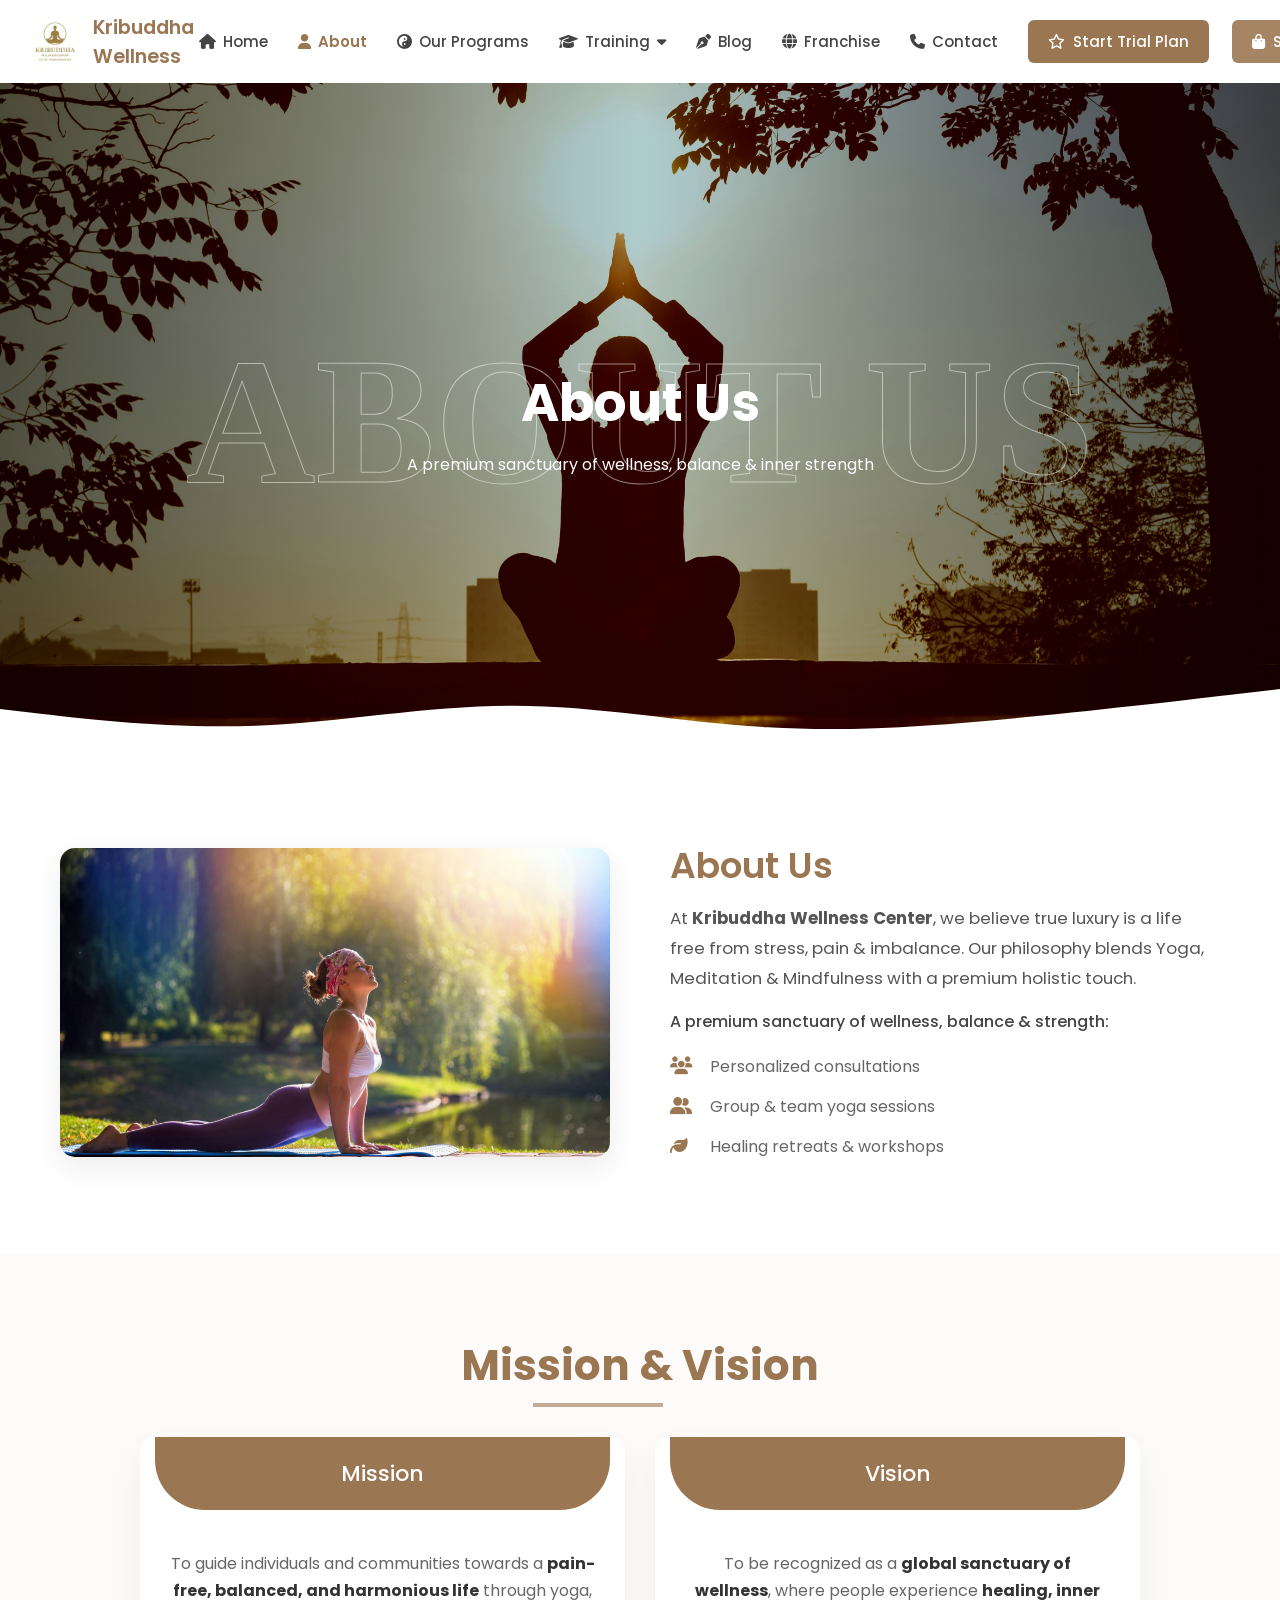
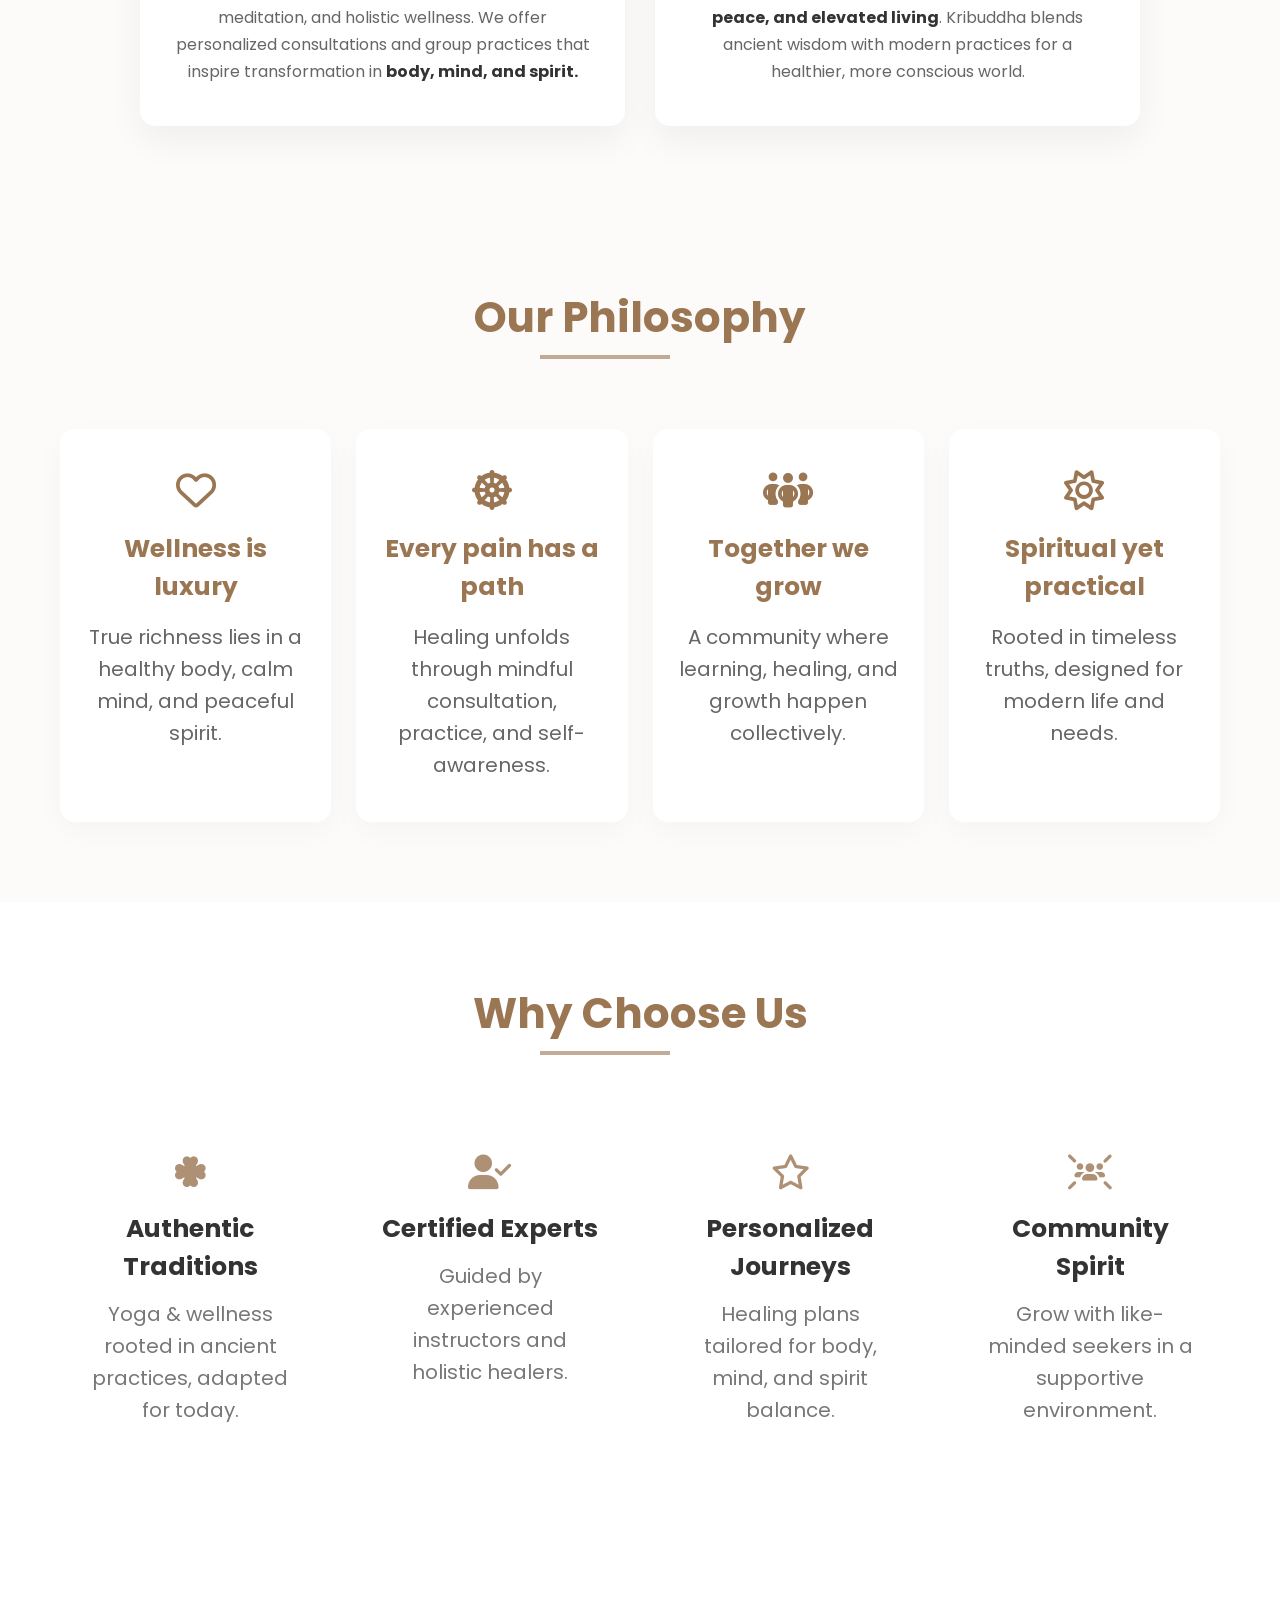
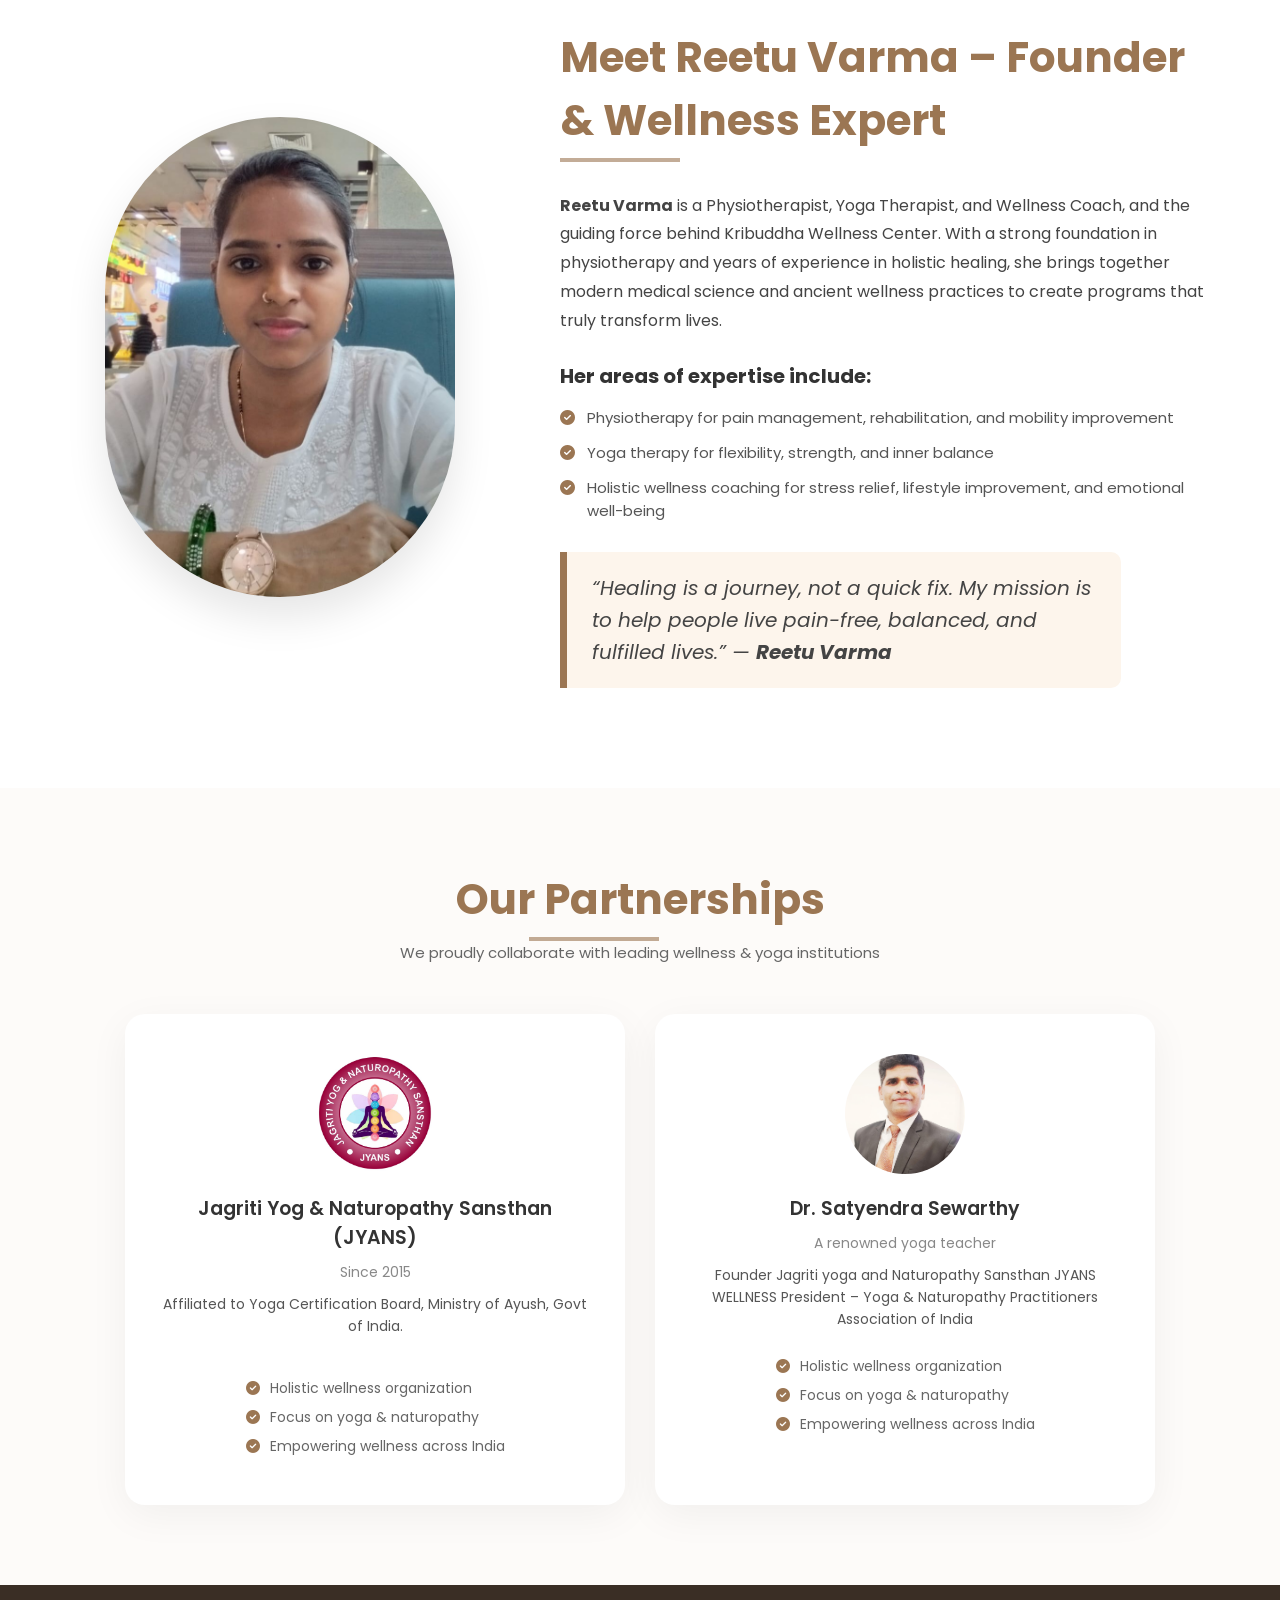
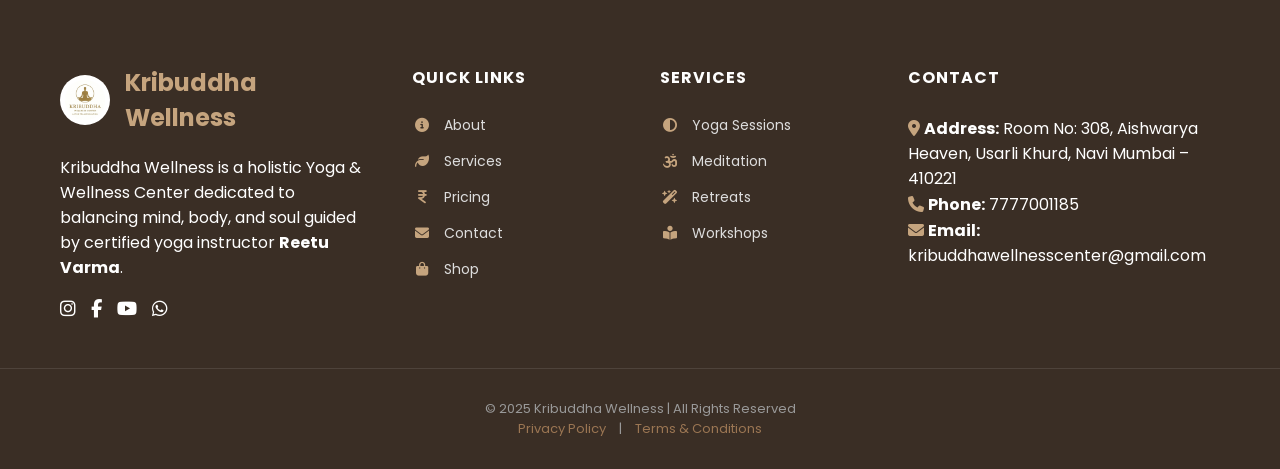
<file: about.html>
<!DOCTYPE html>
<html lang="en">
<head>
    <meta charset="UTF-8">
    <meta name="viewport" content="width=device-width, initial-scale=1.0">
    <title>Kribuddha Wellness | About Us</title>
    <link rel="stylesheet" href="about.css">
    <link rel="stylesheet" href="https://cdnjs.cloudflare.com/ajax/libs/font-awesome/6.5.0/css/all.min.css">
</head>
<body>

   <header class="navbar">
    <div class="nav-container">
        <div class="logo-side">
            <img src="hero.jpg" alt="Logo">
            <span class="brand-name">Kribuddha Wellness</span>
        </div>
        
        <input type="checkbox" id="menu-toggle" class="menu-toggle">
        <label for="menu-toggle" class="hamburger">
            <i class="fa-solid fa-bars"></i>
        </label>

        <nav class="nav-links">
            <a href="index.html" ><i class="fa-solid fa-house"></i> Home</a>
            <a href="about.html" class="active" ><i class="fa-solid fa-user"></i> About</a>
            <a href="program.html"><i class="fa-solid fa-yin-yang"></i> Our Programs</a>
            <div class="dropdown">
    <a href="#" class="dropbtn">
        <i class="fa-solid fa-graduation-cap"></i> Training <i class="fa-solid fa-caret-down"></i>
    </a>
    <div class="dropdown-content">
        <a href="yoga.html">Yoga Instructor Course</a>
        <a href="teacher.html">Teacher Details</a>
    </div>
</div>
            <!-- <a href="#"><i class="fa-solid fa-calendar-days"></i> Plans & Pricing</a> -->
            <a href="blog.html" ><i class="fa-solid fa-pen-nib"></i> Blog</a>
             <a href="franchise.html" ><i class="fa-solid fa-globe"></i> Franchise</a>
            <a href="contact.html"><i class="fa-solid fa-phone"></i> Contact</a>
            
            <div class="nav-btns">
                <a href="trial.html" >
                <button class="btn-trial"><i class="fa-regular fa-star"></i>   Start Trial Plan</button>
                </a>
                <a href="shop.html"  >
                    
                <button class="btn-shop"><i class="fa-solid fa-bag-shopping"></i>   Shop  </button>
                </a>
            </div>
        </nav>
    </div>
</header>

    <section class="program-hero">
        <div class="program-bg-image"></div>
        <div class="floating-bg-text">ABOUT US</div>
        <div class="program-hero-content">
            <h1>About Us</h1>
            <p>A premium sanctuary of wellness, balance & inner strength</p>
        </div>
        <div class="hero-wave">
            <svg viewBox="0 0 1440 320" preserveAspectRatio="none"><path fill="#ffffff" d="M0,160L48,176C96,192,192,224,288,213.3C384,203,480,149,576,149.3C672,149,768,203,864,218.7C960,235,1056,213,1152,186.7C1248,160,1344,128,1392,112L1440,96L1440,320L1392,320C1344,320,1248,320,1152,320C1056,320,960,320,864,320C768,320,672,320,576,320C480,320,384,320,288,320C192,320,96,320,48,320L0,320Z"></path></svg>
        </div>
    </section>

  <section class="about">
    <div class="container about-flex">
        <div class="about-img">
            <img src="service.jpg" alt="Yoga Practitioner">
        </div>
        <div class="about-text">
            <h2>About Us</h2>
            <div class="divider"></div> <p class="description">
                At <strong>Kribuddha Wellness Center</strong>, we believe true luxury is a life free from stress, pain & imbalance. Our philosophy blends Yoga, Meditation & Mindfulness with a premium holistic touch.
            </p>
            <p class="tagline">A premium sanctuary of wellness, balance & strength:</p>
            
            <ul class="about-list">
                <li><i class="fa-solid fa-users"></i> Personalized consultations</li>
                <li><i class="fa-solid fa-user-group"></i> Group & team yoga sessions</li>
                <li><i class="fa-solid fa-leaf"></i> Healing retreats & workshops</li>
            </ul>
        </div>
    </div>
</section>

<section class="mission-vision">
    <div class="container">
        <h2 class="section-title">Mission & Vision</h2>
        <div class="mv-grid">
            <div class="mv-card mission">
                <div class="mv-header">
                    <h3>Mission</h3>
                </div>
                <div class="mv-body">
                    <p>To guide individuals and communities towards a <strong>pain-free, balanced, and harmonious life</strong> through yoga, meditation, and holistic wellness. We offer personalized consultations and group practices that inspire transformation in <strong>body, mind, and spirit.</strong></p>
                </div>
            </div>

            <div class="mv-card vision">
                <div class="mv-header">
                    <h3>Vision</h3>
                </div>
                <div class="mv-body">
                    <p>To be recognized as a <strong>global sanctuary of wellness</strong>, where people experience <strong>healing, inner peace, and elevated living</strong>. Kribuddha blends ancient wisdom with modern practices for a healthier, more conscious world.</p>
                </div>
            </div>
        </div>
    </div>
</section>

<section class="philosophy">
    <div class="container">
        <h2 class="section-title">Our Philosophy</h2>
        <div class="philosophy-grid">
            <div class="phil-card">
                <i class="fa-regular fa-heart"></i>
                <h3>Wellness is luxury</h3>
                <p>True richness lies in a healthy body, calm mind, and peaceful spirit.</p>
            </div>
            <div class="phil-card">
                <i class="fa-solid fa-dharmachakra"></i>
                <h3>Every pain has a path</h3>
                <p>Healing unfolds through mindful consultation, practice, and self-awareness.</p>
            </div>
            <div class="phil-card">
                <i class="fa-solid fa-people-group"></i>
                <h3>Together we grow</h3>
                <p>A community where learning, healing, and growth happen collectively.</p>
            </div>
            <div class="phil-card">
                <i class="fa-regular fa-sun"></i>
                <h3>Spiritual yet practical</h3>
                <p>Rooted in timeless truths, designed for modern life and needs.</p>
            </div>
        </div>
    </div>
</section>

<section class="why-choose">
    <div class="container">
        <h2 class="section-title">Why Choose Us</h2>
        <div class="choose-grid">
            <div class="choose-item">
                <i class="fa-solid fa-clover"></i>
                <h3>Authentic Traditions</h3>
                <p>Yoga & wellness rooted in ancient practices, adapted for today.</p>
            </div>
            <div class="choose-item">
                <i class="fa-solid fa-user-check"></i>
                <h3>Certified Experts</h3>
                <p>Guided by experienced instructors and holistic healers.</p>
            </div>
            <div class="choose-item">
                <i class="fa-regular fa-star"></i>
                <h3>Personalized Journeys</h3>
                <p>Healing plans tailored for body, mind, and spirit balance.</p>
            </div>
            <div class="choose-item">
                <i class="fa-solid fa-users-rays"></i>
                <h3>Community Spirit</h3>
                <p>Grow with like-minded seekers in a supportive environment.</p>
            </div>
        </div>
    </div>
</section>

<section class="founder-section">
    <div class="container founder-flex">
        <div class="founder-image">
            <div class="image-frame">
                <img src="Reetu.jpg" alt="Reetu Varma - Founder">
            </div>
        </div>

        <div class="founder-content">
            <h2 class="section-title left-align">Meet Reetu Varma – Founder & Wellness Expert</h2>
            
            <p class="founder-bio">
                <strong>Reetu Varma</strong> is a Physiotherapist, Yoga Therapist, and Wellness Coach, and the guiding force behind Kribuddha Wellness Center. With a strong foundation in physiotherapy and years of experience in holistic healing, she brings together modern medical science and ancient wellness practices to create programs that truly transform lives.
            </p>

            <h3>Her areas of expertise include:</h3>
            <ul class="expertise-list">
                <li><i class="fa-solid fa-circle-check"></i> Physiotherapy for pain management, rehabilitation, and mobility improvement</li>
                <li><i class="fa-solid fa-circle-check"></i> Yoga therapy for flexibility, strength, and inner balance</li>
                <li><i class="fa-solid fa-circle-check"></i> Holistic wellness coaching for stress relief, lifestyle improvement, and emotional well-being</li>
            </ul>

            <div class="quote-box">
                <p>“Healing is a journey, not a quick fix. My mission is to help people live pain-free, balanced, and fulfilled lives.” — <strong>Reetu Varma</strong></p>
            </div>
        </div>
    </div>
</section>

<section class="partnerships">
    <div class="container">
        <h2 class="section-title">Our Partnerships</h2>
        <p class="section-subtitle">We proudly collaborate with leading wellness & yoga institutions</p>
        
        <div class="partners-grid">
            <div class="partner-card">
                <div class="partner-logo">
                    <img src="partner-logo.jpg" alt="JYANS Logo">
                </div>
                <h3>Jagriti Yog & Naturopathy Sansthan (JYANS)</h3>
                <p class="since-text">Since 2015</p>
                <p class="affiliation">Affiliated to Yoga Certification Board, Ministry of Ayush, Govt of India.</p>
                
                <ul class="partner-bullets">
                    <li><i class="fa-solid fa-circle-check"></i> Holistic wellness organization</li>
                    <li><i class="fa-solid fa-circle-check"></i> Focus on yoga & naturopathy</li>
                    <li><i class="fa-solid fa-circle-check"></i> Empowering wellness across India</li>
                </ul>
            </div>

            <div class="partner-card">
                <div class="partner-logo circle-img">
                    <img src="partner.jpg" alt="Dr. Satyendra Sewarthy">
                </div>
                <h3>Dr. Satyendra Sewarthy</h3>
                <p class="since-text">A renowned yoga teacher</p>
                <p class="affiliation">Founder Jagriti yoga and Naturopathy Sansthan JYANS WELLNESS President – Yoga & Naturopathy Practitioners Association of India</p>
                
                <ul class="partner-bullets">
                    <li><i class="fa-solid fa-circle-check"></i> Holistic wellness organization</li>
                    <li><i class="fa-solid fa-circle-check"></i> Focus on yoga & naturopathy</li>
                    <li><i class="fa-solid fa-circle-check"></i> Empowering wellness across India</li>
                </ul>
            </div>
        </div>
    </div>
</section>






 <footer class="footer">
        <div class="container footer-grid">
            <div class="footer-col info">
                <div class="footer-logo-container">
                    <img src="hero.jpg" alt="Logo">
                    <h3>Kribuddha Wellness</h3>
                </div>
                <p>Kribuddha Wellness is a holistic Yoga & Wellness Center dedicated to balancing mind, body, and soul guided by certified yoga instructor <b>Reetu Varma</b>.</p>
                <div class="social-icons">
                    <i class="fa-brands fa-instagram"></i>
                    <i class="fa-brands fa-facebook-f"></i>
                    <i class="fa-brands fa-youtube"></i>
                    <i class="fa-brands fa-whatsapp"></i>
                </div>
            </div>
            <div class="footer-col">
                <h4>QUICK LINKS</h4>
                <ul>
                    <li><i class="fa-solid fa-circle-info"></i> About</li>
                    <li><i class="fa-solid fa-leaf"></i> Services</li>
                    <li><i class="fa-solid fa-indian-rupee-sign"></i> Pricing</li>
                    <li><i class="fa-solid fa-envelope"></i> Contact</li>
                    <li><i class="fa-solid fa-bag-shopping"></i> Shop</li>
                </ul>
            </div>
            <div class="footer-col">
                <h4>SERVICES</h4>
                <ul>
                    <li><i class="fa-solid fa-circle-half-stroke"></i> Yoga Sessions</li>
                    <li><i class="fa-solid fa-om"></i> Meditation</li>
                    <li><i class="fa-solid fa-wand-magic-sparkles"></i> Retreats</li>
                    <li><i class="fa-solid fa-book-open-reader"></i> Workshops</li>
                </ul>
            </div>
            <div class="footer-col contact-col">
                <h4>CONTACT</h4>
                <div class="contact-item">
                    <i class="fa-solid fa-location-dot"></i>
                    <span><b>Address:</b> Room No: 308, Aishwarya Heaven, Usarli Khurd, Navi Mumbai – 410221</span>
                </div>
                <div class="contact-item">
                    <i class="fa-solid fa-phone"></i>
                    <span><b>Phone:</b> 7777001185</span>
                </div>
                <div class="contact-item">
                    <i class="fa-solid fa-envelope"></i>
                    <span><b>Email:</b> kribuddhawellnesscenter@gmail.com</span>
                </div>
            </div>
        </div>
        <div class="footer-bottom">
            <p>© 2025 Kribuddha Wellness | All Rights Reserved</p>
            <p><a href="#">Privacy Policy</a> | <a href="#">Terms & Conditions</a></p>
        </div>
    </footer>
    

</body>
</html>
</file>
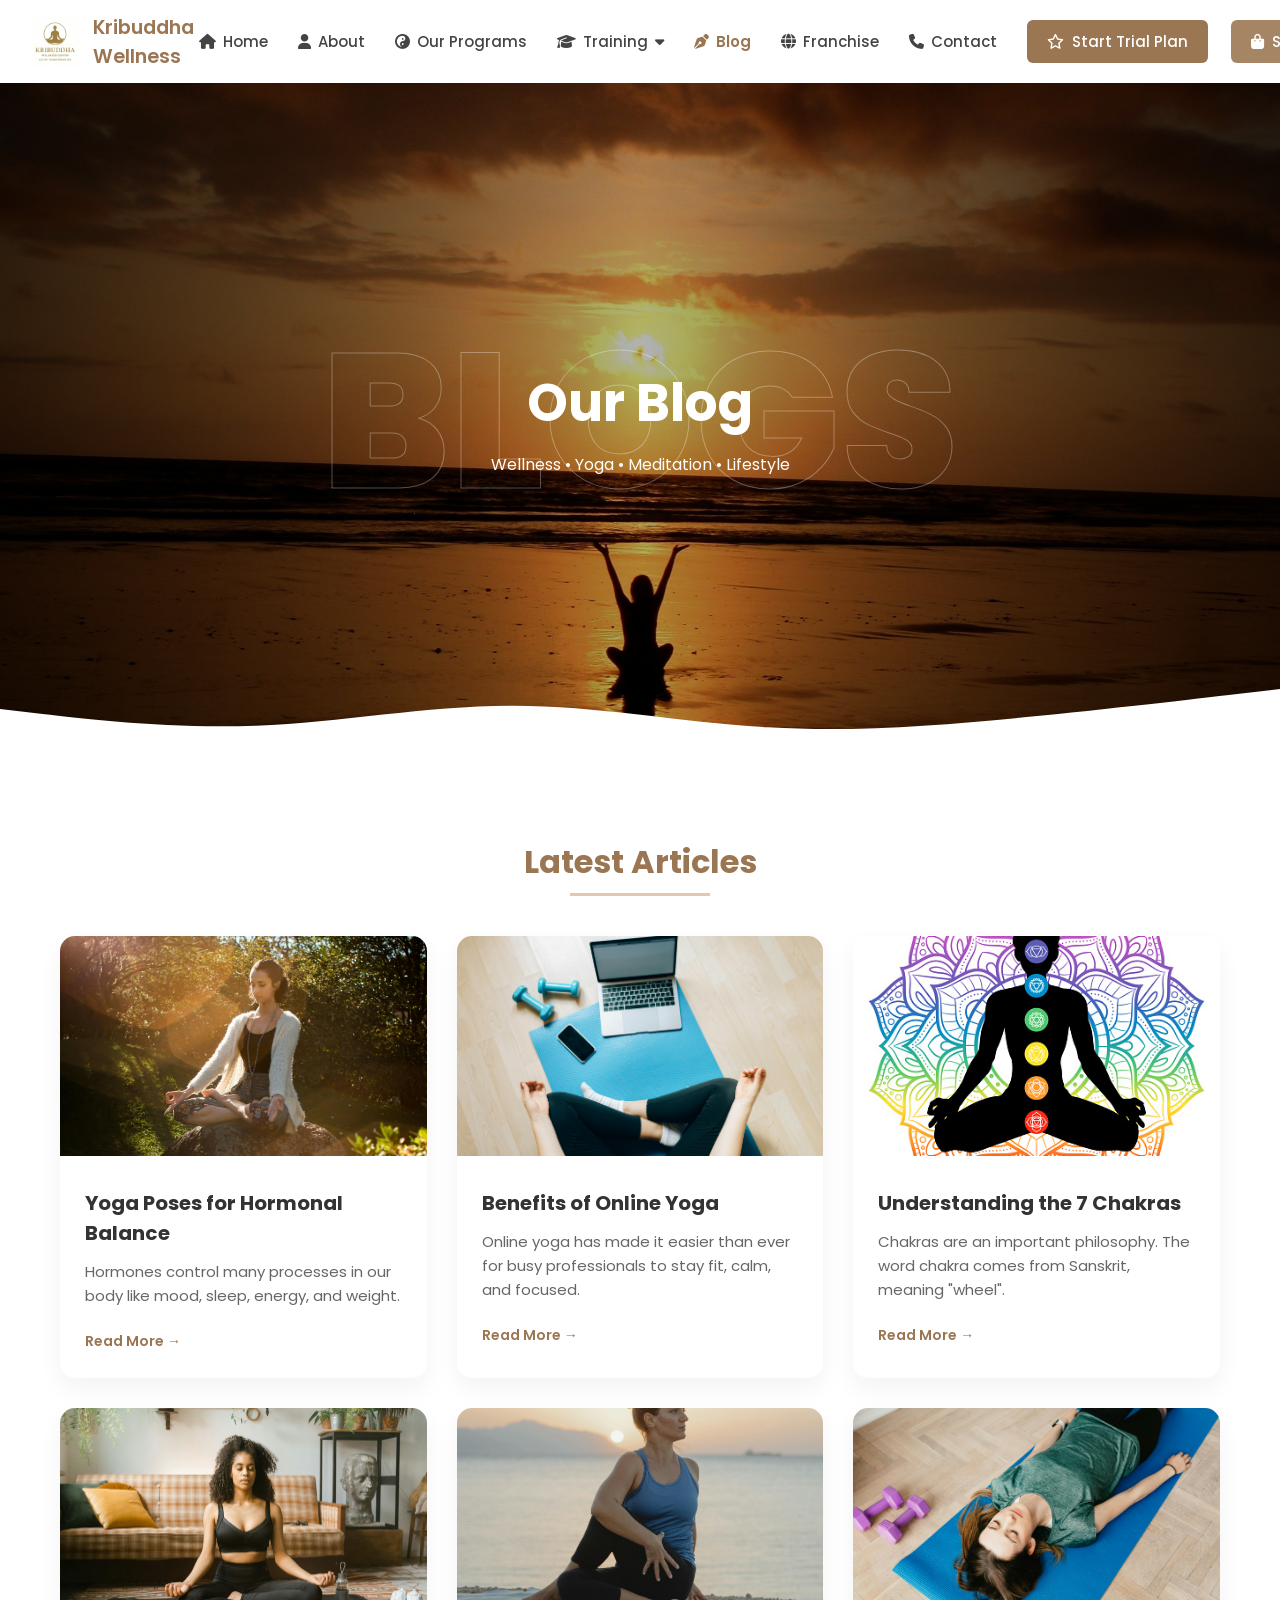
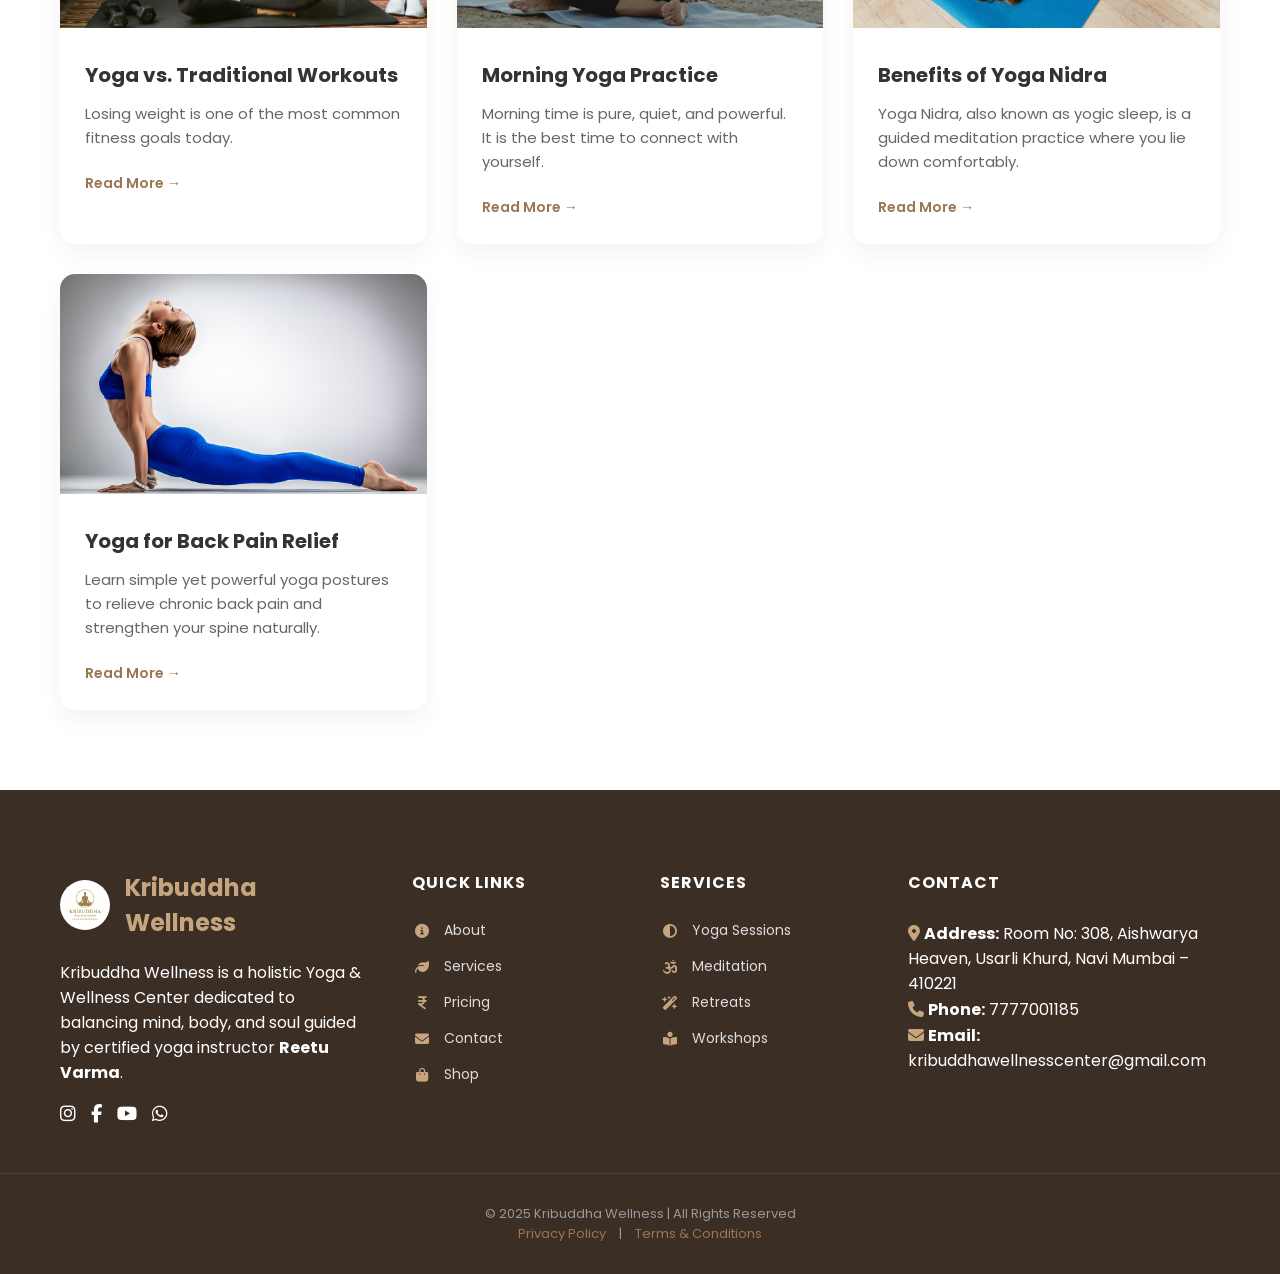
<file: blog.html>
<!DOCTYPE html>
<html lang="en">
<head>
    <meta charset="UTF-8">
    <meta name="viewport" content="width=device-width, initial-scale=1.0">
    <title>Kribuddha Wellness | About Us</title>
    <link rel="stylesheet" href="blog.css">
    <link rel="stylesheet" href="https://cdnjs.cloudflare.com/ajax/libs/font-awesome/6.5.0/css/all.min.css">
</head>
<body>

    <body>
   <header class="navbar">
    <div class="nav-container">
        <div class="logo-side">
            <img src="hero.jpg" alt="Logo">
            <span class="brand-name">Kribuddha Wellness</span>
        </div>
        
        <input type="checkbox" id="menu-toggle" class="menu-toggle">
        <label for="menu-toggle" class="hamburger">
            <i class="fa-solid fa-bars"></i>
        </label>

        <nav class="nav-links">
            <a href="index3.html" ><i class="fa-solid fa-house"></i> Home</a>
            <a href="about.html"><i class="fa-solid fa-user"></i> About</a>
            <a href="program.html"><i class="fa-solid fa-yin-yang"></i> Our Programs</a>
            <div class="dropdown">
    <a href="#" class="dropbtn">
        <i class="fa-solid fa-graduation-cap"></i> Training <i class="fa-solid fa-caret-down"></i>
    </a>
    <div class="dropdown-content">
        <a href="yoga.html">Yoga Instructor Course</a>
        <a href="teacher.html">Teacher Details</a>
    </div>
</div>
            
            <a href="blog.html" class="active"   ><i class="fa-solid fa-pen-nib"></i> Blog</a>
             <a href="franchise.html" ><i class="fa-solid fa-globe"></i> Franchise</a>
            <a href="contact.html"><i class="fa-solid fa-phone"></i> Contact</a>
            
            <div class="nav-btns">
                <a href="trial.html" >
                <button class="btn-trial"><i class="fa-regular fa-star"></i>   Start Trial Plan</button>
                </a>
                <a href="shop.html"  >
                    
                <button class="btn-shop"><i class="fa-solid fa-bag-shopping"></i>   Shop  </button>
                </a>
            </div>
        </nav>
    </div>
</header>

    <section class="program-hero">
        <div class="program-bg-image"></div>
        <div class="floating-bg-text">BLOGS</div>
        <div class="program-hero-content">
            <h1>Our Blog</h1>
            <p>Wellness • Yoga • Meditation • Lifestyle </p>
        </div>
        <div class="hero-wave">
            <svg viewBox="0 0 1440 320" preserveAspectRatio="none"><path fill="#ffffff" d="M0,160L48,176C96,192,192,224,288,213.3C384,203,480,149,576,149.3C672,149,768,203,864,218.7C960,235,1056,213,1152,186.7C1248,160,1344,128,1392,112L1440,96L1440,320L1392,320C1344,320,1248,320,1152,320C1056,320,960,320,864,320C768,320,672,320,576,320C480,320,384,320,288,320C192,320,96,320,48,320L0,320Z"></path></svg>
        </div>
    </section>

    <section class="blog-section">
    <div class="container">
        <h2 class="section-title-underlined">Latest Articles</h2>
        
        <div class="blog-grid">
            <div class="blog-card">
                <div class="blog-img">
                    <img src="blog1.jpg" alt="Yoga Poses">
                </div>
                <div class="blog-content">
                    <h3>Yoga Poses for Hormonal Balance</h3>
                    <p>Hormones control many processes in our body like mood, sleep, energy, and weight.</p>
                    <a href="#" class="read-more">Read More →</a>
                </div>
            </div>

            <div class="blog-card">
                <div class="blog-img">
                    <img src="blog2.jpg" alt="Online Yoga">
                </div>
                <div class="blog-content">
                    <h3>Benefits of Online Yoga</h3>
                    <p>Online yoga has made it easier than ever for busy professionals to stay fit, calm, and focused.</p>
                    <a href="#" class="read-more">Read More →</a>
                </div>
            </div>

            <div class="blog-card">
                <div class="blog-img">
                    <img src="blog3.jpg" alt="7 Chakras">
                </div>
                <div class="blog-content">
                    <h3>Understanding the 7 Chakras</h3>
                    <p>Chakras are an important philosophy. The word chakra comes from Sanskrit, meaning "wheel".</p>
                    <a href="#" class="read-more">Read More →</a>
                </div>
            </div>
            <div class="blog-card">
                <div class="blog-img">
                    <img src="blog4.jpg" alt="Yoga Poses">
                </div>
                <div class="blog-content">
                    <h3>Yoga vs. Traditional Workouts</h3>
                    <p>Losing weight is one of the most common fitness goals today.</p>
                    <a href="#" class="read-more">Read More →</a>
                </div>
            </div>
            <div class="blog-card">
                <div class="blog-img">
                    <img src="blog5.jpg" alt="Yoga Poses">
                </div>
                <div class="blog-content">
                    <h3>Morning Yoga Practice</h3>
                    <p>Morning time is pure, quiet, and powerful. It is the best time to connect with yourself.</p>
                    <a href="#" class="read-more">Read More →</a>
                </div>
            </div>
            <div class="blog-card">
                <div class="blog-img">
                    <img src="blog6.jpg" alt="Yoga Poses">
                </div>
                <div class="blog-content">
                    <h3>Benefits of Yoga Nidra</h3>
                    <p>Yoga Nidra, also known as yogic sleep, is a guided meditation practice where you lie down comfortably.</p>
                    <a href="#" class="read-more">Read More →</a>
                </div>
            </div>
            <div class="blog-card">
                <div class="blog-img">
                    <img src="blog7.jpg" alt="Yoga Poses">
                </div>
                <div class="blog-content">
                    <h3>Yoga for Back Pain Relief</h3>
                    <p>Learn simple yet powerful yoga postures to relieve chronic back pain and strengthen your spine naturally.</p>
                    <a href="#" class="read-more">Read More →</a>
                </div>
            </div>

            </div>
    </div>
</section>

<footer class="footer">
        <div class="container footer-grid">
            <div class="footer-col info">
                <div class="footer-logo-container">
                    <img src="hero.jpg" alt="Logo">
                    <h3>Kribuddha Wellness</h3>
                </div>
                <p>Kribuddha Wellness is a holistic Yoga & Wellness Center dedicated to balancing mind, body, and soul guided by certified yoga instructor <b>Reetu Varma</b>.</p>
                <div class="social-icons">
                    <i class="fa-brands fa-instagram"></i>
                    <i class="fa-brands fa-facebook-f"></i>
                    <i class="fa-brands fa-youtube"></i>
                    <i class="fa-brands fa-whatsapp"></i>
                </div>
            </div>
            <div class="footer-col">
                <h4>QUICK LINKS</h4>
                <ul>
                    <li><i class="fa-solid fa-circle-info"></i> About</li>
                    <li><i class="fa-solid fa-leaf"></i> Services</li>
                    <li><i class="fa-solid fa-indian-rupee-sign"></i> Pricing</li>
                    <li><i class="fa-solid fa-envelope"></i> Contact</li>
                    <li><i class="fa-solid fa-bag-shopping"></i> Shop</li>
                </ul>
            </div>
            <div class="footer-col">
                <h4>SERVICES</h4>
                <ul>
                    <li><i class="fa-solid fa-circle-half-stroke"></i> Yoga Sessions</li>
                    <li><i class="fa-solid fa-om"></i> Meditation</li>
                    <li><i class="fa-solid fa-wand-magic-sparkles"></i> Retreats</li>
                    <li><i class="fa-solid fa-book-open-reader"></i> Workshops</li>
                </ul>
            </div>
            <div class="footer-col contact-col">
                <h4>CONTACT</h4>
                <div class="contact-item">
                    <i class="fa-solid fa-location-dot"></i>
                    <span><b>Address:</b> Room No: 308, Aishwarya Heaven, Usarli Khurd, Navi Mumbai – 410221</span>
                </div>
                <div class="contact-item">
                    <i class="fa-solid fa-phone"></i>
                    <span><b>Phone:</b> 7777001185</span>
                </div>
                <div class="contact-item">
                    <i class="fa-solid fa-envelope"></i>
                    <span><b>Email:</b> kribuddhawellnesscenter@gmail.com</span>
                </div>
            </div>
        </div>
        <div class="footer-bottom">
            <p>© 2025 Kribuddha Wellness | All Rights Reserved</p>
            <p><a href="#">Privacy Policy</a> | <a href="#">Terms & Conditions</a></p>
        </div>
    </footer>
    </body>
</html>
</file>
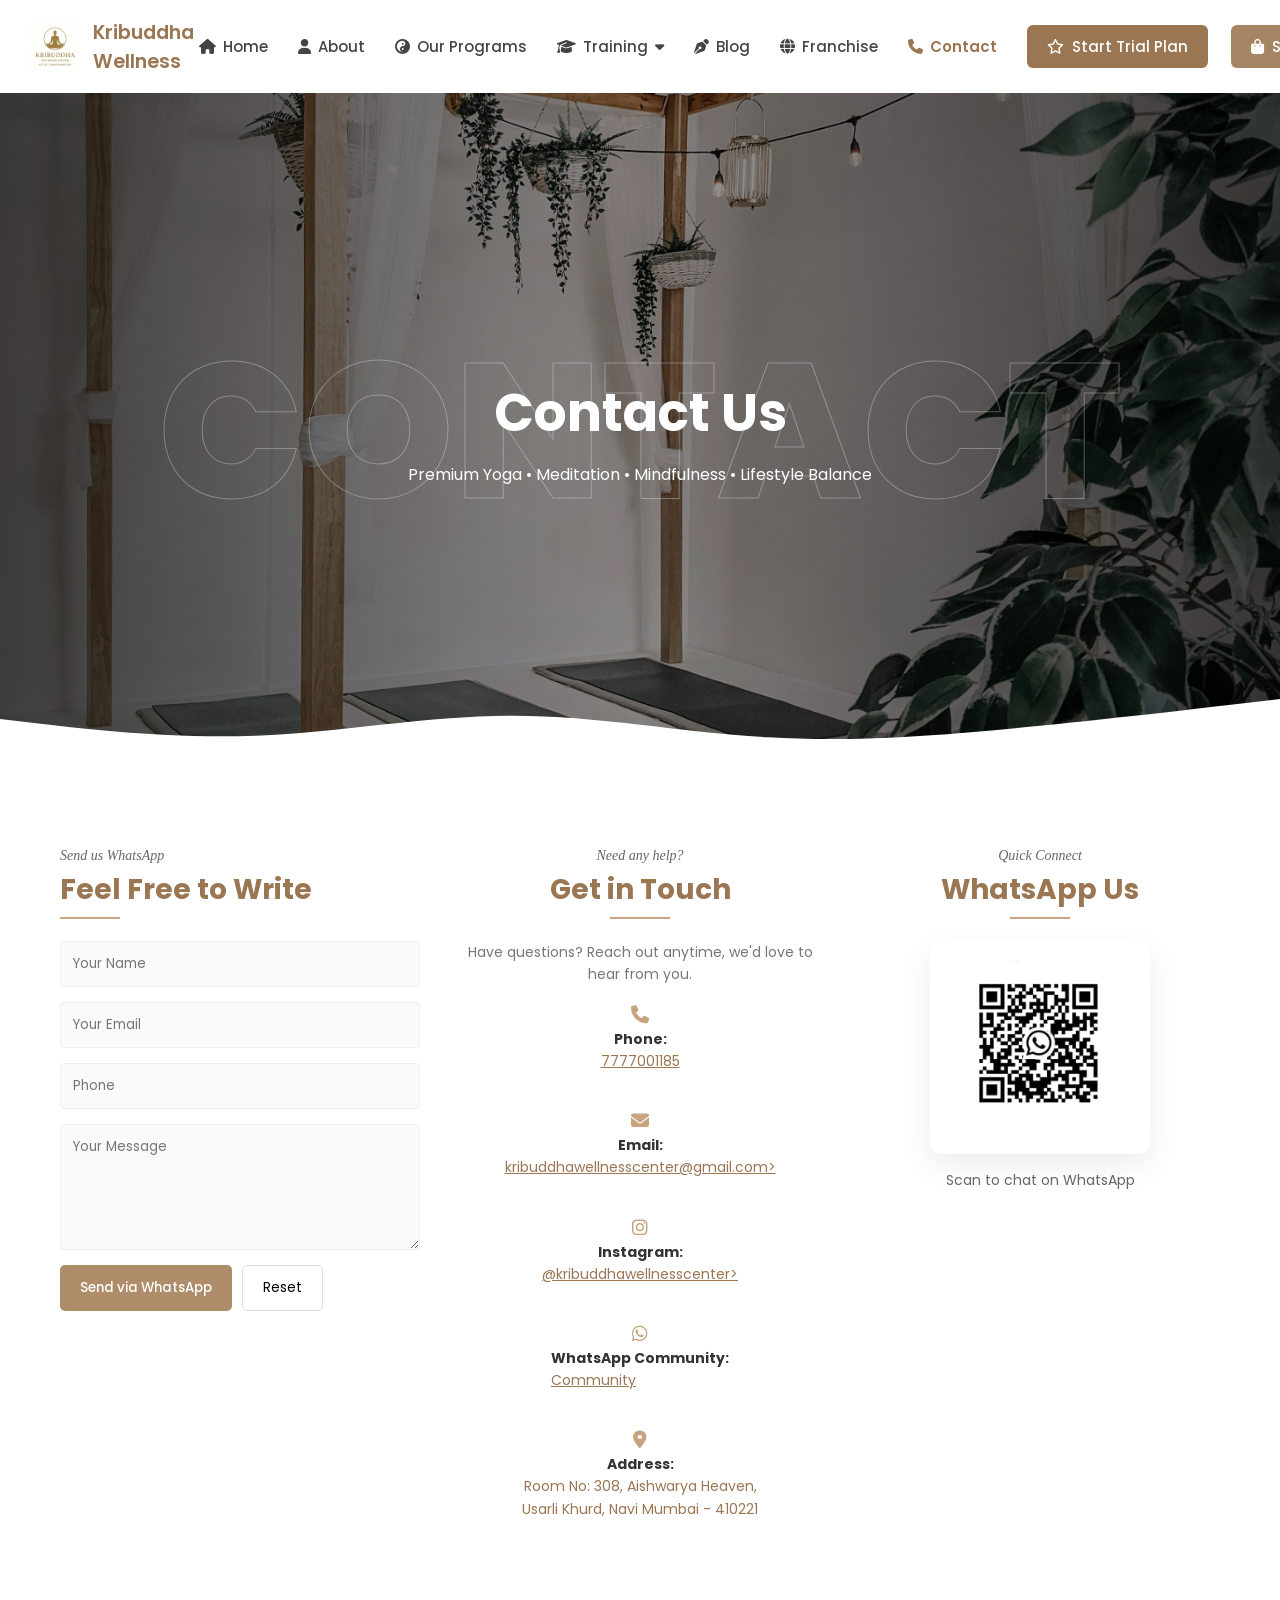
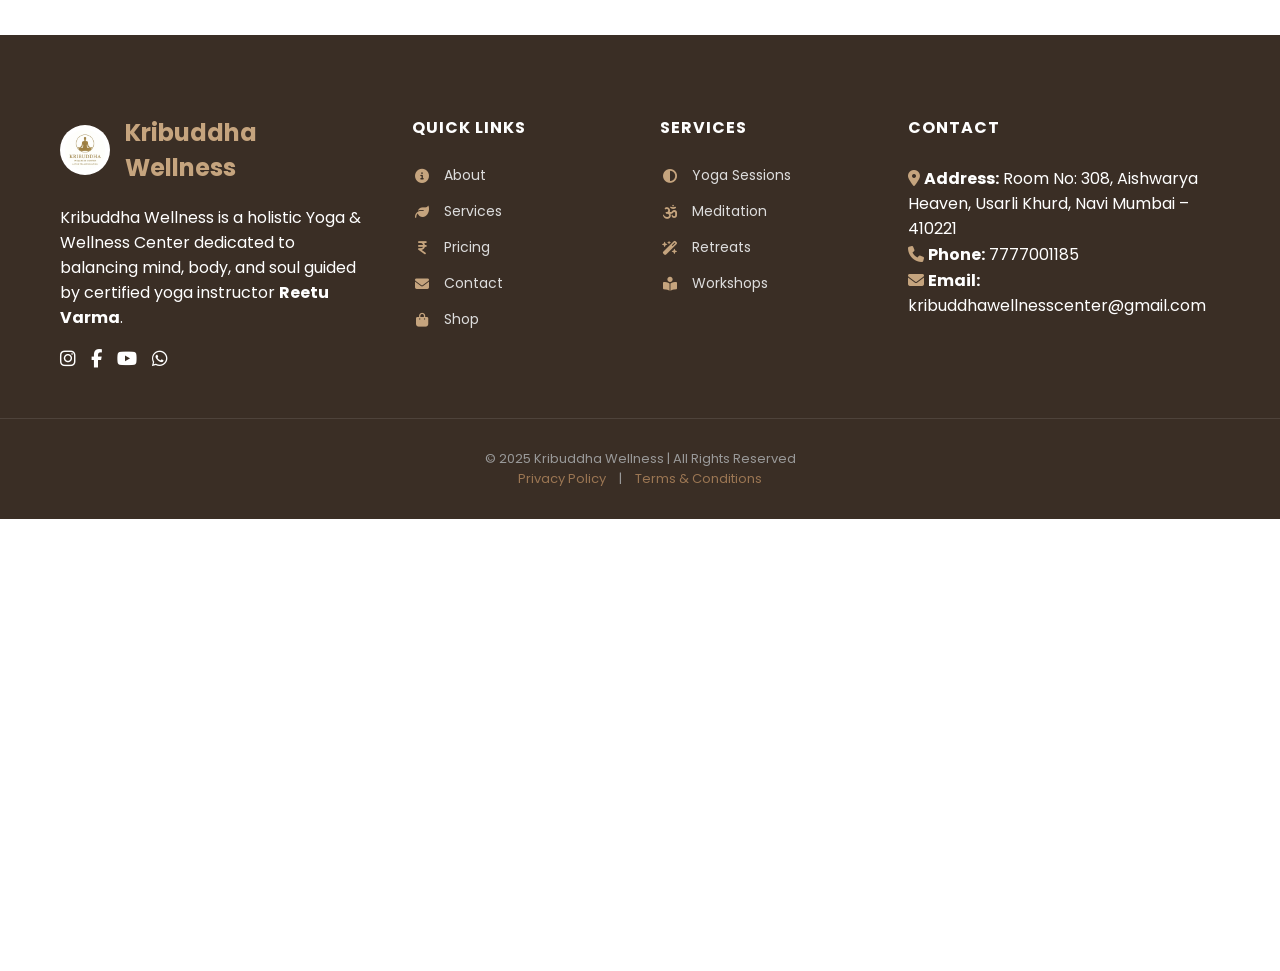
<file: contact.html>
<!DOCTYPE html>
<html lang="en">
<head>
    <meta charset="UTF-8">
    <meta name="viewport" content="width=device-width, initial-scale=1.0">
    <title>Kribuddha Wellness | About Us</title>
    <link rel="stylesheet" href="contact.css">
    <link rel="stylesheet" href="https://cdnjs.cloudflare.com/ajax/libs/font-awesome/6.5.0/css/all.min.css">
</head>
<body>

    <body>
    <header class="navbar">
    <div class="nav-container">
        <div class="logo-side">
            <img src="hero.jpg" alt="Logo">
            <span class="brand-name">Kribuddha Wellness</span>
        </div>
        
        <input type="checkbox" id="menu-toggle" class="menu-toggle">
        <label for="menu-toggle" class="hamburger">
            <i class="fa-solid fa-bars"></i>
        </label>

        <nav class="nav-links">
            <a href="index3.html" ><i class="fa-solid fa-house"></i> Home</a>
            <a href="about.html"><i class="fa-solid fa-user"></i> About</a>
            <a href="program.html"><i class="fa-solid fa-yin-yang"></i> Our Programs</a>
            <div class="dropdown">
    <a href="#" class="dropbtn">
        <i class="fa-solid fa-graduation-cap"></i> Training <i class="fa-solid fa-caret-down"></i>
    </a>
    <div class="dropdown-content">
        <a href="yoga.html">Yoga Instructor Course</a>
        <a href="teacher.html">Teacher Details</a>
    </div>
</div>
            <!-- <a href="#"><i class="fa-solid fa-calendar-days"></i> Plans & Pricing</a> -->
            <a href="blog.html" ><i class="fa-solid fa-pen-nib"></i> Blog</a>
             <a href="franchise.html" ><i class="fa-solid fa-globe"></i> Franchise</a>
            <a href="contact.html" class="active" ><i class="fa-solid fa-phone"></i> Contact</a>
            
            <div class="nav-btns">
                <a href="trial.html" >
                <button class="btn-trial"><i class="fa-regular fa-star"></i>   Start Trial Plan</button>
                </a>
                <a href="shop.html"  >
                    
                <button class="btn-shop"><i class="fa-solid fa-bag-shopping"></i>   Shop  </button>
                </a>
            </div>
        </nav>
    </div>
</header>

    <section class="program-hero">
        <div class="program-bg-image"></div>
        <div class="floating-bg-text">CONTACT</div>
        <div class="program-hero-content">
            <h1>Contact Us</h1>
            <p>Premium Yoga • Meditation • Mindfulness • Lifestyle Balance</p>
        </div>
        <div class="hero-wave">
            <svg viewBox="0 0 1440 320" preserveAspectRatio="none"><path fill="#ffffff" d="M0,160L48,176C96,192,192,224,288,213.3C384,203,480,149,576,149.3C672,149,768,203,864,218.7C960,235,1056,213,1152,186.7C1248,160,1344,128,1392,112L1440,96L1440,320L1392,320C1344,320,1248,320,1152,320C1056,320,960,320,864,320C768,320,672,320,576,320C480,320,384,320,288,320C192,320,96,320,48,320L0,320Z"></path></svg>
        </div>
    </section>

    <section class="contact-form-section">
    <div class="container">
        <div class="contact-grid">
            
            <div class="contact-col">
                <span class="sub-heading">Send us WhatsApp</span>
                <h2 class="section-title-underlined">Feel Free to Write</h2>
                <form class="contact-form">
                    <input type="text" placeholder="Your Name" required>
                    <input type="email" placeholder="Your Email" required>
                    <input type="tel" placeholder="Phone" required>
                    <textarea placeholder="Your Message" rows="5"></textarea>
                    <div class="form-actions">
                        <button type="submit" class="btn-whatsapp-send">Send via WhatsApp</button>
                        <button type="reset" class="btn-reset">Reset</button>
                    </div>
                </form>
            </div>

            <div class="contact-col center-align">
                <span class="sub-heading">Need any help?</span>
                <h2 class="section-title-underlined">Get in Touch</h2>
                <p class="help-text">Have questions? Reach out anytime, we'd love to hear from you.</p>
                
                <div class="info-item">
                    <i class="fa-solid fa-phone"></i>
                    <strong>Phone:</strong>
                    <p><a href="#">7777001185</a></p>
                </div>
                <div class="info-item">
                    <i class="fa-solid fa-envelope"></i>
                    <strong>Email:</strong>
                    <p><a href="#">kribuddhawellnesscenter@gmail.com></a></p>
                </div>
                <div class="info-item">
                    <i class="fa-brands fa-instagram"></i>
                    <strong>Instagram:</strong>
                    <p><a href="#">@kribuddhawellnesscenter></a></p>
                </div>
                <div class="info-item">
                    <i class="fa-brands fa-whatsapp"></i>
                    <strong>WhatsApp Community:</strong>
                    <p><a href="#">Community</a></p>
                </div>
                <div class="info-item">
                    <i class="fa-solid fa-location-dot"></i>
                    <strong>Address:</strong>
                    <p>Room No: 308, Aishwarya Heaven,<br>Usarli Khurd, Navi Mumbai - 410221</p>
                </div>
            </div>

            <div class="contact-col center-align">
                <span class="sub-heading">Quick Connect</span>
                <h2 class="section-title-underlined">WhatsApp Us</h2>
                <div class="qr-container">
                    <img src="QR.jpg" alt="WhatsApp QR Code"> </div>
                <p class="qr-text">Scan to chat on WhatsApp</p>
            </div>

        </div>
    </div>
</section>
<footer class="footer">
        <div class="container footer-grid">
            <div class="footer-col info">
                <div class="footer-logo-container">
                    <img src="hero.jpg" alt="Logo">
                    <h3>Kribuddha Wellness</h3>
                </div>
                <p>Kribuddha Wellness is a holistic Yoga & Wellness Center dedicated to balancing mind, body, and soul guided by certified yoga instructor <b>Reetu Varma</b>.</p>
                <div class="social-icons">
                    <i class="fa-brands fa-instagram"></i>
                    <i class="fa-brands fa-facebook-f"></i>
                    <i class="fa-brands fa-youtube"></i>
                    <i class="fa-brands fa-whatsapp"></i>
                </div>
            </div>
            <div class="footer-col">
                <h4>QUICK LINKS</h4>
                <ul>
                    <li><i class="fa-solid fa-circle-info"></i> About</li>
                    <li><i class="fa-solid fa-leaf"></i> Services</li>
                    <li><i class="fa-solid fa-indian-rupee-sign"></i> Pricing</li>
                    <li><i class="fa-solid fa-envelope"></i> Contact</li>
                    <li><i class="fa-solid fa-bag-shopping"></i> Shop</li>
                </ul>
            </div>
            <div class="footer-col">
                <h4>SERVICES</h4>
                <ul>
                    <li><i class="fa-solid fa-circle-half-stroke"></i> Yoga Sessions</li>
                    <li><i class="fa-solid fa-om"></i> Meditation</li>
                    <li><i class="fa-solid fa-wand-magic-sparkles"></i> Retreats</li>
                    <li><i class="fa-solid fa-book-open-reader"></i> Workshops</li>
                </ul>
            </div>
            <div class="footer-col contact-col">
                <h4>CONTACT</h4>
                <div class="contact-item">
                    <i class="fa-solid fa-location-dot"></i>
                    <span><b>Address:</b> Room No: 308, Aishwarya Heaven, Usarli Khurd, Navi Mumbai – 410221</span>
                </div>
                <div class="contact-item">
                    <i class="fa-solid fa-phone"></i>
                    <span><b>Phone:</b> 7777001185</span>
                </div>
                <div class="contact-item">
                    <i class="fa-solid fa-envelope"></i>
                    <span><b>Email:</b> kribuddhawellnesscenter@gmail.com</span>
                </div>
            </div>
        </div>
        <div class="footer-bottom">
            <p>© 2025 Kribuddha Wellness | All Rights Reserved</p>
            <p><a href="#">Privacy Policy</a> | <a href="#">Terms & Conditions</a></p>
        </div>
    </footer>
    <section class="map-section">
    <iframe 
        src="https://www.google.com/maps/embed?pb=!1m12!1m8!1m3!1d7545.864376088963!2d73.136575!3d18.978602!3m2!1i1024!2i768!4f13.1!2m1!1sAishwarya%20Heaven%2C%20Usarli%20Khurd%2C%20Navi%20Mumbai%20410221!5e0!3m2!1sen!2sus!4v1767943178354!5m2!1sen!2sus" 
        width="100%" 
        height="450" 
        style="border:0;" 
        allowfullscreen="" 
        loading="lazy" 
        referrerpolicy="no-referrer-when-downgrade">
    </iframe>
        
   
</section>

</body>
</html>
</file>
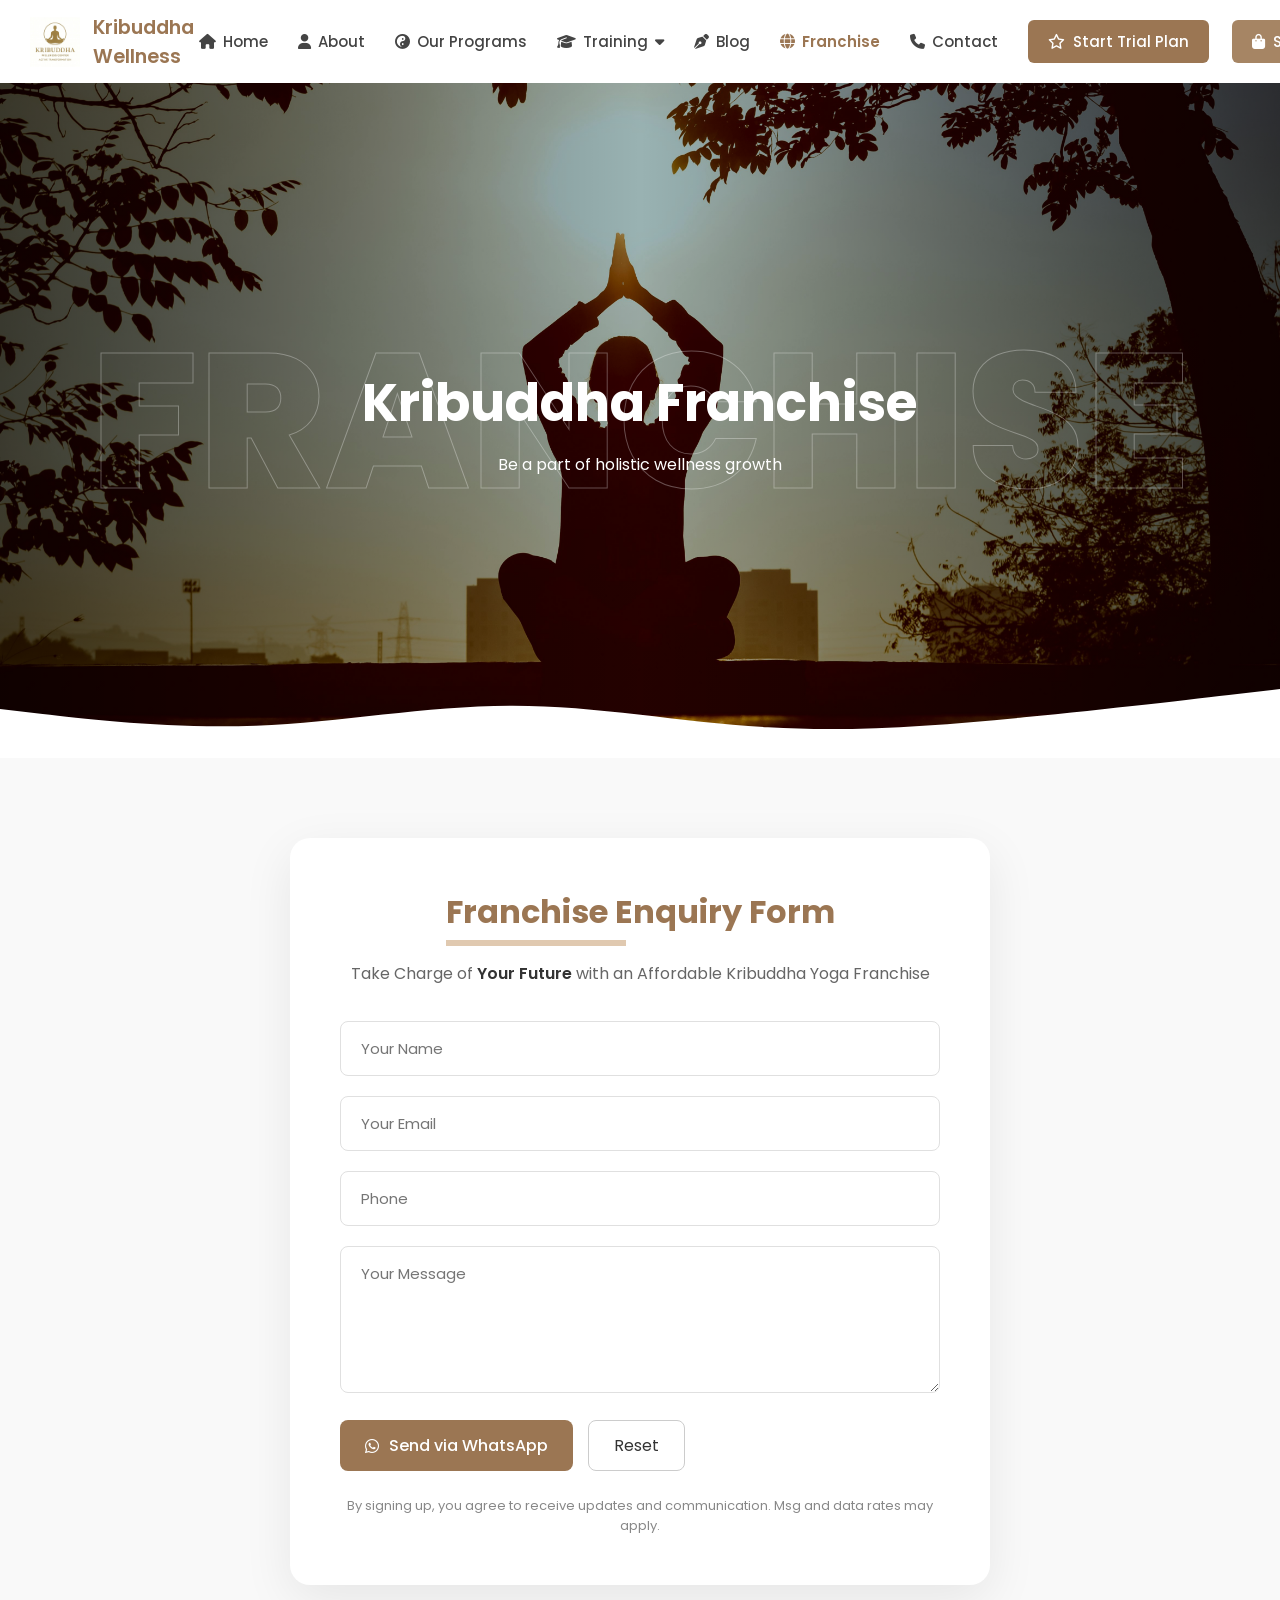
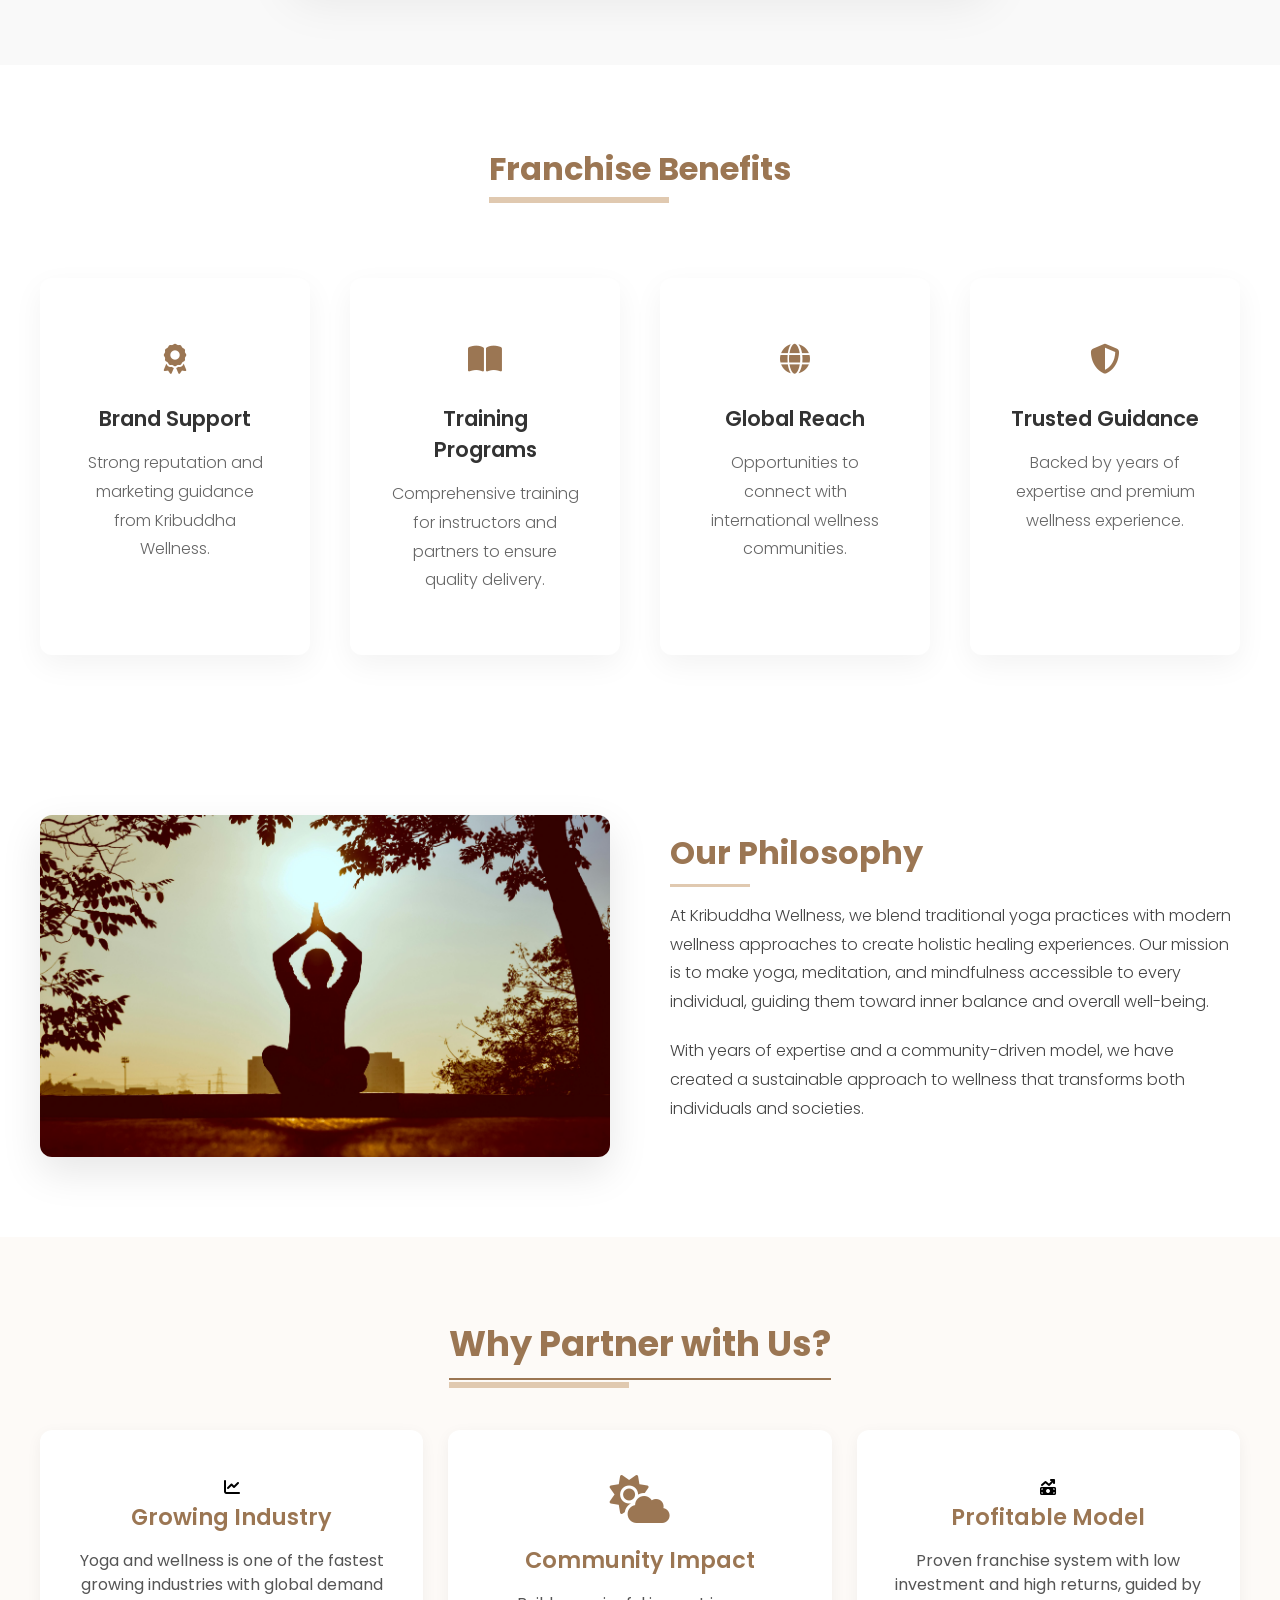
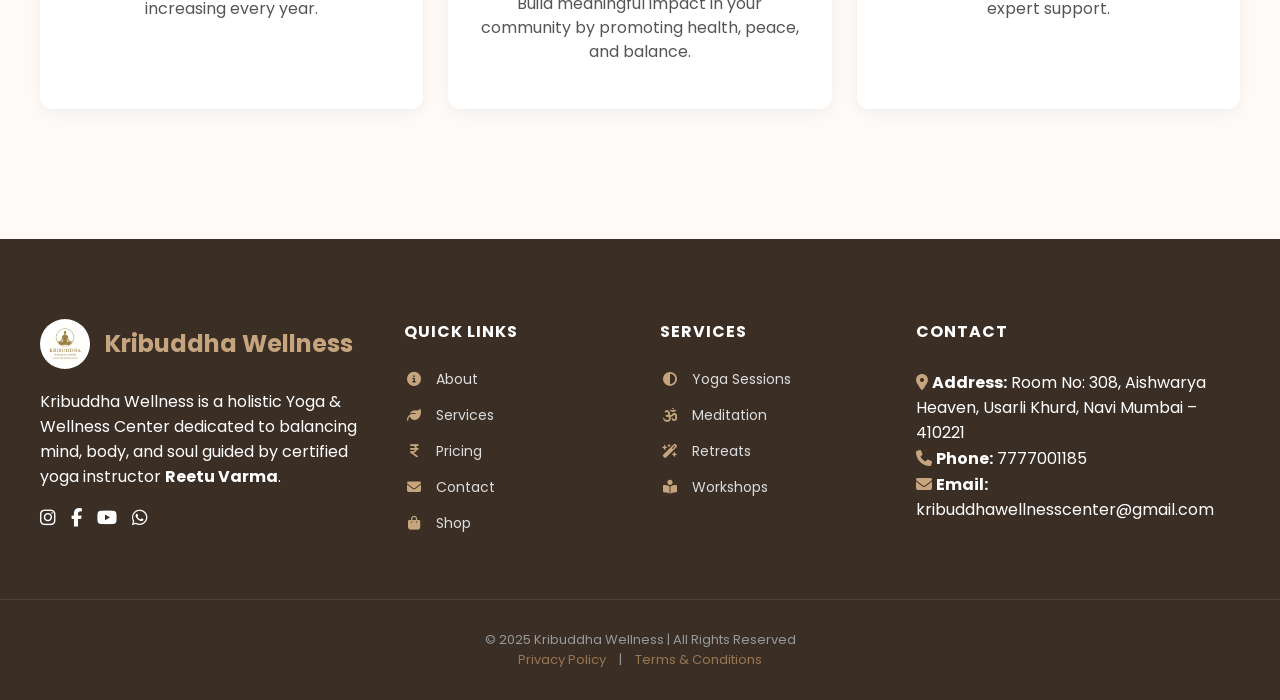
<file: franchise.html>
<!DOCTYPE html>
<html lang="en">
<head>
    <meta charset="UTF-8">
    <meta name="viewport" content="width=device-width, initial-scale=1.0">
    <title>Kribuddha Wellness | About Us</title>
    <link rel="stylesheet" href="franchise.css">
    <link rel="stylesheet" href="https://cdnjs.cloudflare.com/ajax/libs/font-awesome/6.5.0/css/all.min.css">
</head>
<body>

    <body>
    <header class="navbar">
    <div class="nav-container">
        <div class="logo-side">
            <img src="hero.jpg" alt="Logo">
            <span class="brand-name">Kribuddha Wellness</span>
        </div>
        
        <input type="checkbox" id="menu-toggle" class="menu-toggle">
        <label for="menu-toggle" class="hamburger">
            <i class="fa-solid fa-bars"></i>
        </label>

        <nav class="nav-links">
            <a href="index3.html" ><i class="fa-solid fa-house"></i> Home</a>
            <a href="about.html"><i class="fa-solid fa-user"></i> About</a>
            <a href="program.html"><i class="fa-solid fa-yin-yang"></i> Our Programs</a>
            <div class="dropdown">
    <a href="#" class="dropbtn">
        <i class="fa-solid fa-graduation-cap"></i> Training <i class="fa-solid fa-caret-down"></i>
    </a>
    <div class="dropdown-content">
        <a href="yoga.html">Yoga Instructor Course</a>
        <a href="teacher.html">Teacher Details</a>
    </div>
</div>
            <!-- <a href="#"><i class="fa-solid fa-calendar-days"></i> Plans & Pricing</a> -->
            <a href="blog.html" ><i class="fa-solid fa-pen-nib"></i> Blog</a>
             <a href="franchise.html" class="active"  ><i class="fa-solid fa-globe"></i> Franchise</a>
            <a href="contact.html"><i class="fa-solid fa-phone"></i> Contact</a>
            
            <div class="nav-btns">
                <a href="trial.html" >
                <button class="btn-trial"><i class="fa-regular fa-star"></i>   Start Trial Plan</button>
                </a>
                <a href="shop.html"  >
                    
                <button class="btn-shop"><i class="fa-solid fa-bag-shopping"></i>   Shop  </button>
                </a>
            </div>
        </nav>
    </div>
</header>

    <section class="program-hero">
        <div class="program-bg-image"></div>
        <div class="floating-bg-text">FRANCHISE</div>
        <div class="program-hero-content">
            <h1>Kribuddha Franchise</h1>
            <p>Be a part of holistic wellness growth </p>
        </div>
        <div class="hero-wave">
            <svg viewBox="0 0 1440 320" preserveAspectRatio="none"><path fill="#ffffff" d="M0,160L48,176C96,192,192,224,288,213.3C384,203,480,149,576,149.3C672,149,768,203,864,218.7C960,235,1056,213,1152,186.7C1248,160,1344,128,1392,112L1440,96L1440,320L1392,320C1344,320,1248,320,1152,320C1056,320,960,320,864,320C768,320,672,320,576,320C480,320,384,320,288,320C192,320,96,320,48,320L0,320Z"></path></svg>
        </div>
    </section>

    <section class="enquiry-section">
    <div class="container">
        <div class="enquiry-card">
            <h2>Franchise Enquiry Form</h2>
            <p class="sub-text">Take Charge of <strong>Your Future</strong> with an Affordable Kribuddha Yoga Franchise</p>
            
            <form class="enquiry-form">
                <div class="form-group">
                    <input type="text" placeholder="Your Name" required>
                </div>
                <div class="form-group">
                    <input type="email" placeholder="Your Email" required>
                </div>
                <div class="form-group">
                    <input type="tel" placeholder="Phone" required>
                </div>
                <div class="form-group">
                    <textarea placeholder="Your Message" rows="5"></textarea>
                </div>
                
                <div class="form-buttons">
                    <button type="submit" class="btn-whatsapp">
                        <i class="fa-brands fa-whatsapp"></i> Send via WhatsApp
                    </button>
                    <button type="reset" class="btn-reset">Reset</button>
                </div>
            </form>
            
            <p class="disclaimer">
                By signing up, you agree to receive updates and communication. Msg and data rates may apply.
            </p>
        </div>
    </div>
</section>












<section class="franchise-benefits">
    <div class="container">
        <h2 class="section-title-underlined">Franchise Benefits</h2>
        
        <div class="benefits-grid">
            <div class="benefit-card">
                <div class="benefit-icon">
                    <i class="fa-solid fa-award"></i>
                </div>
                <h3>Brand Support</h3>
                <p>Strong reputation and marketing guidance from Kribuddha Wellness.</p>
            </div>

            <div class="benefit-card">
                <div class="benefit-icon">
                    <i class="fa-solid fa-book-open"></i>
                </div>
                <h3>Training Programs</h3>
                <p>Comprehensive training for instructors and partners to ensure quality delivery.</p>
            </div>

            <div class="benefit-card">
                <div class="benefit-icon">
                    <i class="fa-solid fa-globe"></i>
                </div>
                <h3>Global Reach</h3>
                <p>Opportunities to connect with international wellness communities.</p>
            </div>

            <div class="benefit-card">
                <div class="benefit-icon">
                    <i class="fa-solid fa-shield-halved"></i>
                </div>
                <h3>Trusted Guidance</h3>
                <p>Backed by years of expertise and premium wellness experience.</p>
            </div>
        </div>
    </div>
</section>


            
            
        <section class="philosophy-section">
    <div class="container">
        <div class="philosophy-grid">
            <div class="philosophy-image">
                <img src="franchise 1.jpg" alt="Yoga Practitioner at Sunset">
            </div>

            <div class="philosophy-content">
                <h2 class="section-title-underlined">Our Philosophy</h2>
                <p>At Kribuddha Wellness, we blend traditional yoga practices with modern wellness approaches to create holistic healing experiences. Our mission is to make yoga, meditation, and mindfulness accessible to every individual, guiding them toward inner balance and overall well-being.</p>
                <p>With years of expertise and a community-driven model, we have created a sustainable approach to wellness that transforms both individuals and societies.</p>
            </div>
        </div>
    </div>
</section>










<section class="partner">
        <div class="container">
            <h2 class="section-title">Why Partner with Us?</h2>
            <div class="partner-grid">
                <div class="partner-card">
                    <i class="fa-solid fa-chart-line"></i>
                    <h3>Growing Industry</h3>
                    <p>Yoga and wellness is one of the fastest growing industries with global demand increasing every year.</p>
                </div>
                <div class="partner-card">
                    <i class="fa-solid fa-cloud-sun icon"></i>
                    <h3>Community Impact</h3>
                    <p>Build meaningful impact in your community by promoting health, peace, and balance.</p>
                </div>
                <div class="partner-card">
                    <i class="fa-solid fa-money-bill-trend-up"></i>
                    <h3>Profitable Model</h3>
                    <p>Proven franchise system with low investment and high returns, guided by expert support.</p>
                </div>
                
            </div>
        </div>
    </section>



    <footer class="footer">
        <div class="container footer-grid">
            <div class="footer-col info">
                <div class="footer-logo-container">
                    <img src="hero.jpg" alt="Logo">
                    <h3>Kribuddha Wellness</h3>
                </div>
                <p>Kribuddha Wellness is a holistic Yoga & Wellness Center dedicated to balancing mind, body, and soul guided by certified yoga instructor <b>Reetu Varma</b>.</p>
                <div class="social-icons">
                    <i class="fa-brands fa-instagram"></i>
                    <i class="fa-brands fa-facebook-f"></i>
                    <i class="fa-brands fa-youtube"></i>
                    <i class="fa-brands fa-whatsapp"></i>
                </div>
            </div>
            <div class="footer-col">
                <h4>QUICK LINKS</h4>
                <ul>
                    <li><i class="fa-solid fa-circle-info"></i> About</li>
                    <li><i class="fa-solid fa-leaf"></i> Services</li>
                    <li><i class="fa-solid fa-indian-rupee-sign"></i> Pricing</li>
                    <li><i class="fa-solid fa-envelope"></i> Contact</li>
                    <li><i class="fa-solid fa-bag-shopping"></i> Shop</li>
                </ul>
            </div>
            <div class="footer-col">
                <h4>SERVICES</h4>
                <ul>
                    <li><i class="fa-solid fa-circle-half-stroke"></i> Yoga Sessions</li>
                    <li><i class="fa-solid fa-om"></i> Meditation</li>
                    <li><i class="fa-solid fa-wand-magic-sparkles"></i> Retreats</li>
                    <li><i class="fa-solid fa-book-open-reader"></i> Workshops</li>
                </ul>
            </div>
            <div class="footer-col contact-col">
                <h4>CONTACT</h4>
                <div class="contact-item">
                    <i class="fa-solid fa-location-dot"></i>
                    <span><b>Address:</b> Room No: 308, Aishwarya Heaven, Usarli Khurd, Navi Mumbai – 410221</span>
                </div>
                <div class="contact-item">
                    <i class="fa-solid fa-phone"></i>
                    <span><b>Phone:</b> 7777001185</span>
                </div>
                <div class="contact-item">
                    <i class="fa-solid fa-envelope"></i>
                    <span><b>Email:</b> kribuddhawellnesscenter@gmail.com</span>
                </div>
            </div>
        </div>
        <div class="footer-bottom">
            <p>© 2025 Kribuddha Wellness | All Rights Reserved</p>
            <p><a href="#">Privacy Policy</a> | <a href="#">Terms & Conditions</a></p>
        </div>
    </footer>
    </body>
</html>
</file>
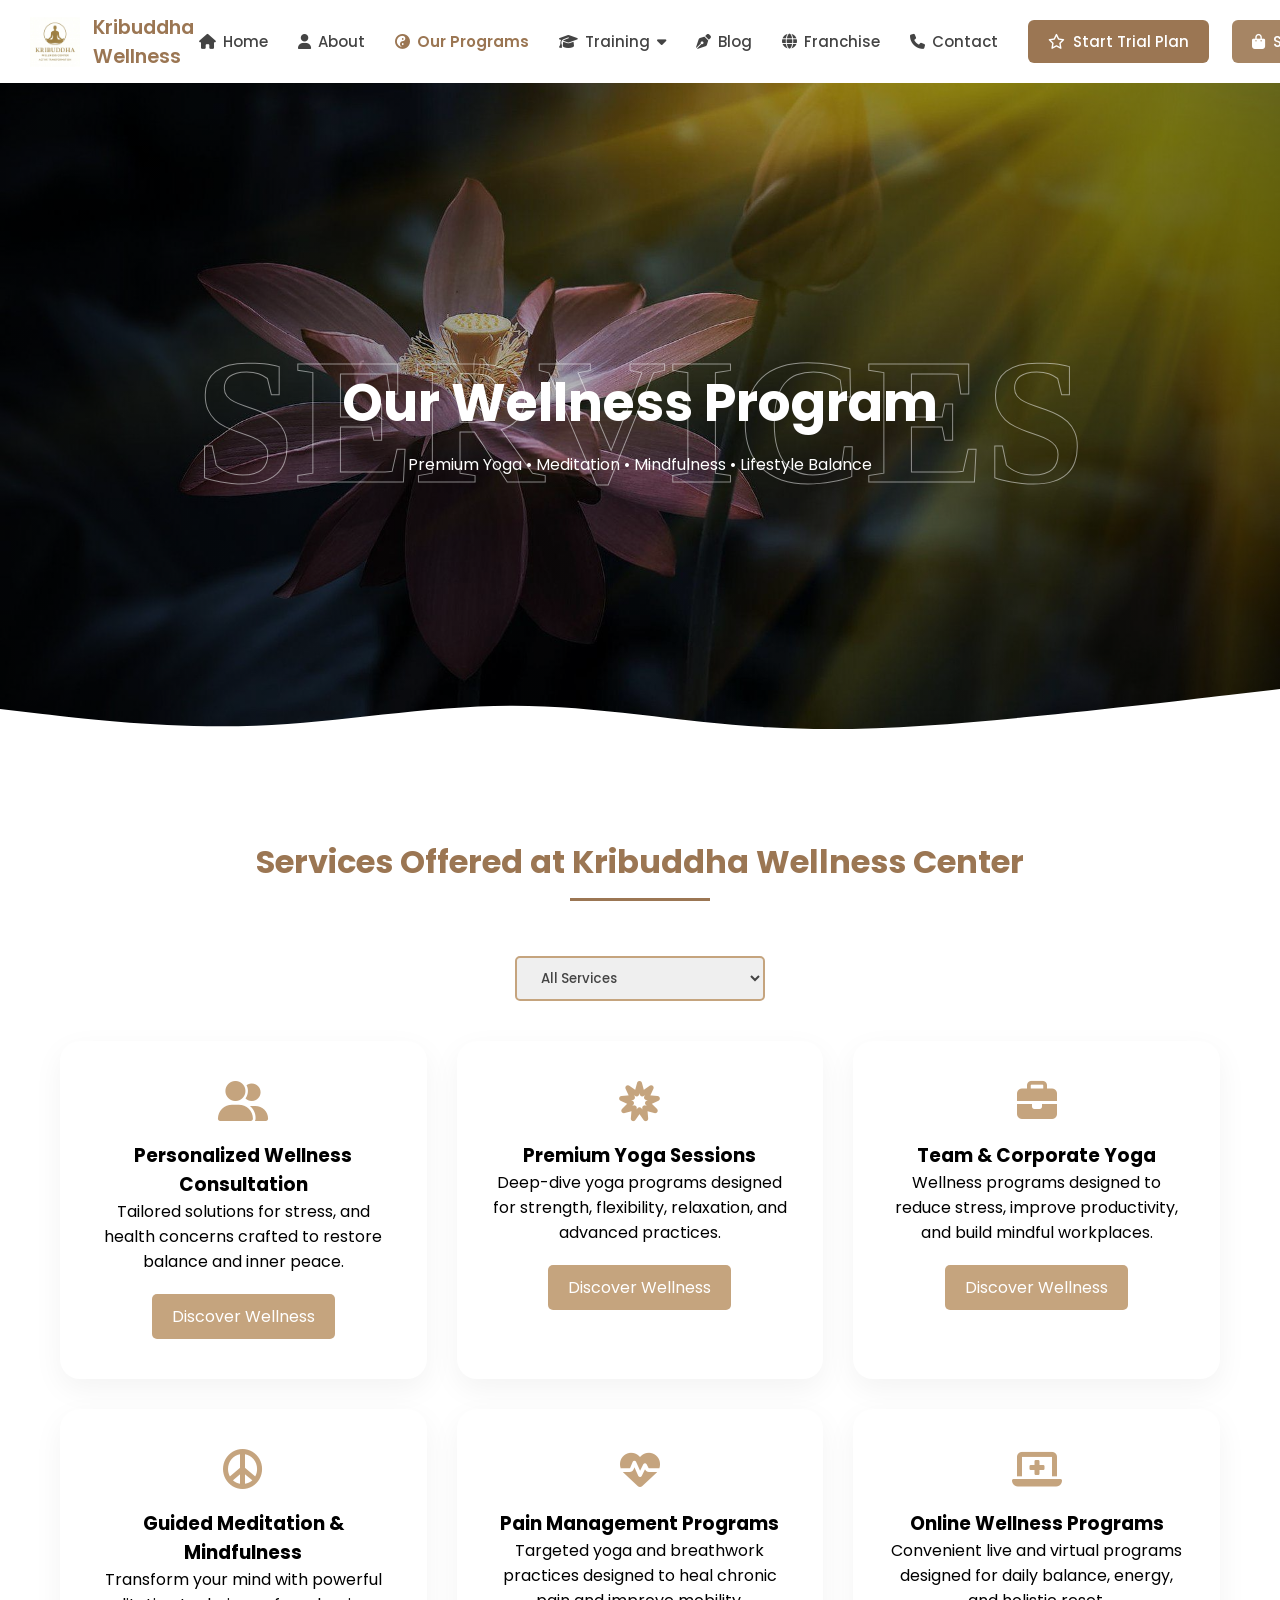
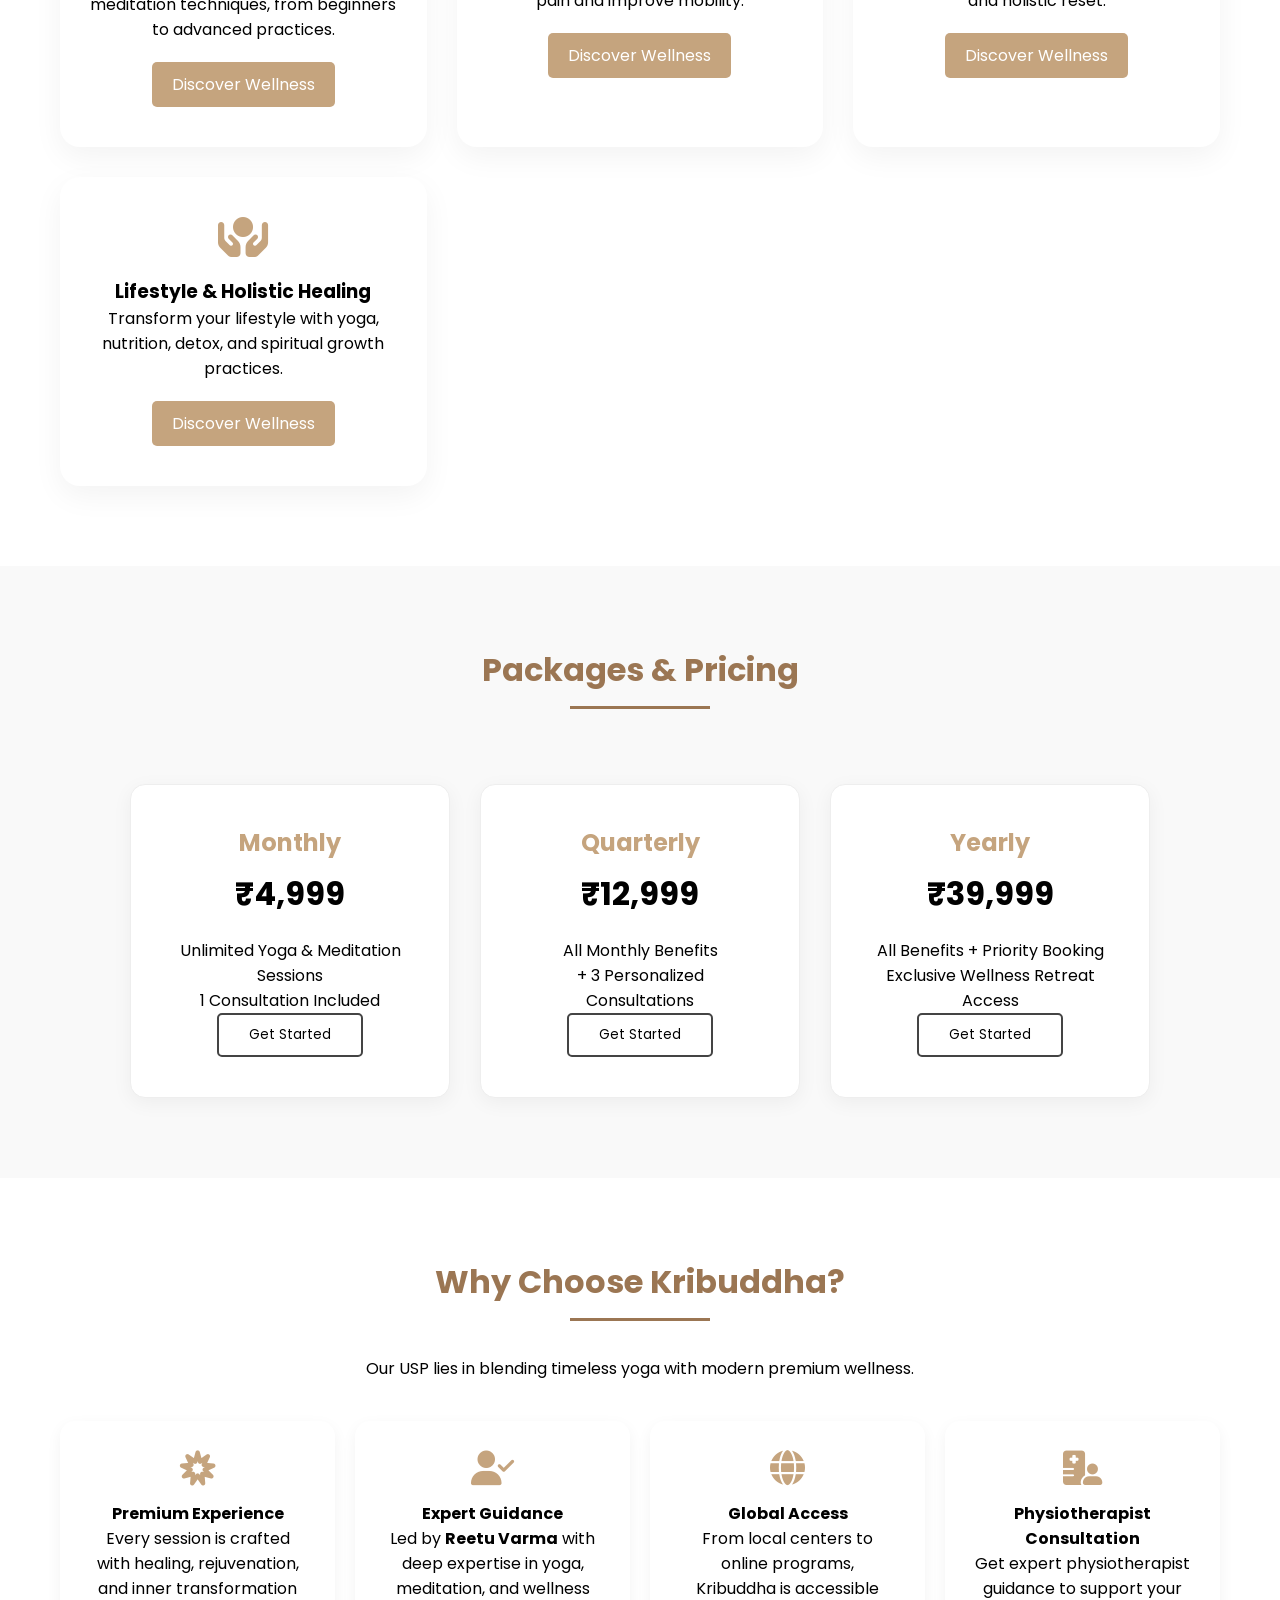
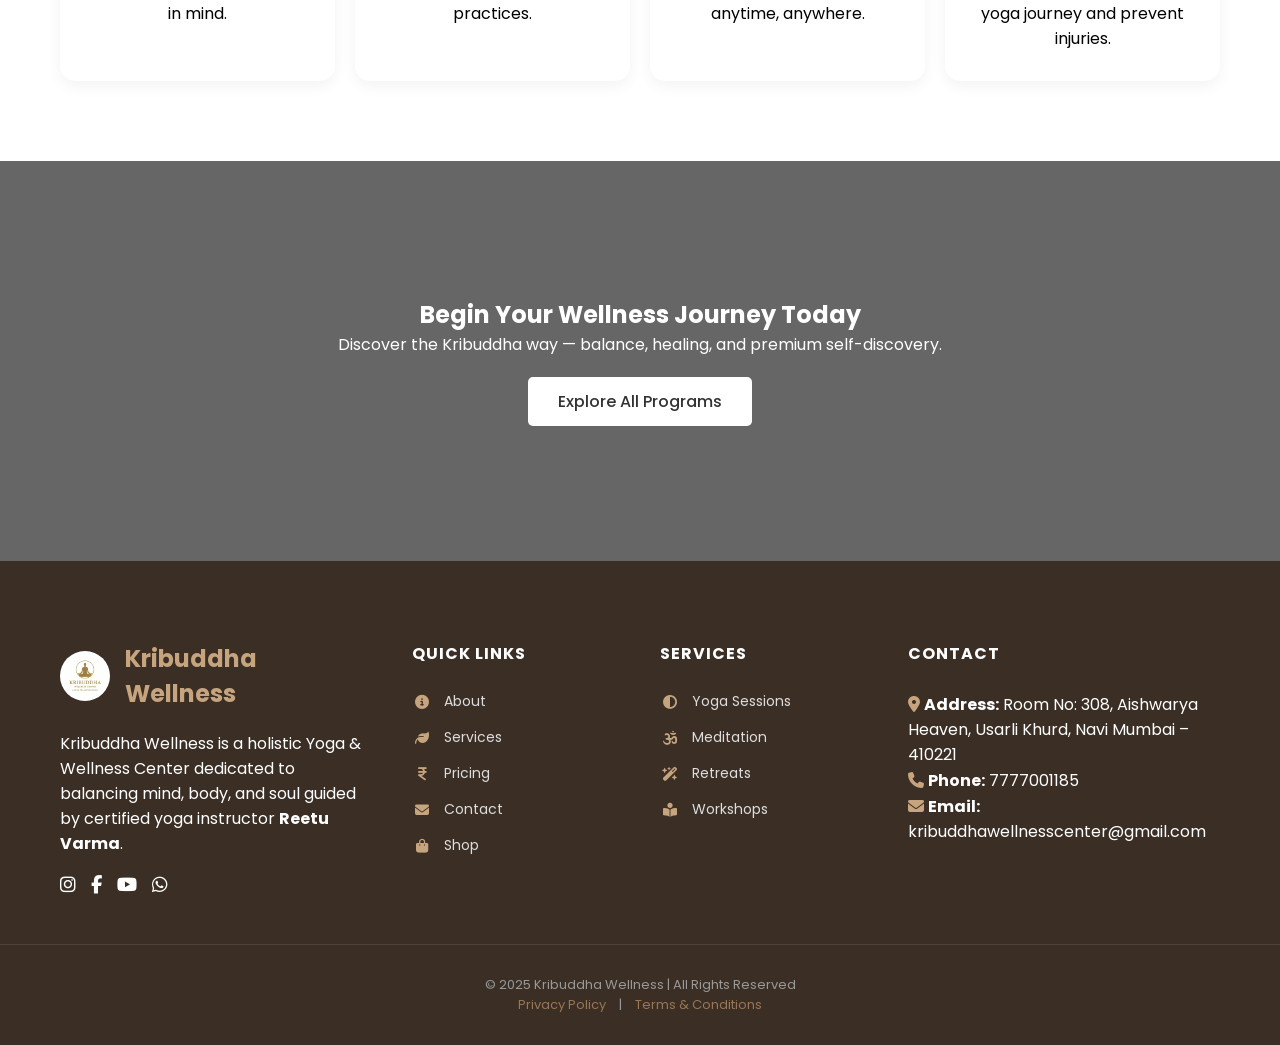
<file: program.html>
<!DOCTYPE html>
<html lang="en">
<head>
    <meta charset="UTF-8">
    <meta name="viewport" content="width=device-width, initial-scale=1.0">
    <title>Kribuddha Wellness | About Us</title>
    <link rel="stylesheet" href="program.css">
    <link rel="stylesheet" href="https://cdnjs.cloudflare.com/ajax/libs/font-awesome/6.5.0/css/all.min.css">
</head>
<body>

    <body>
    <header class="navbar">
    <div class="nav-container">
        <div class="logo-side">
            <img src="hero.jpg" alt="Logo">
            <span class="brand-name">Kribuddha Wellness</span>
        </div>
        
        <input type="checkbox" id="menu-toggle" class="menu-toggle">
        <label for="menu-toggle" class="hamburger">
            <i class="fa-solid fa-bars"></i>
        </label>

        <nav class="nav-links">
            <a href="index3.html" ><i class="fa-solid fa-house"></i> Home</a>
            <a href="about.html"><i class="fa-solid fa-user"></i> About</a>
            <a href="program.html" class="active" ><i class="fa-solid fa-yin-yang"></i> Our Programs</a>
            <div class="dropdown">
    <a href="#" class="dropbtn">
        <i class="fa-solid fa-graduation-cap"></i> Training <i class="fa-solid fa-caret-down"></i>
    </a>
    <div class="dropdown-content">
        <a href="yoga.html">Yoga Instructor Course</a>
        <a href="teacher.html">Teacher Details</a>
    </div>
</div>
            <!-- <a href="#"><i class="fa-solid fa-calendar-days"></i> Plans & Pricing</a> -->
            <a href="blog.html" ><i class="fa-solid fa-pen-nib"></i> Blog</a>
             <a href="franchise.html" ><i class="fa-solid fa-globe"></i> Franchise</a>
            <a href="contact.html"><i class="fa-solid fa-phone"></i> Contact</a>
            
            <div class="nav-btns">
                <a href="trial.html" >
                <button class="btn-trial"><i class="fa-regular fa-star"></i>   Start Trial Plan</button>
                </a>
                <a href="shop.html"  >
                    
                <button class="btn-shop"><i class="fa-solid fa-bag-shopping"></i>   Shop  </button>
                </a>
            </div>
        </nav>
    </div>
</header>

    <section class="program-hero">
        <div class="program-bg-image"></div>
        <div class="floating-bg-text">SERVICES</div>
        <div class="program-hero-content">
            <h1>Our Wellness Program</h1>
            <p>Premium Yoga • Meditation • Mindfulness • Lifestyle Balance</p>
        </div>
        <div class="hero-wave">
            <svg viewBox="0 0 1440 320" preserveAspectRatio="none"><path fill="#ffffff" d="M0,160L48,176C96,192,192,224,288,213.3C384,203,480,149,576,149.3C672,149,768,203,864,218.7C960,235,1056,213,1152,186.7C1248,160,1344,128,1392,112L1440,96L1440,320L1392,320C1344,320,1248,320,1152,320C1056,320,960,320,864,320C768,320,672,320,576,320C480,320,384,320,288,320C192,320,96,320,48,320L0,320Z"></path></svg>
        </div>
    </section>

    <section class="services-intro">
        <div class="container">
            <h2 class="section-title">Services Offered at Kribuddha Wellness Center</h2>
        </div>
    </section>

    <section class="services-grid-sec">
        <div class="container">
            <div class="filter-container">
                <select id="service-filter" class="styled-select">
                    <option value="all">All Services</option>
                    <option value="yoga">Yoga</option>
                    <option value="meditation">Meditation</option>
                    <option value="consultation">Consultation</option>
                    <option value="online">Online</option>
                </select>
            </div>
            <div class="services-container">
                <div class="service-box" data-category="consultation">
                    <i class="fa-solid fa-user-group"></i>
                    <h3>Personalized Wellness Consultation</h3>
                    <p>Tailored solutions for stress, and health concerns crafted to restore balance and inner peace.</p>
                    <a href="#" class="btn-discover">Discover Wellness</a>
                </div>
                <div class="service-box" data-category="yoga">
                    <i class="fa-solid fa-bahai"></i>
                    <h3>Premium Yoga Sessions</h3>
                    <p>Deep-dive yoga programs designed for strength, flexibility, relaxation, and advanced practices.</p>
                    <a href="#" class="btn-discover">Discover Wellness</a>
                </div>
                <div class="service-box" data-category="yoga">
                    <i class="fa-solid fa-briefcase"></i>
                    <h3>Team & Corporate Yoga</h3>
                    <p>Wellness programs designed to reduce stress, improve productivity, and build mindful workplaces.</p>
                    <a href="#" class="btn-discover">Discover Wellness</a>
                </div>
                <div class="service-box" data-category="meditation">
                    <i class="fa-solid fa-peace"></i>
                    <h3>Guided Meditation & Mindfulness</h3>
                    <p>Transform your mind with powerful meditation techniques, from beginners to advanced practices.</p>
                    <a href="#" class="btn-discover">Discover Wellness</a>
                </div>
                <div class="service-box" data-category="yoga">
                    <i class="fa-solid fa-heart-pulse"></i>
                    <h3>Pain Management Programs</h3>
                    <p>Targeted yoga and breathwork practices designed to heal chronic pain and improve mobility.</p>
                    <a href="#" class="btn-discover">Discover Wellness</a>
                </div>
                <div class="service-box" data-category="online">
                    <i class="fa-solid fa-laptop-medical"></i>
                    <h3>Online Wellness Programs</h3>
                    <p>Convenient live and virtual programs designed for daily balance, energy, and holistic reset.</p>
                    <a href="#" class="btn-discover">Discover Wellness</a>
                </div>
                <div class="service-box" data-category="consultation">
                    <i class="fa-solid fa-hands-holding-circle"></i>
                    <h3>Lifestyle & Holistic Healing</h3>
                    <p>Transform your lifestyle with yoga, nutrition, detox, and spiritual growth practices.</p>
                    <a href="#" class="btn-discover">Discover Wellness</a>
                </div>
            </div>
        </div>
    </section>

    <section class="pricing-sec">
        <div class="container">
            <h2 class="section-title">Packages & Pricing</h2>
            <div class="pricing-grid">
                <div class="price-card">
                    <h3 class="plan-name">Monthly</h3>
                    <div class="plan-price">₹4,999</div>
                    <div class="plan-details">
                        <p>Unlimited Yoga & Meditation Sessions</p>
                        <p>1 Consultation Included</p>
                    </div>
                    <button class="btn-price-outline">Get Started</button>
                </div>
                <div class="price-card">
                    <h3 class="plan-name">Quarterly</h3>
                    <div class="plan-price">₹12,999</div>
                    <div class="plan-details">
                        <p>All Monthly Benefits</p>
                        <p>+ 3 Personalized Consultations</p>
                    </div>
                    <button class="btn-price-outline">Get Started</button>
                </div>
                <div class="price-card">
                    <h3 class="plan-name">Yearly</h3>
                    <div class="plan-price">₹39,999</div>
                    <div class="plan-details">
                        <p>All Benefits + Priority Booking</p>
                        <p>Exclusive Wellness Retreat Access</p>
                    </div>
                    <button class="btn-price-outline">Get Started</button>
                </div>
            </div>
        </div>
    </section>

    <section class="usp-sec">
        <div class="container">
            <h2 class="section-title">Why Choose Kribuddha?</h2>
            <p class="usp-subtitle">Our USP lies in blending timeless yoga with modern premium wellness.</p>
            <div class="usp-grid">
                <div class="usp-card">
                    <i class="fa-solid fa-bahai"></i>
                    <h4>Premium Experience</h4>
                    <p>Every session is crafted with healing, rejuvenation, and inner transformation in mind.</p>
                </div>
                <div class="usp-card">
                    <i class="fa-solid fa-user-check"></i>
                    <h4>Expert Guidance</h4>
                    <p>Led by <strong>Reetu Varma</strong> with deep expertise in yoga, meditation, and wellness practices.</p>
                </div>
                <div class="usp-card">
                    <i class="fa-solid fa-globe"></i>
                    <h4>Global Access</h4>
                    <p>From local centers to online programs, Kribuddha is accessible anytime, anywhere.</p>
                </div>
                <div class="usp-card">
                    <i class="fa-solid fa-hospital-user"></i>
                    <h4>Physiotherapist Consultation</h4>
                    <p>Get expert physiotherapist guidance to support your yoga journey and prevent injuries.</p>
                </div>
            </div>
        </div>
    </section>

    <section class="cta-banner">
        <div class="cta-overlay">
            <h2>Begin Your Wellness Journey Today</h2>
            <p>Discover the Kribuddha way — balance, healing, and premium self-discovery.</p>
            <a href="#" class="btn-white">Explore All Programs</a>
        </div>
    </section>

    <footer class="footer">
        <div class="container footer-grid">
            <div class="footer-col info">
                <div class="footer-logo-container">
                    <img src="hero.jpg" alt="Logo">
                    <h3>Kribuddha Wellness</h3>
                </div>
                <p>Kribuddha Wellness is a holistic Yoga & Wellness Center dedicated to balancing mind, body, and soul guided by certified yoga instructor <b>Reetu Varma</b>.</p>
                <div class="social-icons">
                    <i class="fa-brands fa-instagram"></i>
                    <i class="fa-brands fa-facebook-f"></i>
                    <i class="fa-brands fa-youtube"></i>
                    <i class="fa-brands fa-whatsapp"></i>
                </div>
            </div>
            <div class="footer-col">
                <h4>QUICK LINKS</h4>
                <ul>
                    <li><i class="fa-solid fa-circle-info"></i> About</li>
                    <li><i class="fa-solid fa-leaf"></i> Services</li>
                    <li><i class="fa-solid fa-indian-rupee-sign"></i> Pricing</li>
                    <li><i class="fa-solid fa-envelope"></i> Contact</li>
                    <li><i class="fa-solid fa-bag-shopping"></i> Shop</li>
                </ul>
            </div>
            <div class="footer-col">
                <h4>SERVICES</h4>
                <ul>
                    <li><i class="fa-solid fa-circle-half-stroke"></i> Yoga Sessions</li>
                    <li><i class="fa-solid fa-om"></i> Meditation</li>
                    <li><i class="fa-solid fa-wand-magic-sparkles"></i> Retreats</li>
                    <li><i class="fa-solid fa-book-open-reader"></i> Workshops</li>
                </ul>
            </div>
            <div class="footer-col contact-col">
                <h4>CONTACT</h4>
                <div class="contact-item">
                    <i class="fa-solid fa-location-dot"></i>
                    <span><b>Address:</b> Room No: 308, Aishwarya Heaven, Usarli Khurd, Navi Mumbai – 410221</span>
                </div>
                <div class="contact-item">
                    <i class="fa-solid fa-phone"></i>
                    <span><b>Phone:</b> 7777001185</span>
                </div>
                <div class="contact-item">
                    <i class="fa-solid fa-envelope"></i>
                    <span><b>Email:</b> kribuddhawellnesscenter@gmail.com</span>
                </div>
            </div>
        </div>
        <div class="footer-bottom">
            <p>© 2025 Kribuddha Wellness | All Rights Reserved</p>
            <p><a href="#">Privacy Policy</a> | <a href="#">Terms & Conditions</a></p>
        </div>
    </footer>
   
</body>
</html>
</file>
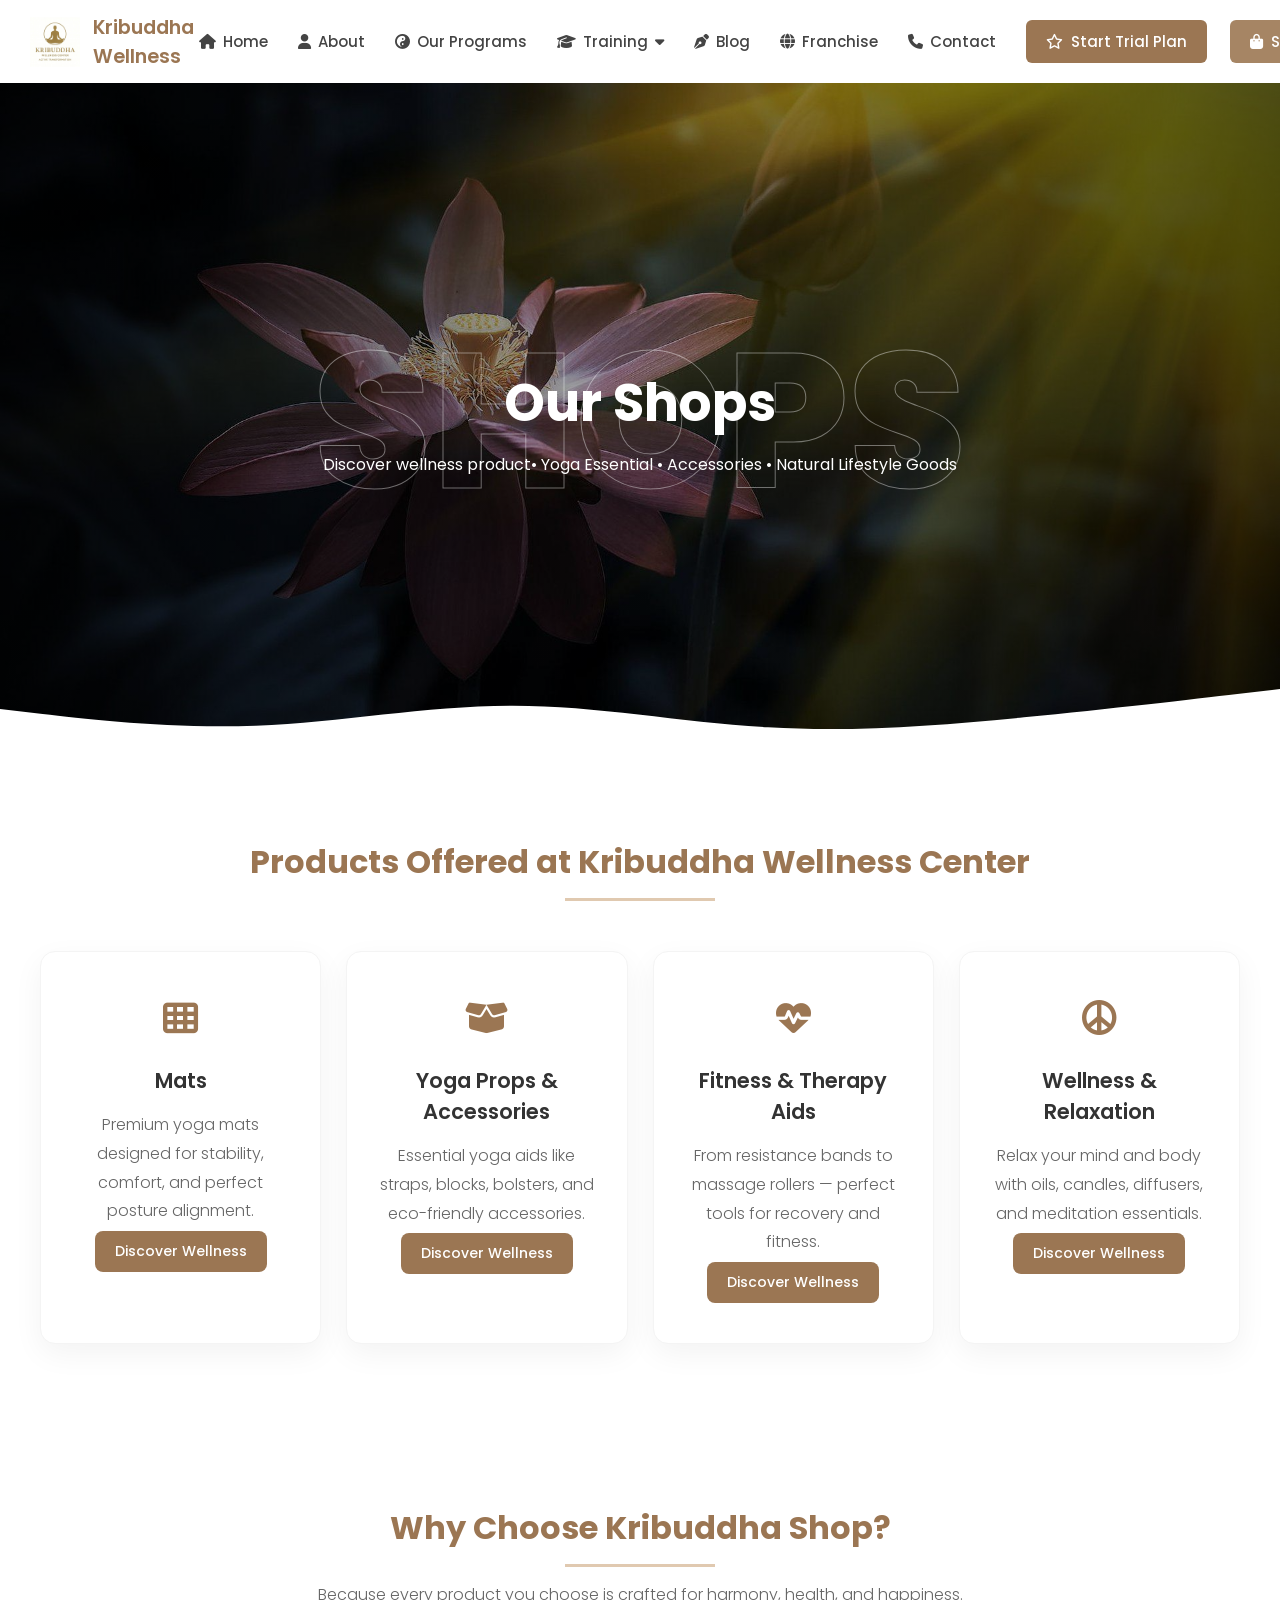
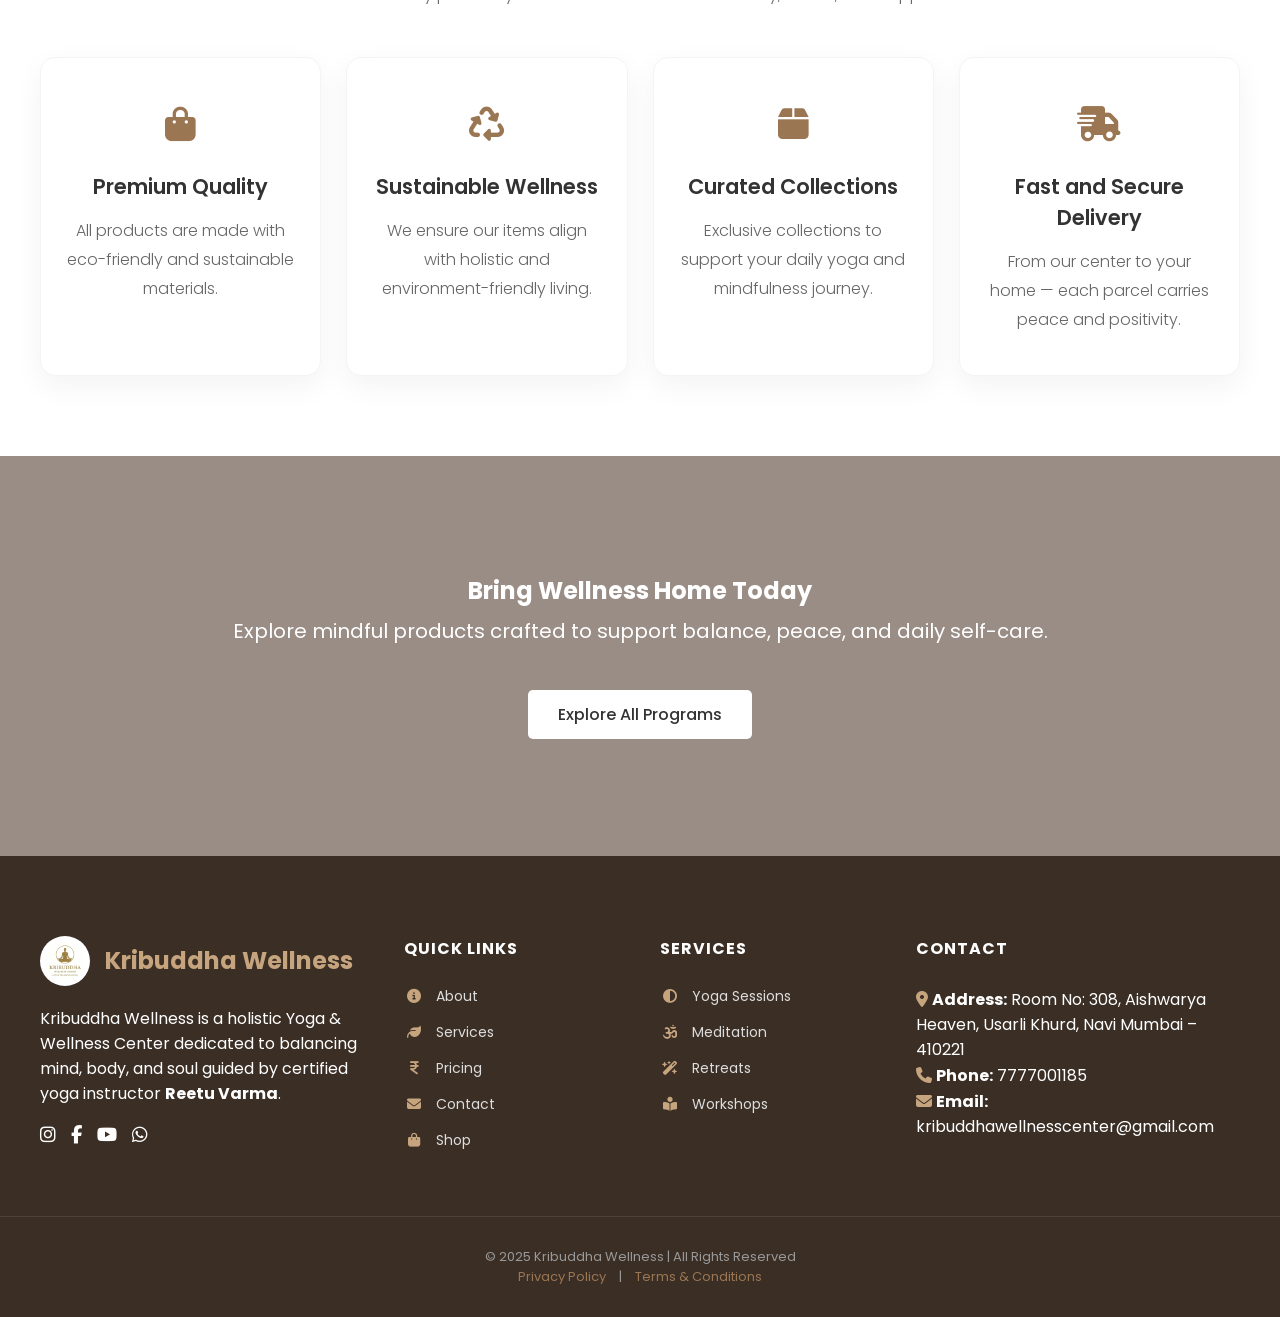
<file: shop.html>
<!DOCTYPE html>
<html lang="en">
<head>
    <meta charset="UTF-8">
    <meta name="viewport" content="width=device-width, initial-scale=1.0">
    <title>Kribuddha Wellness | About Us</title>
    <link rel="stylesheet" href="shop.css">
    <link rel="stylesheet" href="https://cdnjs.cloudflare.com/ajax/libs/font-awesome/6.5.0/css/all.min.css">
</head>
<body>

   
    <header class="navbar">
    <div class="nav-container">
        <div class="logo-side">
            <img src="hero.jpg" alt="Logo">
            <span class="brand-name">Kribuddha Wellness</span>
        </div>
        
        <input type="checkbox" id="menu-toggle" class="menu-toggle" >
        <label for="menu-toggle" class="hamburger">
            <i class="fa-solid fa-bars"></i>
        </label>

        <nav class="nav-links">
            <a href="index.html" ><i class="fa-solid fa-house"></i> Home</a>
            <a href="about.html"><i class="fa-solid fa-user"></i> About</a>
            <a href="program.html"><i class="fa-solid fa-yin-yang"></i> Our Programs</a>
            <div class="dropdown">
    <a href="#" class="dropbtn">
        <i class="fa-solid fa-graduation-cap"></i> Training <i class="fa-solid fa-caret-down"></i>
    </a>
    <div class="dropdown-content">
        <a href="yoga.html">Yoga Instructor Course</a>
        <a href="teacher.html">Teacher Details</a>
    </div>
</div>
            <!-- <a href="#"><i class="fa-solid fa-calendar-days"></i> Plans & Pricing</a> -->
            <a href="blog.html" ><i class="fa-solid fa-pen-nib"></i> Blog</a>
             <a href="franchise.html" ><i class="fa-solid fa-globe"></i> Franchise</a>
            <a href="contact.html"><i class="fa-solid fa-phone"></i> Contact</a>
            
            <div class="nav-btns">
                <a href="trial.html" >
                <button class="btn-trial"><i class="fa-regular fa-star"></i>   Start Trial Plan</button>
                </a>
                <a href="shop.html" class="active" >
                    
                <button class="btn-shop"><i class="fa-solid fa-bag-shopping"></i>   Shop  </button>
                </a>
            </div>
        </nav>
    </div>
</header>

    <section class="program-hero">
        <div class="program-bg-image"></div>
        <div class="floating-bg-text">SHOPS</div>
        <div class="program-hero-content">
            <h1>Our Shops</h1>
            <p>Discover wellness product• Yoga Essential • Accessories • Natural Lifestyle Goods</p>
        </div>
        <div class="hero-wave">
            <svg viewBox="0 0 1440 320" preserveAspectRatio="none"><path fill="#ffffff" d="M0,160L48,176C96,192,192,224,288,213.3C384,203,480,149,576,149.3C672,149,768,203,864,218.7C960,235,1056,213,1152,186.7C1248,160,1344,128,1392,112L1440,96L1440,320L1392,320C1344,320,1248,320,1152,320C1056,320,960,320,864,320C768,320,672,320,576,320C480,320,384,320,288,320C192,320,96,320,48,320L0,320Z"></path></svg>
        </div>
    </section>

    <section class="products">
    <div class="container">
        <div class="section-header">
            <h2 class="products-title">Products Offered at Kribuddha Wellness Center</h2>
        </div>
        
        <div class="products-grid">
            <div class="products-card">
                <div class="products-icon"><i class="fa-solid fa-table-cells"></i></div> <h3>Mats</h3>
                <p>Premium yoga mats designed for stability, comfort, and perfect posture alignment.</p>
                <a href="#" class="btn">Discover Wellness</a>
            </div>

            <div class="products-card">
                <div class="products-icon"><i class="fa-solid fa-box-open"></i></div> <h3>Yoga Props & Accessories</h3>
                <p>Essential yoga aids like straps, blocks, bolsters, and eco-friendly accessories.</p>
                <a href="#" class="btn">Discover Wellness</a>
            </div>

            <div class="products-card">
                <div class="products-icon"><i class="fa-solid fa-heart-pulse"></i></div> <h3>Fitness & Therapy Aids</h3>
                <p>From resistance bands to massage rollers — perfect tools for recovery and fitness.</p>
                <a href="#" class="btn">Discover Wellness</a>
            </div>

            <div class="products-card">
                <div class="products-icon"><i class="fa-solid fa-peace"></i></div> <h3>Wellness & Relaxation</h3>
                <p>Relax your mind and body with oils, candles, diffusers, and meditation essentials.</p>
                <a href="#" class="btn">Discover Wellness</a>
            </div>
        </div>
    </div>
</section>

<section class="choose">
    <div class="container">
        <div class="section-header">
            <h2 class="choose-title">Why Choose Kribuddha Shop?</h2>
            <p class="choose-subtext">Because every product you choose is crafted for harmony, health, and happiness.</p>
        </div>
        
        <div class="choose-grid">
            <div class="choose-card">
                <div class="choose-icon"><i class="fa-solid fa-bag-shopping"></i></div>
                <h3>Premium Quality</h3>
                <p>All products are made with eco-friendly and sustainable materials.</p>
            </div>

            <div class="choose-card">
                <div class="choose-icon"><i class="fa-solid fa-recycle"></i></div>
                <h3>Sustainable Wellness</h3>
                <p>We ensure our items align with holistic and environment-friendly living.</p>
            </div>

            <div class="choose-card">
                <div class="choose-icon"><i class="fa-solid fa-box"></i></div>
                <h3>Curated Collections</h3>
                <p>Exclusive collections to support your daily yoga and mindfulness journey.</p>
            </div>

            <div class="choose-card">
                <div class="choose-icon"><i class="fa-solid fa-truck-fast"></i></div>
                <h3>Fast and Secure Delivery</h3>
                <p>From our center to your home — each parcel carries peace and positivity.</p>
            </div>
        </div>
    </div>
</section>

<section class="banner">
        <div class="banner-overlay">
            <h2>Bring Wellness Home Today</h2>
            <p>Explore mindful products crafted to support balance, peace, and daily self-care.</p>
            <a href="#" class="btn-white">Explore All Programs</a>
        </div>
    </section>


    <footer class="footer">
        <div class="container footer-grid">
            <div class="footer-col info">
                <div class="footer-logo-container">
                    <img src="hero.jpg" alt="Logo">
                    <h3>Kribuddha Wellness</h3>
                </div>
                <p>Kribuddha Wellness is a holistic Yoga & Wellness Center dedicated to balancing mind, body, and soul guided by certified yoga instructor <b>Reetu Varma</b>.</p>
                <div class="social-icons">
                    <i class="fa-brands fa-instagram"></i>
                    <i class="fa-brands fa-facebook-f"></i>
                    <i class="fa-brands fa-youtube"></i>
                    <i class="fa-brands fa-whatsapp"></i>
                </div>
            </div>
            <div class="footer-col">
                <h4>QUICK LINKS</h4>
                <ul>
                    <li><i class="fa-solid fa-circle-info"></i> About</li>
                    <li><i class="fa-solid fa-leaf"></i> Services</li>
                    <li><i class="fa-solid fa-indian-rupee-sign"></i> Pricing</li>
                    <li><i class="fa-solid fa-envelope"></i> Contact</li>
                    <li><i class="fa-solid fa-bag-shopping"></i> Shop</li>
                </ul>
            </div>
            <div class="footer-col">
                <h4>SERVICES</h4>
                <ul>
                    <li><i class="fa-solid fa-circle-half-stroke"></i> Yoga Sessions</li>
                    <li><i class="fa-solid fa-om"></i> Meditation</li>
                    <li><i class="fa-solid fa-wand-magic-sparkles"></i> Retreats</li>
                    <li><i class="fa-solid fa-book-open-reader"></i> Workshops</li>
                </ul>
            </div>
            <div class="footer-col contact-col">
                <h4>CONTACT</h4>
                <div class="contact-item">
                    <i class="fa-solid fa-location-dot"></i>
                    <span><b>Address:</b> Room No: 308, Aishwarya Heaven, Usarli Khurd, Navi Mumbai – 410221</span>
                </div>
                <div class="contact-item">
                    <i class="fa-solid fa-phone"></i>
                    <span><b>Phone:</b> 7777001185</span>
                </div>
                <div class="contact-item">
                    <i class="fa-solid fa-envelope"></i>
                    <span><b>Email:</b> kribuddhawellnesscenter@gmail.com</span>
                </div>
            </div>
        </div>
        <div class="footer-bottom">
            <p>© 2025 Kribuddha Wellness | All Rights Reserved</p>
            <p><a href="#">Privacy Policy</a> | <a href="#">Terms & Conditions</a></p>
        </div>
    </footer>
    </body>
</html>
</file>
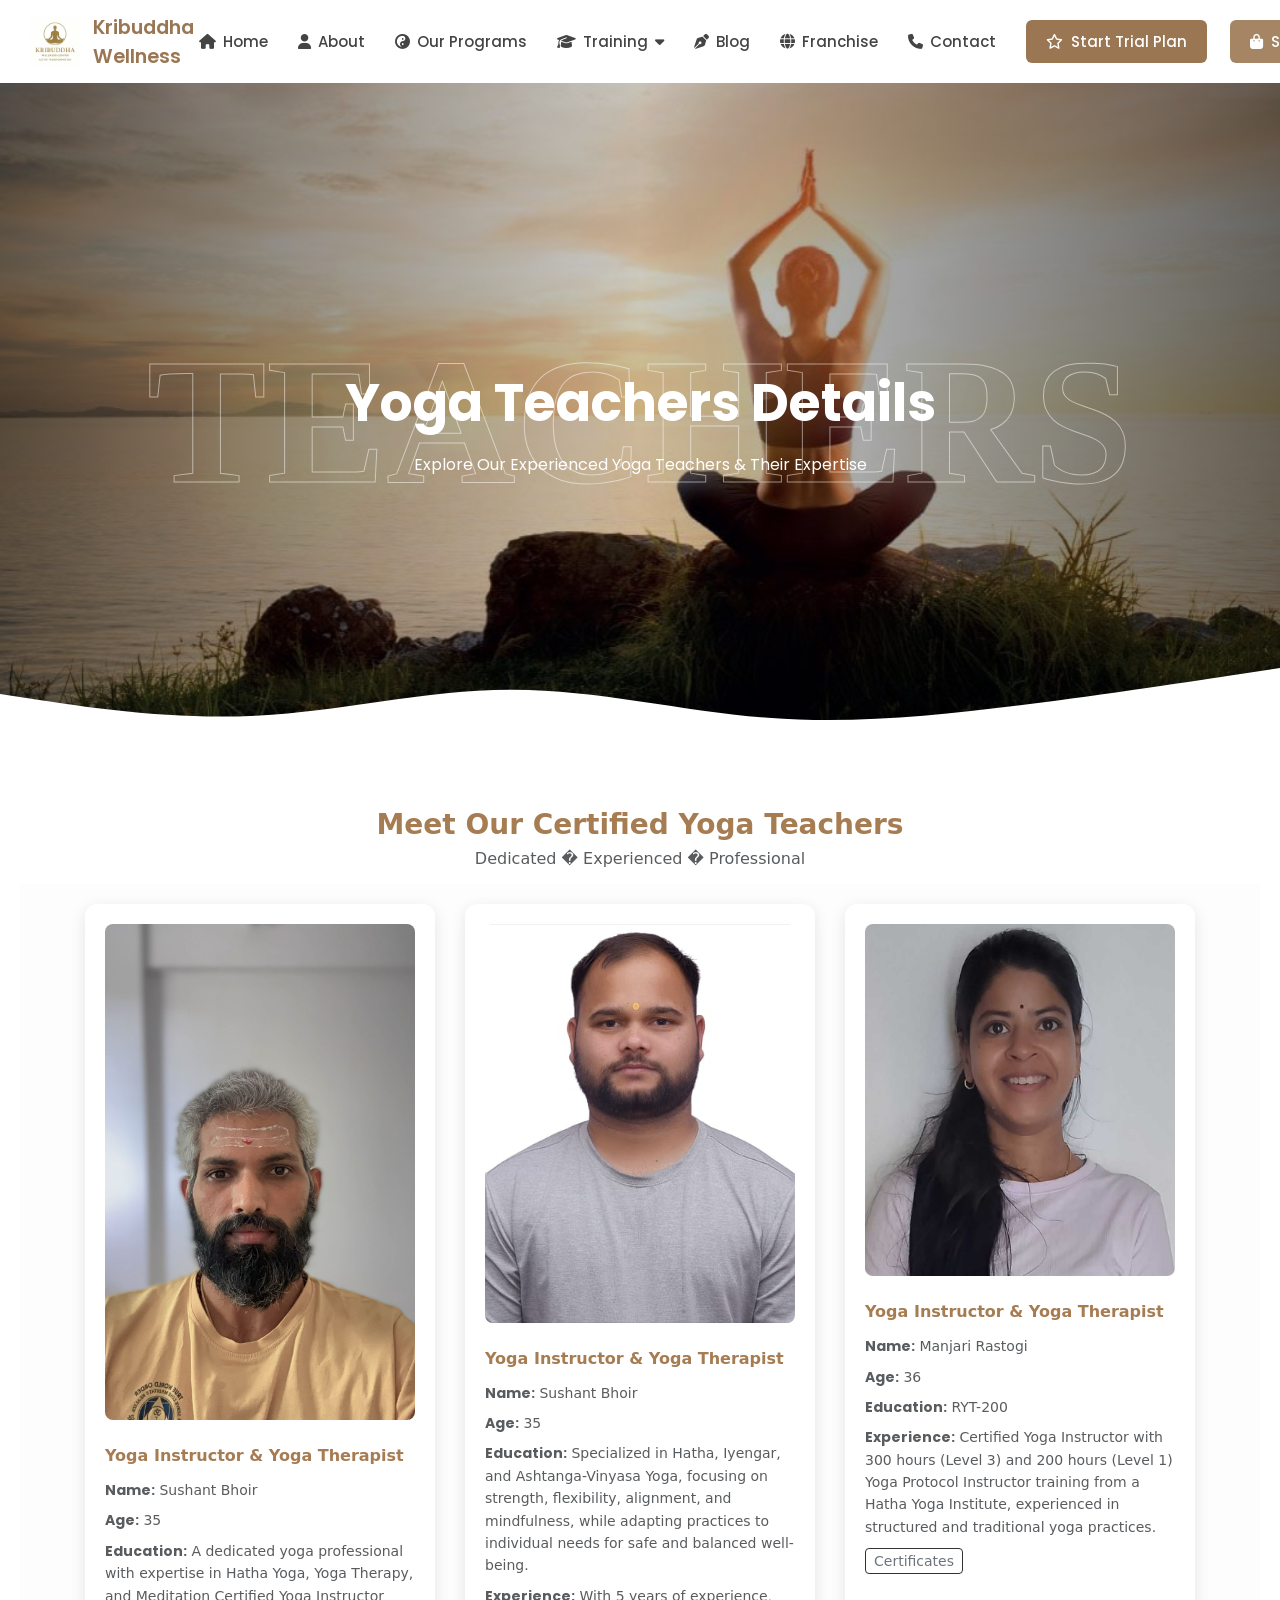
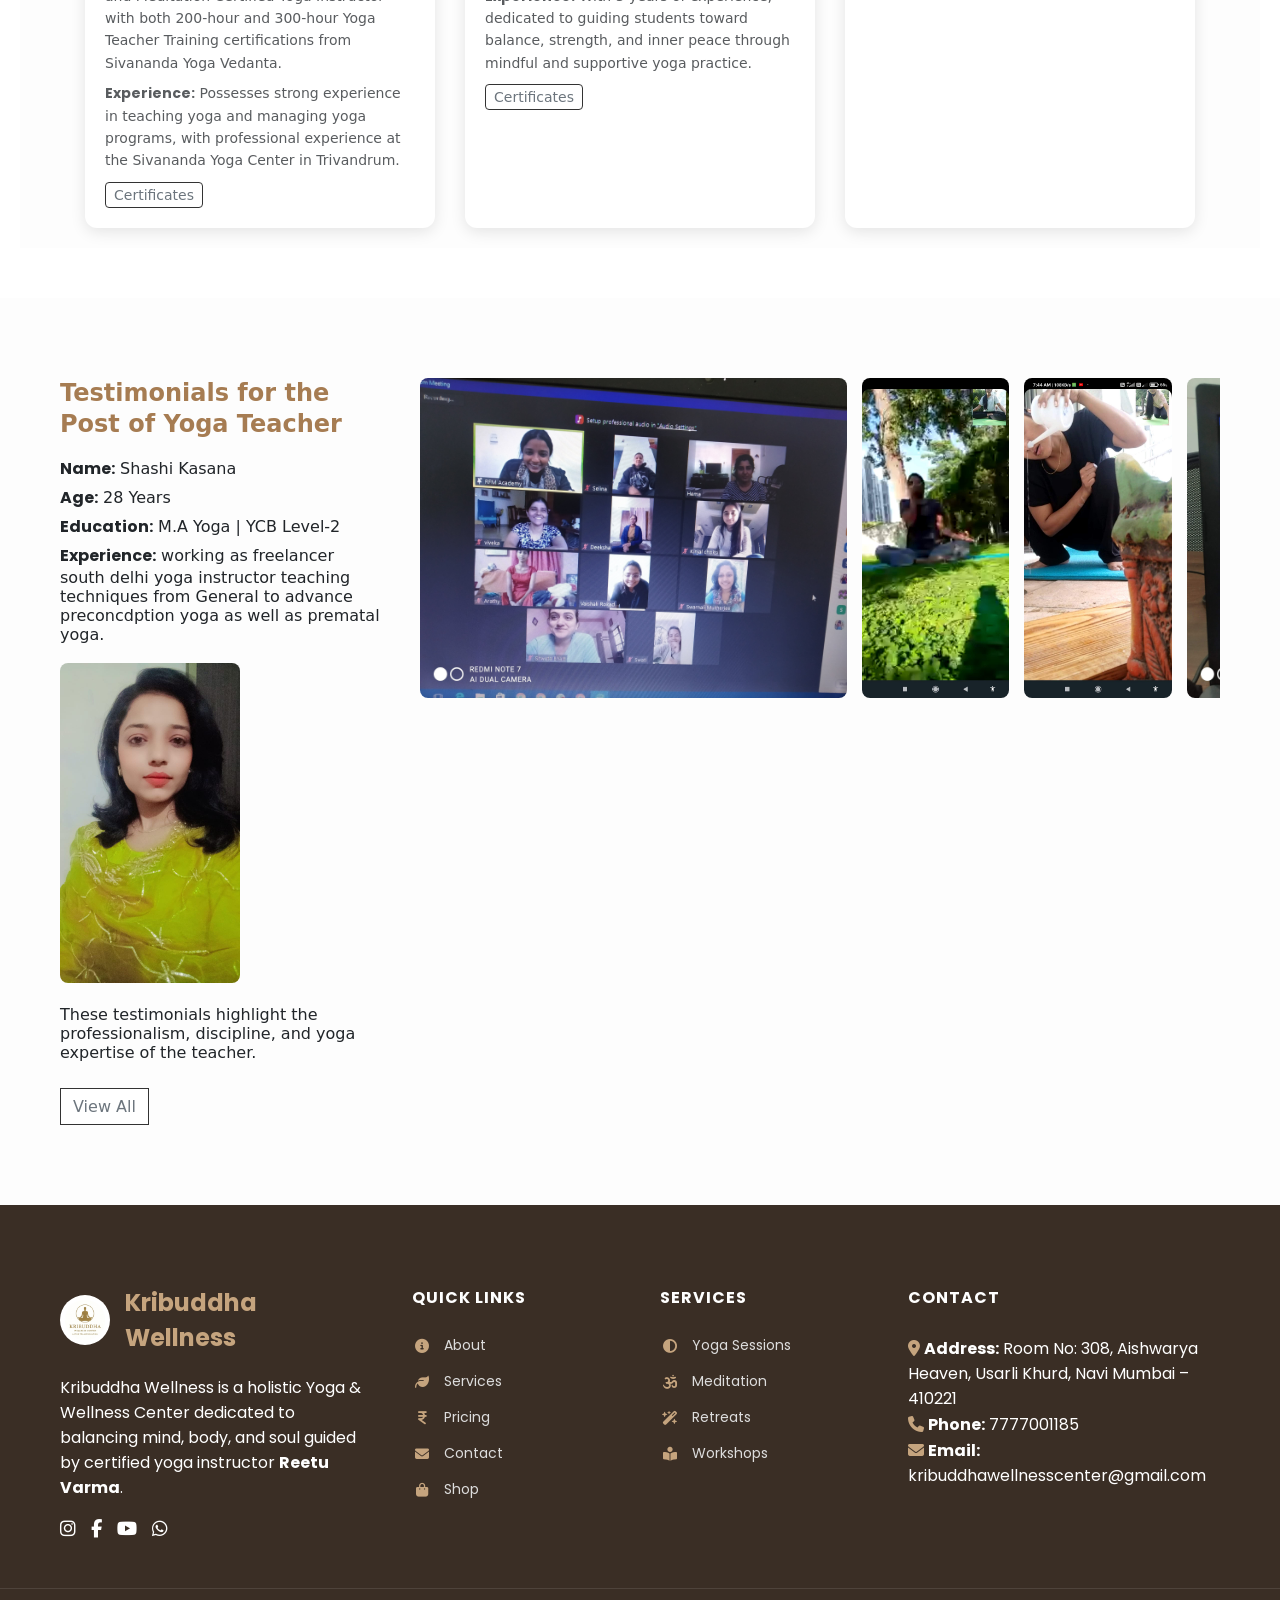
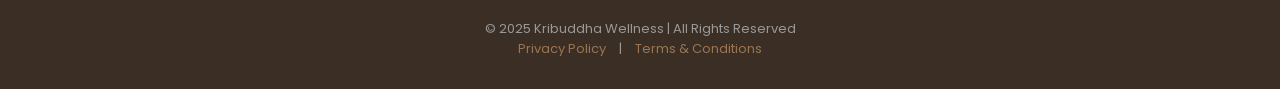
<file: teacher.html>
<!DOCTYPE html>
<html lang="en">
<head>
    <meta charset="UTF-8">
    <meta name="viewport" content="width=device-width, initial-scale=1.0">
    <title>Kribuddha Wellness | About Us</title>
    <link rel="stylesheet" href="teacher.css">
    <link rel="stylesheet" href="https://cdnjs.cloudflare.com/ajax/libs/font-awesome/6.5.0/css/all.min.css">
</head>
<body>

    
    <header class="navbar">
    <div class="nav-container">
        <div class="logo-side">
            <img src="hero.jpg" alt="Logo">
            <span class="brand-name">Kribuddha Wellness</span>
        </div>
        
        <input type="checkbox" id="menu-toggle" class="menu-toggle">
        <label for="menu-toggle" class="hamburger">
            <i class="fa-solid fa-bars"></i>
        </label>

        <nav class="nav-links">
            <a href="index3.html" ><i class="fa-solid fa-house"></i> Home</a>
            <a href="about.html"><i class="fa-solid fa-user"></i> About</a>
            <a href="program.html"><i class="fa-solid fa-yin-yang"></i> Our Programs</a>
            <div class="dropdown">
    <a href="#" class="dropbtn">
        <i class="fa-solid fa-graduation-cap"></i> Training <i class="fa-solid fa-caret-down"></i>
    </a>
    <div class="dropdown-content">
        <a href="yoga.html">Yoga Instructor Course</a>
        <a href="teacher.html" class="active">Teacher Details</a>
    </div>
</div>
            <!-- <a href="#"><i class="fa-solid fa-calendar-days"></i> Plans & Pricing</a> -->
            <a href="blog.html" ><i class="fa-solid fa-pen-nib"></i> Blog</a>
             <a href="franchise.html" ><i class="fa-solid fa-globe"></i> Franchise</a>
            <a href="contact.html"><i class="fa-solid fa-phone"></i> Contact</a>
            
            <div class="nav-btns">
                <a href="trial.html" >
                <button class="btn-trial"><i class="fa-regular fa-star"></i>   Start Trial Plan</button>
                </a>
                <a href="shop.html"  >
                    
                <button class="btn-shop"><i class="fa-solid fa-bag-shopping"></i>   Shop  </button>
                </a>
            </div>
        </nav>
    </div>
</header>

    <section class="program-hero">
        <div class="program-bg-image"></div>
        <div class="floating-bg-text">TEACHERS</div>
        <div class="program-hero-content">
            <h1>Yoga Teachers Details</h1>
            <p>Explore Our Experienced Yoga Teachers & Their Expertise</p>
        </div>
        <div class="hero-wave">
            <svg viewBox="0 0 1440 320" preserveAspectRatio="none"><path fill="#ffffff" d="M0,160L48,176C96,192,192,224,288,213.3C384,203,480,149,576,149.3C672,149,768,203,864,218.7C960,235,1056,213,1152,186.7C1248,160,1344,128,1392,112L1440,96L1440,320L1392,320C1344,320,1248,320,1152,320C1056,320,960,320,864,320C768,320,672,320,576,320C480,320,384,320,288,320C192,320,96,320,48,320L0,320Z"></path></svg>
        </div>
    </section>

    <section class="teacher-section">
  <h2>Meet Our Certified Yoga Teachers</h2>
  <p>Dedicated � Experienced � Professional</p>
  <div class="teacher-grid">
    <div class="teacher-card">
      <img src="sushant.jpg" alt="Sushant Bhoir">
      <h3>Yoga Instructor & Yoga Therapist</h3>
      <p><strong>Name:</strong> Sushant Bhoir</p>
      <p><strong>Age:</strong> 35</p>
      <p><strong>Education:</strong> A dedicated yoga professional with expertise in Hatha Yoga, Yoga Therapy, and Meditation Certified Yoga Instructor with both 200-hour and 300-hour Yoga Teacher Training certifications from Sivananda Yoga Vedanta.</p>
      <p><strong>Experience:</strong> Possesses strong experience in teaching yoga and managing yoga programs, with professional experience at the Sivananda Yoga Center in Trivandrum.</p>
      <button class="cert-btn">Certificates</button>
    </div>
    <div class="teacher-card">
      <img src="pradeep.jpg" alt="Sushant Bhoir">
      <h3>Yoga Instructor & Yoga Therapist</h3>
      <p><strong>Name:</strong> Sushant Bhoir</p>
      <p><strong>Age:</strong> 35</p>
      <p><strong>Education:</strong> Specialized in Hatha, Iyengar, and Ashtanga-Vinyasa Yoga, focusing on strength, flexibility, alignment, and mindfulness, while adapting practices to individual needs for safe and balanced well-being.</p>
      <p><strong>Experience:</strong> With 5 years of experience, dedicated to guiding students toward balance, strength, and inner peace through mindful and supportive yoga practice.</p>
      <button class="cert-btn">Certificates</button>
    </div>
    <div class="teacher-card">
      <img src="manjari.jpg" alt="Sushant Bhoir">
      <h3>Yoga Instructor & Yoga Therapist</h3>
      <p><strong>Name:</strong> Manjari Rastogi</p>
      <p><strong>Age:</strong> 36</p>
      <p><strong>Education:</strong> RYT-200</p>
      <p><strong>Experience:</strong> Certified Yoga Instructor with 300 hours (Level 3) and 200 hours (Level 1) Yoga Protocol Instructor training from a Hatha Yoga Institute, experienced in structured and traditional yoga practices.</p>
      <button class="cert-btn">Certificates</button>
    </div>
    </div>
</section>



<section class="testimonial-section">
  <div class="testimonial-header">
    <div class="bio">
      <h2>Testimonials for the Post of Yoga Teacher</h2>
      <p><strong>Name:</strong> Shashi Kasana</p>
      <p><strong>Age:</strong> 28 Years</p>
      <p><strong>Education:</strong> M.A Yoga | YCB Level-2</p>
      <p><strong>Experience:</strong>  working as freelancer south delhi yoga instructor teaching techniques from General to advance preconcdption yoga as well as prematal yoga.</p>
      <div class="shashi-profile-img">
      <img src="shashii-kasana image.jpg">
      </div>
      <p class="summary-text">These testimonials highlight the professionalism, discipline, and yoga expertise of the teacher.</p>
      <button class="view-all">View All</button>
    </div>
    
    <div class="scroll-container">
      <div class="image-track">
        <img src="shashi-1.jpg" alt="Class screenshot">
        <img src="shahsi2.jpg" alt="Yoga pose">
        <img src="shashi-3.jpg" alt="Class session">
        <img src="shashi-4.jpg" alt="Class session">
        <img src="shashi-5.jpg" alt="Class session">
        <img src="shashi-6.jpg" alt="Class session">
        <img src="shashi-7.jpg" alt="Class session">
        <img src="shashi-8.jpg" alt="Class session">
        <img src="shashi-9.jpg" alt="Class session">
        <img src="shashi-10.jpg" alt="Class session">
        <img src="shashi-11.jpg" alt="Class session">
        <img src="shashi-12.jpg" alt="Class session">
        <img src="shashi-13.jpg" alt="Class session">
        </div>
    </div>
  </div>
</section>
<footer class="footer">
        <div class="container footer-grid">
            <div class="footer-col info">
                <div class="footer-logo-container">
                    <img src="hero.jpg" alt="Logo">
                    <h3>Kribuddha Wellness</h3>
                </div>
                <p>Kribuddha Wellness is a holistic Yoga & Wellness Center dedicated to balancing mind, body, and soul guided by certified yoga instructor <b>Reetu Varma</b>.</p>
                <div class="social-icons">
                    <i class="fa-brands fa-instagram"></i>
                    <i class="fa-brands fa-facebook-f"></i>
                    <i class="fa-brands fa-youtube"></i>
                    <i class="fa-brands fa-whatsapp"></i>
                </div>
            </div>
            <div class="footer-col">
                <h4>QUICK LINKS</h4>
                <ul>
                    <li><i class="fa-solid fa-circle-info"></i> About</li>
                    <li><i class="fa-solid fa-leaf"></i> Services</li>
                    <li><i class="fa-solid fa-indian-rupee-sign"></i> Pricing</li>
                    <li><i class="fa-solid fa-envelope"></i> Contact</li>
                    <li><i class="fa-solid fa-bag-shopping"></i> Shop</li>
                </ul>
            </div>
            <div class="footer-col">
                <h4>SERVICES</h4>
                <ul>
                    <li><i class="fa-solid fa-circle-half-stroke"></i> Yoga Sessions</li>
                    <li><i class="fa-solid fa-om"></i> Meditation</li>
                    <li><i class="fa-solid fa-wand-magic-sparkles"></i> Retreats</li>
                    <li><i class="fa-solid fa-book-open-reader"></i> Workshops</li>
                </ul>
            </div>
            <div class="footer-col contact-col">
                <h4>CONTACT</h4>
                <div class="contact-item">
                    <i class="fa-solid fa-location-dot"></i>
                    <span><b>Address:</b> Room No: 308, Aishwarya Heaven, Usarli Khurd, Navi Mumbai – 410221</span>
                </div>
                <div class="contact-item">
                    <i class="fa-solid fa-phone"></i>
                    <span><b>Phone:</b> 7777001185</span>
                </div>
                <div class="contact-item">
                    <i class="fa-solid fa-envelope"></i>
                    <span><b>Email:</b> kribuddhawellnesscenter@gmail.com</span>
                </div>
            </div>
        </div>
        <div class="footer-bottom">
            <p>© 2025 Kribuddha Wellness | All Rights Reserved</p>
            <p><a href="#">Privacy Policy</a> | <a href="#">Terms & Conditions</a></p>
        </div>
    </footer>
    </body>
</html>
</file>
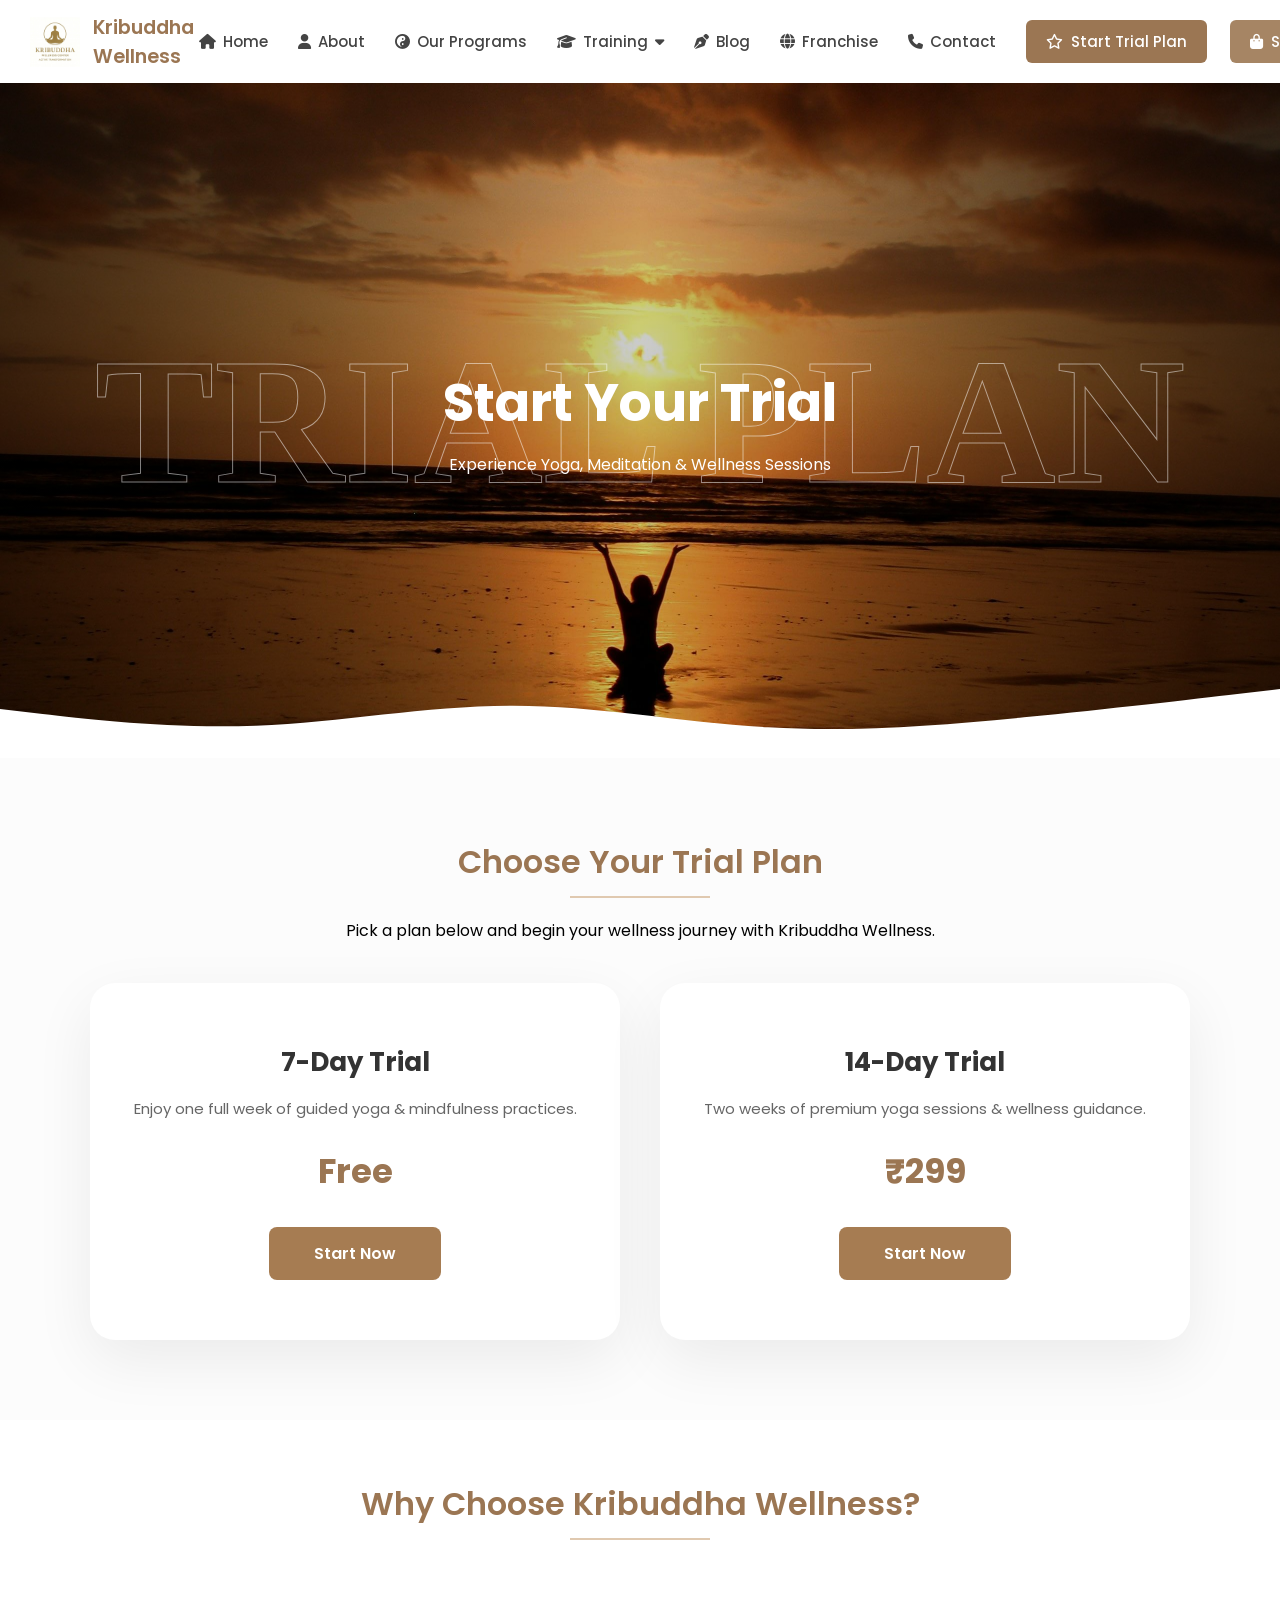
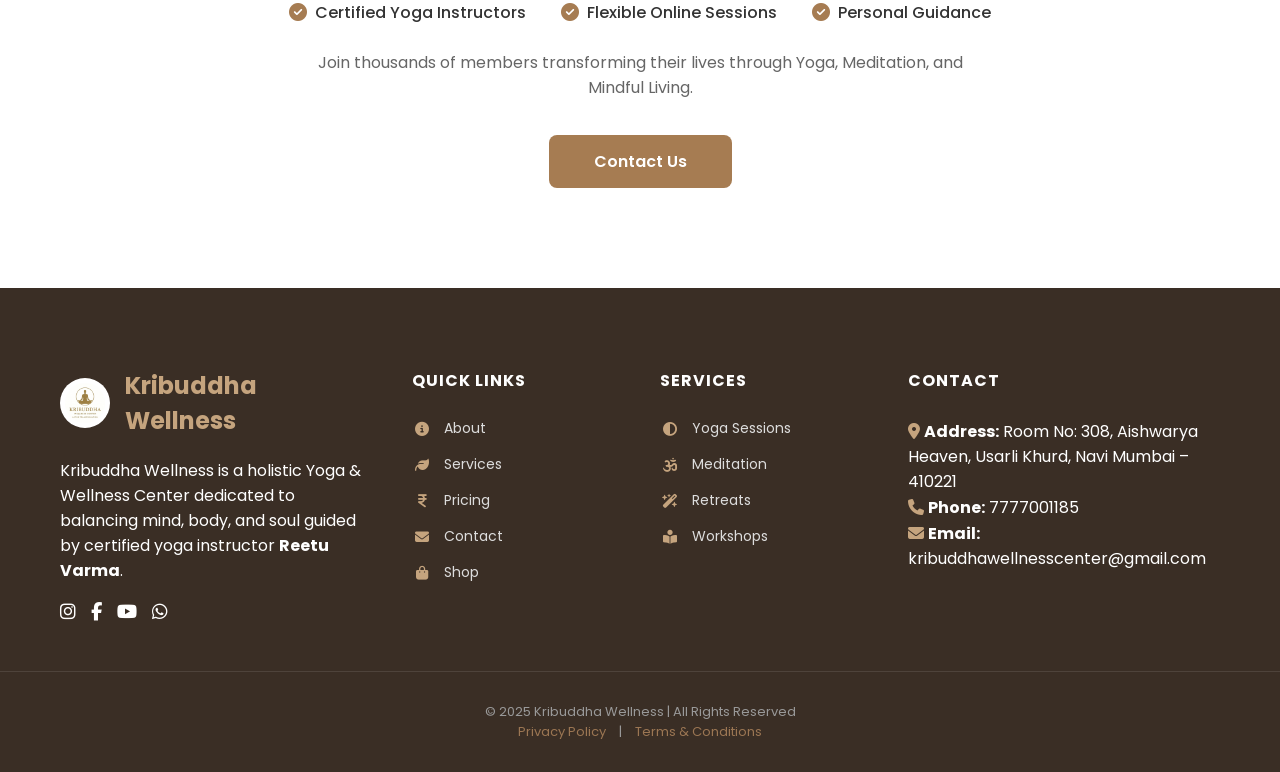
<file: trial.html>
<!DOCTYPE html>
<html lang="en">
<head>
    <meta charset="UTF-8">
    <meta name="viewport" content="width=device-width, initial-scale=1.0">
    <title>Kribuddha Wellness | About Us</title>
    <link rel="stylesheet" href="trial.css">
    <link rel="stylesheet" href="https://cdnjs.cloudflare.com/ajax/libs/font-awesome/6.5.0/css/all.min.css">
</head>
<body>

    <body>
    <header class="navbar">
    <div class="nav-container">
        <div class="logo-side">
            <img src="hero.jpg" alt="Logo">
            <span class="brand-name">Kribuddha Wellness</span>
        </div>
        
        <input type="checkbox" id="menu-toggle" class="menu-toggle">
        <label for="menu-toggle" class="hamburger">
            <i class="fa-solid fa-bars"></i>
        </label>

        <nav class="nav-links">
            <a href="index3.html" ><i class="fa-solid fa-house"></i> Home</a>
            <a href="about.html"><i class="fa-solid fa-user"></i> About</a>
            <a href="program.html"><i class="fa-solid fa-yin-yang"></i> Our Programs</a>
            <div class="dropdown">
    <a href="#" class="dropbtn">
        <i class="fa-solid fa-graduation-cap"></i> Training <i class="fa-solid fa-caret-down"></i>
    </a>
    <div class="dropdown-content">
        <a href="yoga.html">Yoga Instructor Course</a>
        <a href="teacher.html">Teacher Details</a>
    </div>
</div>
            <!-- <a href="#"><i class="fa-solid fa-calendar-days"></i> Plans & Pricing</a> -->
            <a href="blog.html" ><i class="fa-solid fa-pen-nib"></i> Blog</a>
             <a href="franchise.html" ><i class="fa-solid fa-globe"></i> Franchise</a>
            <a href="contact.html"><i class="fa-solid fa-phone"></i> Contact</a>
            
            <div class="nav-btns">
                <a href="trial.html" class="active">
                <button class="btn-trial"><i class="fa-regular fa-star"></i>   Start Trial Plan</button>
                </a>
                <a href="shop.html"  >
                    
                <button class="btn-shop"><i class="fa-solid fa-bag-shopping"></i>   Shop  </button>
                </a>
            </div>
        </nav>
    </div>
</header>

    <section class="program-hero">
        <div class="program-bg-image"></div>
        <div class="floating-bg-text">TRIAL PLAN</div>
        <div class="program-hero-content">
            <h1>Start Your Trial</h1>
            <p>Experience Yoga, Meditation & Wellness Sessions</p>
        </div>
        <div class="hero-wave">
            <svg viewBox="0 0 1440 320" preserveAspectRatio="none"><path fill="#ffffff" d="M0,160L48,176C96,192,192,224,288,213.3C384,203,480,149,576,149.3C672,149,768,203,864,218.7C960,235,1056,213,1152,186.7C1248,160,1344,128,1392,112L1440,96L1440,320L1392,320C1344,320,1248,320,1152,320C1056,320,960,320,864,320C768,320,672,320,576,320C480,320,384,320,288,320C192,320,96,320,48,320L0,320Z"></path></svg>
        </div>
    </section>

    <section class="trial-section">
    <div class="container">
        <div class="centered-header">
            <h2>Choose Your Trial Plan</h2>
            <div class="heading-line"></div>
            <p>Pick a plan below and begin your wellness journey with Kribuddha Wellness.</p>
        </div>

        <div class="plans-container">
            <div class="plan-card">
                <h3>7-Day Trial</h3>
                <p>Enjoy one full week of guided yoga & mindfulness practices.</p>
                <div class="price">Free</div>
                <button class="btn-primary-brown">Start Now</button>
            </div>

            <div class="plan-card">
                <h3>14-Day Trial</h3>
                <p>Two weeks of premium yoga sessions & wellness guidance.</p>
                <div class="price">₹299</div>
                <button class="btn-primary-brown">Start Now</button>
            </div>
        </div>
    </div>
</section>

<section class="wellness-summary">
    <div class="container">
        <div class="centered-header">
            <h2>Why Choose Kribuddha Wellness?</h2>
            <div class="heading-line"></div>
        </div>

        <div class="check-list">
            <span><i class="fa-solid fa-circle-check"></i> Certified Yoga Instructors</span>
            <span><i class="fa-solid fa-circle-check"></i> Flexible Online Sessions</span>
            <span><i class="fa-solid fa-circle-check"></i> Personal Guidance</span>
        </div>

        <p class="summary-desc">Join thousands of members transforming their lives through Yoga, Meditation, and Mindful Living.</p>
        
        <a href="#" class="btn-primary-brown contact-btn">Contact Us</a>
    </div>
</section>


<footer class="footer">
        <div class="container footer-grid">
            <div class="footer-col info">
                <div class="footer-logo-container">
                    <img src="hero.jpg" alt="Logo">
                    <h3>Kribuddha Wellness</h3>
                </div>
                <p>Kribuddha Wellness is a holistic Yoga & Wellness Center dedicated to balancing mind, body, and soul guided by certified yoga instructor <b>Reetu Varma</b>.</p>
                <div class="social-icons">
                    <i class="fa-brands fa-instagram"></i>
                    <i class="fa-brands fa-facebook-f"></i>
                    <i class="fa-brands fa-youtube"></i>
                    <i class="fa-brands fa-whatsapp"></i>
                </div>
            </div>
            <div class="footer-col">
                <h4>QUICK LINKS</h4>
                <ul>
                    <li><i class="fa-solid fa-circle-info"></i> About</li>
                    <li><i class="fa-solid fa-leaf"></i> Services</li>
                    <li><i class="fa-solid fa-indian-rupee-sign"></i> Pricing</li>
                    <li><i class="fa-solid fa-envelope"></i> Contact</li>
                    <li><i class="fa-solid fa-bag-shopping"></i> Shop</li>
                </ul>
            </div>
            <div class="footer-col">
                <h4>SERVICES</h4>
                <ul>
                    <li><i class="fa-solid fa-circle-half-stroke"></i> Yoga Sessions</li>
                    <li><i class="fa-solid fa-om"></i> Meditation</li>
                    <li><i class="fa-solid fa-wand-magic-sparkles"></i> Retreats</li>
                    <li><i class="fa-solid fa-book-open-reader"></i> Workshops</li>
                </ul>
            </div>
            <div class="footer-col contact-col">
                <h4>CONTACT</h4>
                <div class="contact-item">
                    <i class="fa-solid fa-location-dot"></i>
                    <span><b>Address:</b> Room No: 308, Aishwarya Heaven, Usarli Khurd, Navi Mumbai – 410221</span>
                </div>
                <div class="contact-item">
                    <i class="fa-solid fa-phone"></i>
                    <span><b>Phone:</b> 7777001185</span>
                </div>
                <div class="contact-item">
                    <i class="fa-solid fa-envelope"></i>
                    <span><b>Email:</b> kribuddhawellnesscenter@gmail.com</span>
                </div>
            </div>
        </div>
        <div class="footer-bottom">
            <p>© 2025 Kribuddha Wellness | All Rights Reserved</p>
            <p><a href="#">Privacy Policy</a> | <a href="#">Terms & Conditions</a></p>
        </div>
    </footer>
    </body>
</html>
</file>
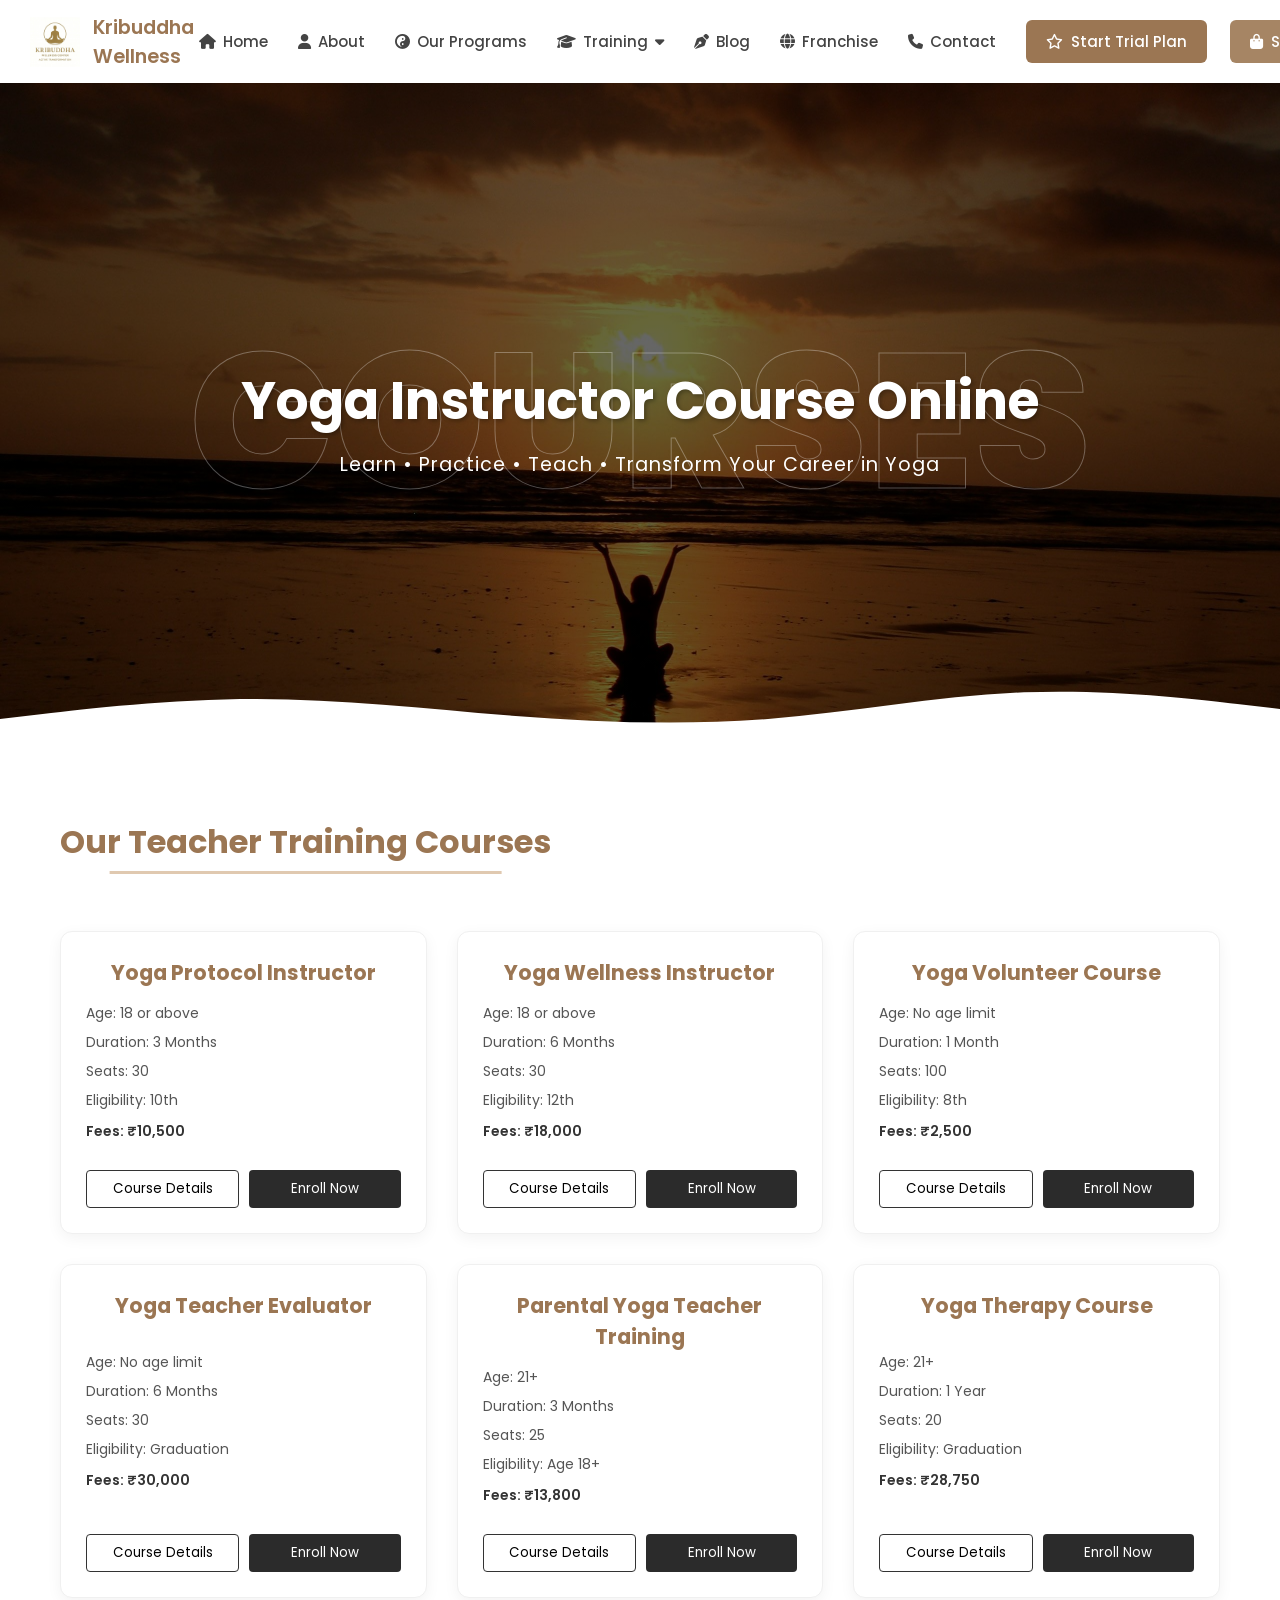
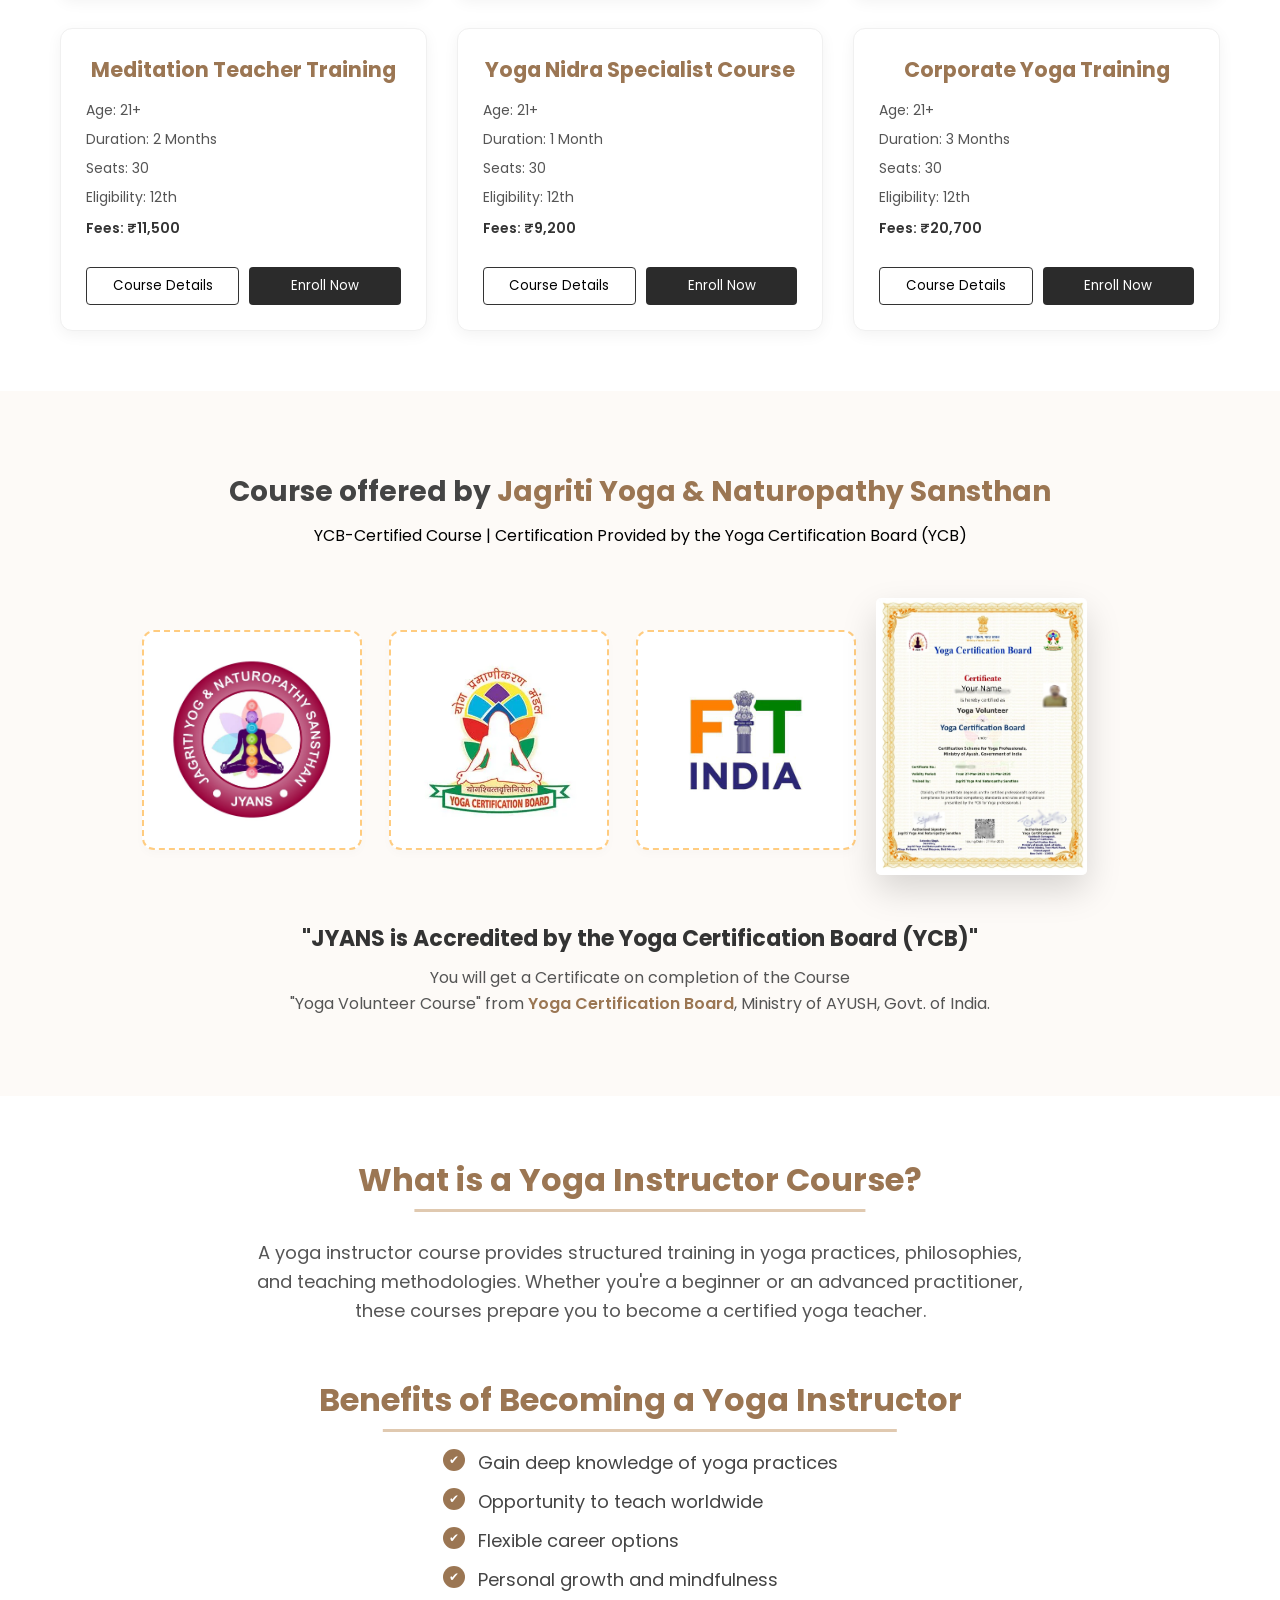
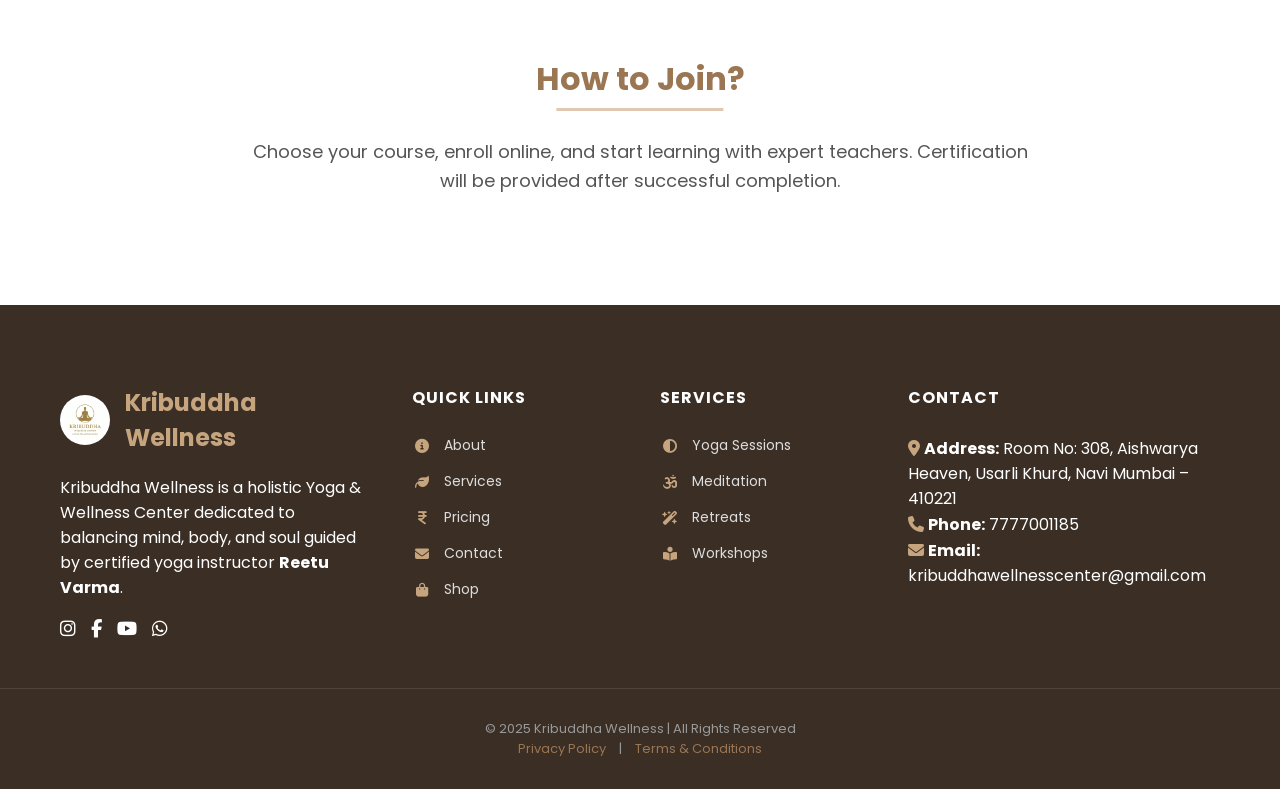
<file: yoga.html>
<!DOCTYPE html>
<html lang="en">
<head>
    <meta charset="UTF-8">
    <meta name="viewport" content="width=device-width, initial-scale=1.0">
    <title>Kribuddha Wellness | Yoga Instructor Course</title>
    <link rel="stylesheet" href="yoga.css">
    <link rel="stylesheet" href="https://cdnjs.cloudflare.com/ajax/libs/font-awesome/6.5.0/css/all.min.css">
</head>
<body>

<header class="navbar">
    <div class="nav-container">
        <div class="logo-side">
            <img src="hero.jpg" alt="Logo">
            <span class="brand-name">Kribuddha Wellness</span>
        </div>
        
        <input type="checkbox" id="menu-toggle" class="menu-toggle">
        <label for="menu-toggle" class="hamburger">
            <i class="fa-solid fa-bars"></i>
        </label>

        <nav class="nav-links">
            <a href="index.html" ><i class="fa-solid fa-house"></i> Home</a>
            <a href="about.html"><i class="fa-solid fa-user"></i> About</a>
            <a href="program.html"><i class="fa-solid fa-yin-yang"></i> Our Programs</a>
            <div class="dropdown">
    <a href="#" class="dropbtn">
        <i class="fa-solid fa-graduation-cap"></i> Training <i class="fa-solid fa-caret-down"></i>
    </a>
    <div class="dropdown-content">
        <a href="yoga.html" class="active">Yoga Instructor Course</a>
        <a href="teacher.html">Teacher Details</a>
    </div>
</div>
            <!-- <a href="#"><i class="fa-solid fa-calendar-days"></i> Plans & Pricing</a> -->
            <a href="blog.html" ><i class="fa-solid fa-pen-nib"></i> Blog</a>
             <a href="franchise.html" ><i class="fa-solid fa-globe"></i> Franchise</a>
            <a href="contact.html"><i class="fa-solid fa-phone"></i> Contact</a>
            
            <div class="nav-btns">
                <a href="trial.html" >
                <button class="btn-trial"><i class="fa-regular fa-star"></i>   Start Trial Plan</button>
                </a>
                <a href="shop.html"  >
                    
                <button class="btn-shop"><i class="fa-solid fa-bag-shopping"></i>   Shop  </button>
                </a>
            </div>
        </nav>
    </div>
</header>

<section class="program-hero">
    <div class="program-bg-image" style="background-image: linear-gradient(rgba(0,0,0,0.6), rgba(0,0,0,0.6)), url('blog-banner.jpg');"></div>
    <div class="floating-bg-text">COURSES</div>
    <div class="program-hero-content">
        <h1>Yoga Instructor Course Online</h1>
        <p>Learn • Practice • Teach • Transform Your Career in Yoga</p>
    </div>
    <div class="hero-wave">
        <svg viewBox="0 0 1440 320" preserveAspectRatio="none">
            <path d="M0,192L48,176C96,160,192,128,288,128C384,128,480,160,576,181.3C672,203,768,213,864,192C960,171,1056,117,1152,106.7C1248,96,1344,128,1392,144L1440,160L1440,320L1392,320C1344,320,1248,320,1152,320C1056,320,960,320,864,320C768,320,672,320,576,320C480,320,384,320,288,320C192,320,96,320,48,320L0,320Z"></path>
        </svg>
    </div>
</section>

<section class="course-section">
    <div class="container">
        <h2 class="section-title">Our Teacher Training Courses</h2>
        <div class="title-underline"></div>

        <div class="course-grid">
            <div class="course-card">
                <h3>Yoga Protocol Instructor</h3>
                <ul>
                    <li>Age: 18 or above</li>
                    <li>Duration: 3 Months</li>
                    <li>Seats: 30</li>
                    <li>Eligibility: 10th</li>
                    <li class="price">Fees: ₹10,500</li>
                </ul>
                <div class="card-actions">
                    <button class="btn-details">Course Details</button>
                    <button class="btn-enroll">Enroll Now</button>
                </div>
            </div>

            <div class="course-card">
                <h3>Yoga Wellness Instructor</h3>
                <ul>
                    <li>Age: 18 or above</li>
                    <li>Duration: 6 Months</li>
                    <li>Seats: 30</li>
                    <li>Eligibility: 12th</li>
                    <li class="price">Fees: ₹18,000</li>
                </ul>
                <div class="card-actions">
                    <button class="btn-details">Course Details</button>
                    <button class="btn-enroll">Enroll Now</button>
                </div>
            </div>

            <div class="course-card">
                <h3>Yoga Volunteer Course</h3>
                <ul>
                    <li>Age: No age limit</li>
                    <li>Duration: 1 Month</li>
                    <li>Seats: 100</li>
                    <li>Eligibility: 8th</li>
                    <li class="price">Fees: ₹2,500</li>
                </ul>
                <div class="card-actions">
                    <button class="btn-details">Course Details</button>
                    <button class="btn-enroll">Enroll Now</button>
                </div>
            </div>

            <div class="course-card">
                <h3>Yoga Teacher Evaluator</h3>
                <ul>
                    <li>Age: No age limit</li>
                    <li>Duration: 6 Months</li>
                    <li>Seats: 30</li>
                    <li>Eligibility: Graduation</li>
                    <li class="price">Fees: ₹30,000</li>
                </ul>
                <div class="card-actions">
                    <button class="btn-details">Course Details</button>
                    <button class="btn-enroll">Enroll Now</button>
                </div>
            </div>

            <div class="course-card">
                <h3>Parental Yoga Teacher Training</h3>
                <ul>
                    <li>Age: 21+</li>
                    <li>Duration: 3 Months</li>
                    <li>Seats: 25</li>
                    <li>Eligibility: Age 18+</li>
                    <li class="price">Fees: ₹13,800</li>
                </ul>
                <div class="card-actions">
                    <button class="btn-details">Course Details</button>
                    <button class="btn-enroll">Enroll Now</button>
                </div>
            </div>

            <div class="course-card">
                <h3>Yoga Therapy Course</h3>
                <ul>
                    <li>Age: 21+</li>
                    <li>Duration: 1 Year</li>
                    <li>Seats: 20</li>
                    <li>Eligibility: Graduation</li>
                    <li class="price">Fees: ₹28,750</li>
                </ul>
                <div class="card-actions">
                    <button class="btn-details">Course Details</button>
                    <button class="btn-enroll">Enroll Now</button>
                </div>
            </div>

            <div class="course-card">
                <h3>Meditation Teacher Training</h3>
                <ul>
                    <li>Age: 21+</li>
                    <li>Duration: 2 Months</li>
                    <li>Seats: 30</li>
                    <li>Eligibility: 12th</li>
                    <li class="price">Fees: ₹11,500</li>
                </ul>
                <div class="card-actions">
                    <button class="btn-details">Course Details</button>
                    <button class="btn-enroll">Enroll Now</button>
                </div>
            </div>

            <div class="course-card">
                <h3>Yoga Nidra Specialist Course</h3>
                <ul>
                    <li>Age: 21+</li>
                    <li>Duration: 1 Month</li>
                    <li>Seats: 30</li>
                    <li>Eligibility: 12th</li>
                    <li class="price">Fees: ₹9,200</li>
                </ul>
                <div class="card-actions">
                    <button class="btn-details">Course Details</button>
                    <button class="btn-enroll">Enroll Now</button>
                </div>
            </div>

            <div class="course-card">
                <h3>Corporate Yoga Training</h3>
                <ul>
                    <li>Age: 21+</li>
                    <li>Duration: 3 Months</li>
                    <li>Seats: 30</li>
                    <li>Eligibility: 12th</li>
                    <li class="price">Fees: ₹20,700</li>
                </ul>
                <div class="card-actions">
                    <button class="btn-details">Course Details</button>
                    <button class="btn-enroll">Enroll Now</button>
                </div>
            </div>
        </div>
        
    </div>
</section>
<section class="certification-section">
    <div class="container">
        <div class="certification-header">
            <h3>Course offered by <span>Jagriti Yoga & Naturopathy Sansthan</span></h3>
            <p>YCB-Certified Course | Certification Provided by the Yoga Certification Board (YCB)</p>
        </div>

        <div class="cert-content-grid">
            <div class="accreditation-logos">
                <div class="logo-box">
                    <img src="yoga.jpg" alt="JYANS Logo">
                </div>
                <div class="logo-box">
                    <img src="yoga1.webp" alt="YCB Logo">
                </div>
                <div class="logo-box">
                    <img src="yoga2.jpeg" alt="Fit India Logo">
                </div>
            </div>

            <div class="certificate-preview">
                <img src="Yoga-Certificate.webp" alt="Yoga Volunteer Certificate">
            </div>
        </div>

        <div class="certification-text">
            <h4>"JYANS is Accredited by the Yoga Certification Board (YCB)"</h4>
            <p>You will get a Certificate on completion of the Course <br>
            "Yoga Volunteer Course" from <span>Yoga Certification Board</span>, Ministry of AYUSH, Govt. of India.</p>
        </div>
    </div>
</section>
<section class="info-section">
    <div class="container">
        <div class="info-block">
            <h2 class="section-title-underlined">What is a Yoga Instructor Course?</h2>
            <p class="info-text">
                A yoga instructor course provides structured training in yoga practices, philosophies, and teaching methodologies. 
                Whether you're a beginner or an advanced practitioner, these courses prepare you to become a certified yoga teacher.
            </p>
        </div>

        <div class="info-block">
            <h2 class="section-title-underlined">Benefits of Becoming a Yoga Instructor</h2>
            <ul class="benefits-list">
                <li>Gain deep knowledge of yoga practices</li>
                <li>Opportunity to teach worldwide</li>
                <li>Flexible career options</li>
                <li>Personal growth and mindfulness</li>
            </ul>
        </div>

        <div class="info-block">
            <h2 class="section-title-underlined">How to Join?</h2>
            <p class="info-text">
                Choose your course, enroll online, and start learning with expert teachers. 
                Certification will be provided after successful completion.
            </p>
        </div>
    </div>
</section>






    <footer class="footer">
        <div class="container footer-grid">
            <div class="footer-col info">
                <div class="footer-logo-container">
                    <img src="hero.jpg" alt="Logo">
                    <h3>Kribuddha Wellness</h3>
                </div>
                <p>Kribuddha Wellness is a holistic Yoga & Wellness Center dedicated to balancing mind, body, and soul guided by certified yoga instructor <b>Reetu Varma</b>.</p>
                <div class="social-icons">
                    <i class="fa-brands fa-instagram"></i>
                    <i class="fa-brands fa-facebook-f"></i>
                    <i class="fa-brands fa-youtube"></i>
                    <i class="fa-brands fa-whatsapp"></i>
                </div>
            </div>
            <div class="footer-col">
                <h4>QUICK LINKS</h4>
                <ul>
                    <li><i class="fa-solid fa-circle-info"></i> About</li>
                    <li><i class="fa-solid fa-leaf"></i> Services</li>
                    <li><i class="fa-solid fa-indian-rupee-sign"></i> Pricing</li>
                    <li><i class="fa-solid fa-envelope"></i> Contact</li>
                    <li><i class="fa-solid fa-bag-shopping"></i> Shop</li>
                </ul>
            </div>
            <div class="footer-col">
                <h4>SERVICES</h4>
                <ul>
                    <li><i class="fa-solid fa-circle-half-stroke"></i> Yoga Sessions</li>
                    <li><i class="fa-solid fa-om"></i> Meditation</li>
                    <li><i class="fa-solid fa-wand-magic-sparkles"></i> Retreats</li>
                    <li><i class="fa-solid fa-book-open-reader"></i> Workshops</li>
                </ul>
            </div>
            <div class="footer-col contact-col">
                <h4>CONTACT</h4>
                <div class="contact-item">
                    <i class="fa-solid fa-location-dot"></i>
                    <span><b>Address:</b> Room No: 308, Aishwarya Heaven, Usarli Khurd, Navi Mumbai – 410221</span>
                </div>
                <div class="contact-item">
                    <i class="fa-solid fa-phone"></i>
                    <span><b>Phone:</b> 7777001185</span>
                </div>
                <div class="contact-item">
                    <i class="fa-solid fa-envelope"></i>
                    <span><b>Email:</b> kribuddhawellnesscenter@gmail.com</span>
                </div>
            </div>
        </div>
        <div class="footer-bottom">
            <p>© 2025 Kribuddha Wellness | All Rights Reserved</p>
            <p><a href="#">Privacy Policy</a> | <a href="#">Terms & Conditions</a></p>
        </div>
    </footer>

</body>
</html>
</file>
<file: about.css>
@import url('https://fonts.googleapis.com/css2?family=Poppins:wght@300;400;500;600&display=swap');

:root {
      --primary: #9b7653;
    --primary-light: #c5a47e;
    --text-dark: #444;
    --footer-bg: #2b1b12;
}

* { 
    margin: 0;
    padding: 0; 
    box-sizing: border-box; 
    font-family: 'Poppins', sans-serif; 
}
body {
    overflow-x: hidden;
}

.container {
    max-width: 1200px;
    margin: 0 auto;
    padding: 0 20px;
}


/* Navbar */
.navbar {
    background: #fff;
    position: static;
    top: 0;
    z-index: 1000;
    box-shadow: 0 2px 10px rgba(0,0,0,0.05);
    padding: 10px 0;
}
.nav-container { 
    display: flex;
    justify-content: space-between; /* Pushes logo left, buttons right */
    align-items: center;
    max-width: 1400px; /* Adjust to match your image width */
    margin: 0 auto;
    padding: 0 30px;
}

.logo-side { 
    display: flex;
    align-items: center;
    gap: 13px;
    flex: 1;
}
.logo-side img { height: 50px; }
.brand-name { font-weight: 600; color: var(--primary); font-size: 1.2rem; }
.menu-toggle, .hamburger { 
    display: none !important; 
}
.nav-links { 
    display: flex;
    gap: 20px;
    align-items: center;
    justify-content: center;
    flex: 2; 
}
.dropdown {
    position: relative; /* This is the anchor for the dropdown box */
}
.nav-links a { text-decoration: none;
    text-decoration: none;
    color: #444;
    font-size: 15px; 
    font-weight: 500;
    display: flex;
    align-items: center;
    gap: 7px;
    white-space: nowrap;
    transition: 0.3s; 
    padding: 10px 5px; 
}
.dropdown-content {
    display: none; /* Hidden by default */
    position: absolute;
    top: 100%; /* Sits exactly below 'Training' */
    left: 0;
    background-color: white;
    min-width: 200px;
    box-shadow: 0px 8px 16px rgba(0,0,0,0.1); /* The shadow from your image */
    z-index: 1000;
    border-radius: 4px;
    padding: 10px 0;
}
.dropdown-content a {
    color: #444;
    padding: 10px 20px;
    display: block; /* Makes them stack vertically */
}
.dropdown:hover .dropdown-content {
    display: block; /* Shows the box when hovering over 'Training' */
}
.dropdown-content a:hover {
    background-color: #f1f1f1;
    color: #9b7653;
}
.nav-links a:hover, .nav-links a.active { color: var(--primary); font-weight: 600; }

.nav-btns { 
    display: flex;
    gap: 13px;
    justify-content: flex-end;
    flex: 1; }
.btn-trial, .btn-shop { 
    background: #9b7653; /* The brown color from your image */
    color: white;
    border: none;
    padding: 10px 20px;
    border-radius: 6px;
    font-size: 15px;
    font-weight: 500;
    cursor: pointer;
    white-space: nowrap;
    display: flex;
    align-items: center;
    gap: 8px;
}
.btn-shop {
    background: #a68564; /* Slightly different shade for shop if you prefer */
}

    .menu-toggle, .hamburger {
    display: none !important;
}

/* About Hero Fix */
.program-hero {
    position: relative;
    height: 75vh;
    display: flex;
    align-items: center;
    justify-content: center;
    overflow: hidden;
    background: #000;
}

.program-bg-image {
    position: absolute;
    top: 0; left: 0; width: 100%; height: 100%;
    background: linear-gradient(to right, rgba(0,0,0,0.6), rgba(0,0,0,0.2), rgba(0,0,0,0.6)), 
                url('about.jpg') center/cover;
    z-index: 0;
}

.floating-bg-text {
   position: absolute;
    
    top: 50%;
    left: 50%;
    transform: translate(-50%, -50%);
    z-index: 1;
    font-family: 'Times New Roman',  serif;
    font-size: 14vw;
    font-weight: 800;
    color: transparent;
    -webkit-text-stroke: 1px rgba(255, 255, 255, 0.5);
    white-space: nowrap;
    animation: floatText 5s ease-in-out infinite;
}

@keyframes floatText {
    0%, 100% { transform:translate(-50%, -50%); }
    50% { transform: translate(-50%, -65%); }
}

.program-hero-content { position: relative; z-index: 2; text-align: center; color: #fff; }
.program-hero-content h1 { font-size: 52px; margin-bottom: 10px; font-weight: 700; }

.hero-wave { position: absolute; bottom: -1px; left: 0; width: 100%; line-height: 0; z-index: 4; }
.hero-wave svg { width: 100%; height: 100px; fill: #fff; }

/* --- About Section Refining --- */
.about { 
    padding: 80px 0; 
    background: #fff; 
}

.about-flex { 
    display: flex; 
    align-items: center; 
    gap: 60px; /* Increased gap for a cleaner feel */
}

.about-img { 
    flex: 1; 
}

.about-img img { 
    width: 100%; 
    border-radius: 15px; 
    box-shadow: 0 10px 30px rgba(0,0,0,0.08); /* Soft shadow like the image */
}

.about-text { 
    flex: 1; 
}

.about-text h2 { 
    font-size: 36px; 
    color: var(--primary); 
    margin-bottom: 10px;
    font-weight: 600;
}

.about-text .description {
    line-height: 1.8;
    color: #555;
    margin-bottom: 15px;
    font-size: 1.05rem;
}

.about-text .tagline {
    font-weight: 500;
    color: #444;
    margin-bottom: 20px;
}

.about-list { 
    list-style: none; 
}

.about-list li { 
    margin-bottom: 15px; 
    font-size: 1rem;
    display: flex; 
    align-items: center; 
    gap: 15px; 
    color: #666; /* Text is a bit lighter than the icon */
}

.about-list li i { 
    color: var(--primary); /* Icons are the signature brown */
    font-size: 1.1rem;
    width: 25px; /* Keeps icons aligned even if they have different widths */
}

/* Responsive adjustment for mobile */
@media (max-width: 768px) {
    .about-flex {
        flex-direction: column;
        gap: 30px;
    }
}

/* --- Mission & Vision Section --- */
.mission-vision {
    padding: 80px 0;
    background-color: #fdfbf9; /* Subtle cream background to make white cards pop */
    text-align: center;
}

.section-title {
    font-size: 32px;
    color: var(--primary);
    margin-bottom: 50px;
    position: relative;
    display: inline-block;
}

/* The underline under the title */
.section-title::after {
    content: '';
    position: absolute;
    bottom: -10px;
    left: 20%;
    width: 60%;
    height: 2px;
    background: var(--primary);
    opacity: 0.3;
}

.mv-grid {
    display: flex;
    justify-content: center;
    gap: 30px;
    max-width: 1000px;
    margin: 0 auto;
}

.mv-card {
    flex: 1;
    background: #fff;
    border-radius: 15px;
    overflow: hidden;
    box-shadow: 0 15px 35px rgba(0,0,0,0.05);
    transition: all 0.4s ease;
    display: flex;
    flex-direction: column;
}

/* The "Scooped" Header Design */
.mv-header {
    background: var(--primary);
    padding: 20px;
    transition: all 0.4s ease;
    /* This creates the inner curve look */
    border-radius: 0 0 50px 50px; 
    margin: 0 15px;
}

.mv-header h3 {
    color: #fff;
    font-size: 22px;
    font-weight: 500;
}

.mv-body {
    padding: 40px 30px;
    text-align: center;
    line-height: 1.7;
    color: #666;
}

.mv-body strong {
    color: #333;
}

/* --- The Hover Effects (Color Swapping) --- */

/* Mission Card Hover: Background becomes brown, Header becomes white */
.mv-card.mission:hover {
    background: var(--primary);
    transform: translateY(-10px);
}

.mv-card.mission:hover .mv-header {
    background: #fff;
}

.mv-card.mission:hover .mv-header h3 {
    color: var(--primary);
}

.mv-card.mission:hover .mv-body, 
.mv-card.mission:hover .mv-body strong {
    color: #fff;
}

/* Vision Card Hover: Stays white but header darkens or pops */
.mv-card.vision:hover {
    background: var(--primary);
    transform: translateY(-10px);
}
.mv-card.vision:hover .mv-header {
    background: #fff;
}
.mv-card.vision:hover .mv-header h3 {
    color: var(--primary);
}
.mv-card.vision:hover .mv-body, 
.mv-card.vision:hover .mv-body strong {
    color: #fff;
}

/* Responsive */
@media (max-width: 768px) {
    .mv-grid {
        flex-direction: column;
        padding: 0 20px;
    }
}

/* --- Our Philosophy (White Cards) --- */
.philosophy {
    padding: 80px 0;
    background-color: #fdfbf9; /* Matches the cream bg in image */
    text-align: center;
}

.philosophy-grid {
    display: grid;
    grid-template-columns: repeat(auto-fit, minmax(220px, 1fr));
    gap: 25px;
    margin-top: 40px;
}

.phil-card {
    background: #fff;
    padding: 40px 25px;
    border-radius: 15px;
    box-shadow: 0 10px 30px rgba(0,0,0,0.03); /* Very soft shadow */
    transition: all 0.3s ease;
    border: 1px solid transparent;
}

.phil-card i {
    font-size: 40px;
    color: var(--primary);
    margin-bottom: 20px;
}

.phil-card h3 {
    font-size: 25px;
    color: #9b7653; /* Primary Brown */
    margin-bottom: 15px;
}

.phil-card p {
    font-size: 20px;
    color: #666;
    line-height: 1.6;
}

/* Hover effect for Philosophy Cards */
.phil-card:hover {
    transform: translateY(-10px);
    border-color: var(--primary);
    box-shadow: 0 15px 40px rgba(155, 118, 83, 0.1);
}

/* --- Why Choose Us (Minimalist) --- */
.why-choose {
    padding: 80px 0;
    background-color: #fff;
    text-align: center;
}

.choose-grid {
    display: grid;
    grid-template-columns: repeat(auto-fit, minmax(220px, 1fr));
    gap: 40px;
    margin-top: 50px;
}

.choose-item {
    padding: 20px;
    transition: all 0.3s ease;
}

.choose-item i {
    font-size: 35px;
    color: var(--primary);
    margin-bottom: 20px;
    opacity: 0.8;
}

.choose-item h3 {
    font-size: 25px;
    color: #333;
    margin-bottom: 12px;
}

.choose-item p {
    font-size: 20px;
    color: #777;
    line-height: 1.6;
}

/* Hover for Why Choose Us: Scale up icon and darken text */
.choose-item:hover i {
    transform: scale(1.2);
    opacity: 1;
}

.choose-item:hover h3 {
    color: var(--primary);
}

/* Shared Section Title Underline */
.section-title {
    font-size: 42px;
    color: var(--primary);
    margin-bottom: 40px;
    position: relative;
    display: inline-block;
}

.section-title::after {
    content: '';
    display: block;
    width: 130px;
    
    height: 4px;
    opacity:0.6;
    background: var(--primary);
    margin: 10px auto 0;
}
/* --- Founder Section --- */
.founder-section {
    padding: 100px 0;
    background-color: #fff;
}

.founder-flex {
    display: flex;
    align-items: center;
    gap: 60px;
}

/* The Oval Image Frame */
.founder-image {
    flex: 1;
    display: flex;
    justify-content: center;
}

.image-frame {
    width: 350px;
    height: 480px;
    border-radius: 200px; /* This creates the oval shape */
    overflow: hidden;
    box-shadow: 0 20px 40px rgba(0,0,0,0.1);
}

.image-frame img {
    width: 100%;
    height: 100%;
    object-fit: cover;
}

/* Content Styling */
.founder-content {
    flex: 1.5;
}

/* Aligning the colorful underline to the left for this section */
.section-title.left-align {
    text-align: left;
    display: block;
}

.section-title.left-align::after {
    left: 0;
    transform: none;
    width: 120px; /* Longer line as requested */
}

.founder-bio {
    font-size: 16px;
    line-height: 1.8;
    color: #444;
    margin-top: 30px;
}

.founder-content h3 {
    font-size: 20px;
    color: #333;
    margin: 25px 0 15px;
}

/* Expertise List with Check Icons */
.expertise-list {
    list-style: none;
    margin-bottom: 30px;
}

.expertise-list li {
    display: flex;
    align-items: flex-start;
    gap: 12px;
    margin-bottom: 12px;
    font-size: 15px;
    color: #555;
}

.expertise-list li i {
    color: var(--primary); /* Brown color for checkmarks */
    margin-top: 4px;
}

/* The Quote Box with Left Border */
.quote-box {
    background-color: #fdf5ec; /* Soft cream background */
    padding: 20px 25px;
    border-left: 7px solid var(--primary); /* Thick brown left line */
    border-radius: 0 10px 10px 0;
    font-style: italic;
    font-size: 20px;
    color: #444;
    line-height: 1.6;
    margin-top: 25px;
    display: block;
    max-width: 85%;
}

/* Responsive */
@media (max-width: 992px) {
    .founder-flex {
        flex-direction: column;
        text-align: center;
    }
    .section-title.left-align {
        text-align: center;
    }
    .section-title.left-align::after {
        left: 50%;
        transform: translateX(-50%);
    }
    .expertise-list li {
        justify-content: center;
    }
}
/* --- Partnerships Section --- */
.partnerships {
    padding: 80px 0;
    background-color: #fdfbf9; /* Light cream background */
    text-align: center;
}

.section-subtitle {
    color: #666;
    margin-top: -30px;
    margin-bottom: 50px;
    font-size: 15px;
}

.partners-grid {
    display: flex;
    justify-content: center;
    gap: 30px;
    flex-wrap: wrap;
}

.partner-card {
    background: #fff;
    flex: 1;
    max-width: 500px;
    padding: 40px 30px;
    border-radius: 20px;
    box-shadow: 0 10px 40px rgba(0,0,0,0.05); /* Soft premium shadow */
    transition: transform 0.3s ease;
}

.partner-card:hover {
    transform: translateY(-5px);
}

.partner-logo {
    width: 120px;
    height: 120px;
    margin: 0 auto 20px;
}

.partner-logo img {
    width: 100%;
    height: 100%;
    object-fit: contain;
}

/* Specific styling for the circular portrait image */
.circle-img img {
    border-radius: 50%;
    object-fit: cover;
}

.partner-card h3 {
    font-size: 19px;
    color: #333;
    margin-bottom: 10px;
    font-weight: 600;
}

.since-text {
    font-size: 14px;
    color: #888;
    margin-bottom: 10px;
}

.affiliation {
    font-size: 14px;
    color: #555;
    line-height: 1.6;
    margin-bottom: 25px;
    min-height: 60px; /* Keeps cards aligned */
}

/* Bullet list with custom brown checkmarks */
.partner-bullets {
    list-style: none;
    text-align: left;
    display: inline-block; /* Centers the list block */
}

.partner-bullets li {
    font-size: 14px;
    color: #666;
    margin-bottom: 8px;
    display: flex;
    align-items: center;
    gap: 10px;
}

.partner-bullets li i {
    color: var(--primary); /* The brand brown */
    font-size: 14px;
}

/* Responsive */
@media (max-width: 768px) {
    .partners-grid {
        flex-direction: column;
        align-items: center;
    }
}






.footer { background: #3a2e25; color: #fff; padding: 80px 0 30px; }
.footer-grid { display: grid; grid-template-columns: 1.5fr 1fr 1fr 1.5fr; gap: 40px; }

.footer-logo-container { display: flex; align-items: center; gap: 15px; margin-bottom: 20px; }
.footer-logo-container img { height: 50px; width: 50px; background: #fff; border-radius: 50%; padding: 5px; }
.footer-logo-container h3 { color: var(--primary-light); font-size: 1.5rem; }

.footer-col h4 { margin-bottom: 25px; font-size: 16px; letter-spacing: 1px; color: #fff; }
.footer-col ul { list-style: none !important; padding: 0; }
.footer-col ul li { display: flex; align-items: center; gap: 12px; margin-bottom: 15px; color: #ddd; font-size: 14px; }
.footer-col ul li i { color: var(--primary-light); width: 20px; text-align: center; }

.contact-col p { display: flex; gap: 10px; margin-bottom: 15px; font-size: 14px; line-height: 1.6; }
.contact-col i { color: var(--primary-light); margin-top: 5px; }

.social-icons { display: flex; gap: 15px; margin-top: 20px; }
.social-icons i { font-size: 18px; cursor: pointer; transition: 0.3s; }
.social-icons i:hover { color: var(--primary-light); }

.footer-bottom { border-top: 1px solid rgba(255,255,255,0.1); margin-top: 50px; padding-top: 30px; text-align: center; color: #999; font-size: 13px; }
.footer-bottom a { color: var(--primary); text-decoration: none; margin: 0 10px; }


/* --- RESPONSIVE MEDIA QUERIES FOR ABOUT PAGE --- */

/* 1. Navbar Mobile Logic (Checkbox Hack) */
@media (max-width: 992px) {
    .hamburger {
        display: block !important;
        font-size: 24px;
        color: var(--primary);
        cursor: pointer;
    }

    .nav-links {
        display: none;
        flex-direction: column;
        position: absolute;
        top: 65px;
        left: 0;
        width: 100%;
        background: #fff;
        padding: 20px;
        gap: 15px !important;
        box-shadow: 0 10px 10px rgba(0,0,0,0.1);
    }

    .menu-toggle:checked ~ .nav-links {
        display: flex;
    }

    .nav-btns {
        flex-direction: column;
        width: 100%;
    }

    .footer-grid {
        grid-template-columns: 1fr 1fr;
    }
}

/* 2. Tablets & Small Desktops (max-width: 992px) */
@media (max-width: 992px) {
    .about-hero-content h1 {
        font-size: 3rem;
    }
    
    .floating-bg-text {
        font-size: 20vw;
    }

    .mv-grid {
        gap: 20px;
        padding: 0 20px;
    }

    .image-frame {
        width: 280px; /* Shrinking the oval slightly */
        height: 380px;
    }
}

/* 3. Mobile Phones (max-width: 768px) */
@media (max-width: 768px) {
    /* Sections Padding */
    .about, .mission-vision, .philosophy, .why-choose, .founder-section, .partnerships {
        padding: 60px 0;
    }

    /* Hero Text */
    .about-hero-content h1 {
        font-size: 2.5rem;
    }

    /* Stacking Flex Containers */
    .about-flex, .founder-flex {
        flex-direction: column;
        text-align: center;
    }

    /* Founder Section Adjustments */
    .section-title.left-align {
        text-align: center;
    }
    .section-title.left-align::after {
        left: 50%;
        transform: translateX(-50%);
    }
    .expertise-list li {
        justify-content: center;
        text-align: left; /* Keeps text readable but centered in block */
    }
    .quote-box {
        max-width: 100%;
        margin: 25px auto;
    }

    /* Stacking Grids to 1 Column */
    .mv-grid, .philosophy-grid, .choose-grid, .partners-grid {
        grid-template-columns: 1fr;
        display: flex;
        flex-direction: column;
        align-items: center;
    }

    .mv-card, .partner-card {
        width: 100%;
        max-width: 400px;
    }

    /* Footer Mobile */
    .footer-grid {
        grid-template-columns: 1fr;
        text-align: center;
    }
    .footer-logo-container, .social-icons {
        justify-content: center;
    }
    .footer-col ul li, .contact-item {
        justify-content: center;
    }
}

/* 4. Small Phones (max-width: 480px) */
@media (max-width: 480px) {
    .about-hero-content h1 {
        font-size: 2rem;
    }
    .section-title {
        font-size: 28px;
    }
    .image-frame {
        width: 220px;
        height: 300px;
    }
    .floating-bg-text {
        display: none; /* Hide background text on very small screens to avoid clutter */
    }
}

/* Hidden elements helper */
.menu-toggle { display: none; }
.hamburger { display: none; }
</file>
<file: blog.css>
@import url('https://fonts.googleapis.com/css2?family=Poppins:wght@300;400;500;600&display=swap');

:root {
    --primary: #9b7653;
    --primary-light: #c5a47e;
    --text-dark: #444;
    --footer-bg: #2b1b12;
}

* { 
    margin: 0;
    padding: 0; 
    box-sizing: border-box; 
    font-family: 'Poppins', sans-serif; 
}

body {
    overflow-x: hidden;
}

.container {
    max-width: 1200px;
    margin: 0 auto;
    padding: 0 20px;
}

/* --- Navbar --- */
.navbar {
    background: #fff;
    position: static;
    top: 0;
    z-index: 1000;
    box-shadow: 0 2px 10px rgba(0,0,0,0.05);
    padding: 10px 0;
}
.nav-container { 
    display: flex;
    justify-content: space-between; 
    align-items: center;
    max-width: 1400px; 
    margin: 0 auto;
    padding: 0 30px;
}

.logo-side { 
    display: flex;
    align-items: center;
    gap: 13px;
    flex: 1;
}
.logo-side img { height: 50px; }
.brand-name { font-weight: 600; color: var(--primary); font-size: 1.2rem; }
.menu-toggle, .hamburger { 
    display: none !important; 
}
.nav-links { 
    display: flex;
    gap: 20px;
    align-items: center;
    justify-content: center;
    flex: 2; 
}
.dropdown {
    position: relative; 
    
}
.nav-links a { text-decoration: none;
    text-decoration: none;
    color: #444;
    font-size: 15px; 
    font-weight: 500;
    display: flex;
    align-items: center;
    gap: 7px;
    white-space: nowrap;
    transition: 0.3s; 
    padding: 10px 5px; 
}
.dropdown-content {
    display: none; 
    position: absolute;
    top: 100%; 
    left: 0;
    background-color: white;
    min-width: 200px;
    box-shadow: 0px 8px 16px rgba(0,0,0,0.1);
    z-index: 1000;
    border-radius: 4px;
    padding: 10px 0;
}
.dropdown-content a {
    color: #444;
    padding: 10px 20px;
    display: block; 
}
.dropdown:hover .dropdown-content {
    display: block; 
}
.dropdown-content a:hover {
    background-color: #f1f1f1;
    color: #9b7653;
}
.nav-links a:hover, .nav-links a.active { color: var(--primary); font-weight: 600; }

.nav-btns { 
    display: flex;
    gap: 13px;
    justify-content: flex-end;
    flex: 1; }
.btn-trial, .btn-shop { 
    background: #9b7653; 
    color: white;
    border: none;
    padding: 10px 20px;
    border-radius: 6px;
    font-size: 15px;
    font-weight: 500;
    cursor: pointer;
    white-space: nowrap;
    display: flex;
    align-items: center;
    gap: 8px;
}
.btn-shop {
    background: #a68564; 
}

    .menu-toggle, .hamburger {
    display: none !important;
}

/* --- Program Hero --- */
.program-hero {
    position: relative;
    height: 75vh;
    display: flex;
    align-items: center;
    justify-content: center;
    overflow: hidden;
    background: #000;
}

.program-bg-image {
    position: absolute;
    top: 0; left: 0; width: 100%; height: 100%;
    background: linear-gradient(to right, rgba(0,0,0,0.7), rgba(0,0,0,0.3), rgba(0,0,0,0.7)), 
                url('blog.jpg') center/cover;
    z-index: 1;
}

.floating-bg-text {
    position: absolute;
    z-index: 2;
    font-size: 15vw;
    font-weight: 800;
    color: transparent;
    -webkit-text-stroke: 1px rgba(255, 255, 255, 0.3);
    white-space: nowrap;
    animation: floatText 5s ease-in-out infinite;
}

@keyframes floatText {
    0%, 100% { transform: translateY(0); }
    50% { transform: translateY(-20px); }
}

.program-hero-content { position: relative; z-index: 3; text-align: center; color: #fff; }
.program-hero-content h1 { font-size: 52px; margin-bottom: 10px; }

.hero-wave { position: absolute; bottom: -1px; left: 0; width: 100%; line-height: 0; z-index: 4; }
.hero-wave svg { width: 100%; height: 100px; fill: #fff; }

/* --- Blog Section --- */
.blog-section {
    padding: 80px 0;
    background-color: #fff;
    text-align: center;
}


.section-title-underlined {
    font-size: 32px;
    color: #9b7653;
    margin-bottom: 50px;
    position: relative;
    display: inline-block;
}

.section-title-underlined::after {
    content: '';
    position: absolute;
    bottom: -10px;
    left: 50%;
    transform: translateX(-50%);
    width: 60%;
    height: 3px;
    background-color: #e0c9b0;
}

/* Blog Grid */
.blog-grid {
    display: grid;
    grid-template-columns: repeat(3, 1fr); /* 3 columns */
    gap: 30px;
}

.blog-card {
    background: #fff;
    border-radius: 15px;
    overflow: hidden;
    box-shadow: 0 10px 25px rgba(0,0,0,0.05);
    transition: transform 0.3s ease;
    text-align: left;
}

.blog-card:hover {
    transform: translateY(-10px);
}

.blog-img img {
    width: 100%;
    height: 220px;
    object-fit: cover;
}

.blog-content {
    padding: 25px;
}

.blog-content h3 {
    font-size: 20px;
    color: #333;
    margin-bottom: 12px;
}

.blog-content p {
    font-size: 15px;
    color: #666;
    line-height: 1.6;
    margin-bottom: 20px;
}

.read-more {
    color: #9b7653;
    text-decoration: none;
    font-weight: 600;
    font-size: 14px;
    transition: 0.2s;
}

.read-more:hover {
    letter-spacing: 1px;
}

/* Responsive */
@media (max-width: 992px) {
    .blog-grid { grid-template-columns: repeat(2, 1fr); }
}
@media (max-width: 600px) {
    .blog-grid { grid-template-columns: 1fr; }
}

.footer { background: #3a2e25; color: #fff; padding: 80px 0 30px; }
.footer-grid { display: grid; grid-template-columns: 1.5fr 1fr 1fr 1.5fr; gap: 40px; }

.footer-logo-container { display: flex; align-items: center; gap: 15px; margin-bottom: 20px; }
.footer-logo-container img { height: 50px; width: 50px; background: #fff; border-radius: 50%; padding: 5px; }
.footer-logo-container h3 { color: var(--primary-light); font-size: 1.5rem; }

.footer-col h4 { margin-bottom: 25px; font-size: 16px; letter-spacing: 1px; color: #fff; }
.footer-col ul { list-style: none !important; padding: 0; }
.footer-col ul li { display: flex; align-items: center; gap: 12px; margin-bottom: 15px; color: #ddd; font-size: 14px; }
.footer-col ul li i { color: var(--primary-light); width: 20px; text-align: center; }

.contact-col p { display: flex; gap: 10px; margin-bottom: 15px; font-size: 14px; line-height: 1.6; }
.contact-col i { color: var(--primary-light); margin-top: 5px; }

.social-icons { display: flex; gap: 15px; margin-top: 20px; }
.social-icons i { font-size: 18px; cursor: pointer; transition: 0.3s; }
.social-icons i:hover { color: var(--primary-light); }

.footer-bottom { border-top: 1px solid rgba(255,255,255,0.1); margin-top: 50px; padding-top: 30px; text-align: center; color: #999; font-size: 13px; }
.footer-bottom a { color: var(--primary); text-decoration: none; margin: 0 10px; }
@media (max-width: 992px) {
    
    .nav-links, .nav-btns {
        display: none; 
    }

     .hamburger {
        display: block !important;
        font-size: 24px;
        cursor: pointer;
        color: #9b7653;
    }

    .nav-container {
        padding: 0 20px;
    }
}
@media (max-width: 768px) {
    .program-hero {
        height: 60vh; 
    }

    .program-hero-content h1 {
        font-size: 32px; 
        padding: 0 15px;
    }

    .floating-bg-text {
        font-size: 20vw;
    }
    
    .hero-wave svg {
        height: 50px; 
    }
}
@media (max-width: 768px) {
    .footer {
        padding: 50px 0 30px;
    }

    .footer-grid {
        grid-template-columns: 1fr;
        gap: 30px;
        text-align: center; 
    }

    .footer-logo-container, 
    .social-icons, 
    .footer-col ul li {
        justify-content: center; 
    }

    .contact-item {
        flex-direction: column;
        align-items: center;
        text-align: center;
    }
}
</file>
<file: contact.css>
@import url('https://fonts.googleapis.com/css2?family=Poppins:wght@300;400;500;600&display=swap');

:root {
    --primary: #9b7653;
    --primary-light: #c5a47e;
    --text-dark: #444;
    --footer-bg: #2b1b12;
}

* { 
    margin: 0;
    padding: 0; 
    box-sizing: border-box; 
    font-family: 'Poppins', sans-serif; 
}

body {
    overflow-x: hidden;
}

.container {
    max-width: 1200px;
    margin: 0 auto;
    padding: 0 20px;
}

/* --- Navbar --- */
.navbar {
    
    background: #fff;
    position: static;
    top: 0;
    z-index: 1000;
    box-shadow: 0 2px 10px rgba(0,0,0,0.05);
    padding: 15px 0;
}
.nav-container { 
    display: flex;
    justify-content: space-between; /* Pushes logo left, buttons right */
    align-items: center;
    max-width: 1400px; /* Adjust to match your image width */
    margin: 0 auto;
    padding: 0 30px;
}

.logo-side { 
    display: flex;
    align-items: center;
    gap: 13px;
    flex: 1;
}
.logo-side img { height: 50px; }
.brand-name { font-weight: 600; color: var(--primary); font-size: 1.2rem; }
.menu-toggle, .hamburger { 
    display: none !important; 
}
.nav-links { 
    display: flex;
    gap: 20px;
    align-items: center;
    justify-content: center;
    flex: 2; 
}
.dropdown {
    position: relative; /* This is the anchor for the dropdown box */
}
.nav-links a { text-decoration: none;
    text-decoration: none;
    color: #444;
    font-size: 15px; 
    font-weight: 500;
    display: flex;
    align-items: center;
    gap: 7px;
    white-space: nowrap;
    transition: 0.3s; 
    padding: 10px 5px; 
}
.dropdown-content {
    display: none; /* Hidden by default */
    position: absolute;
    top: 100%; /* Sits exactly below 'Training' */
    left: 0;
    background-color: white;
    min-width: 200px;
    box-shadow: 0px 8px 16px rgba(0,0,0,0.1); /* The shadow from your image */
    z-index: 1000;
    border-radius: 4px;
    padding: 10px 0;
}
.dropdown-content a {
    color: #444;
    padding: 10px 20px;
    display: block; /* Makes them stack vertically */
}
.dropdown:hover .dropdown-content {
    display: block; /* Shows the box when hovering over 'Training' */
}
.dropdown-content a:hover {
    background-color: #f1f1f1;
    color: #9b7653;
}
.nav-links a:hover, .nav-links a.active { color: var(--primary); font-weight: 600; }

.nav-btns { 
    display: flex;
    gap: 13px;
    justify-content: flex-end;
    flex: 1; }
.btn-trial, .btn-shop { 
    background: #9b7653; /* The brown color from your image */
    color: white;
    border: none;
    padding: 10px 20px;
    border-radius: 6px;
    font-size: 15px;
    font-weight: 500;
    cursor: pointer;
    white-space: nowrap;
    display: flex;
    align-items: center;
    gap: 8px;
}
.btn-shop {
    background: #a68564; /* Slightly different shade for shop if you prefer */
}

    .menu-toggle, .hamburger {
    display: none !important;
}
/* --- Program Hero --- */
.program-hero {
    position: relative;
    height: 75vh;
    display: flex;
    align-items: center;
    justify-content: center;
    overflow: hidden;
    background: #000;
}

.program-bg-image {
    position: absolute;
    top: 0; left: 0; width: 100%; height: 100%;
    background: linear-gradient(to right, rgba(0,0,0,0.7), rgba(0,0,0,0.3), rgba(0,0,0,0.7)), 
                url('contactus.jpg') center/cover;
    z-index: 1;
}

.floating-bg-text {
    position: absolute;
    z-index: 2;
    font-size: 15vw;
    font-weight: 800;
    color: transparent;
    -webkit-text-stroke: 1px rgba(255, 255, 255, 0.3);
    white-space: nowrap;
    animation: floatText 5s ease-in-out infinite;
}

@keyframes floatText {
    0%, 100% { transform: translateY(0); }
    50% { transform: translateY(-20px); }
}

.program-hero-content { position: relative; z-index: 3; text-align: center; color: #fff; }
.program-hero-content h1 { font-size: 52px; margin-bottom: 10px; }

.hero-wave { position: absolute; bottom: -1px; left: 0; width: 100%; line-height: 0; z-index: 4; }
.hero-wave svg { width: 100%; height: 100px; fill: #fff; }


/* --- Contact Section Styles --- */
.contact-form-section {
    padding: 80px 0;
    background-color: #fff;
}

.contact-grid {
    display: grid;
    grid-template-columns: 1fr 1fr 1fr;
    gap: 40px;
    align-items: start;
}

.contact-col {
    display: flex;
    flex-direction: column;
}

.center-align {
    text-align: center;
    align-items: center;
}

/* Typography matching screenshot */
.sub-heading {
    font-family: 'Georgia', serif; /* Or a cursive font if you have one */
    font-style: italic;
    color: #666;
    font-size: 14px;
    margin-bottom: 5px;
}

.section-title-underlined {
    font-size: 28px;
    color: var(--primary);
    margin-bottom: 30px;
    position: relative;
    display: inline-block;
}

.section-title-underlined::after {
    content: '';
    position: absolute;
    bottom: -8px;
    left: 0;
    width: 60px;
    height: 2px;
    background-color: var(--primary-light);
}

.center-align .section-title-underlined::after {
    left: 50%;
    transform: translateX(-50%);
}

/* Form Styles */
.contact-form {
    display: flex;
    flex-direction: column;
    gap: 15px;
}

.contact-form input, 
.contact-form textarea {
    width: 100%;
    padding: 12px;
    border: 1px solid #eee;
    border-radius: 4px;
    background: #fafafa;
    outline: none;
}

.form-actions {
    display: flex;
    gap: 10px;
}

.btn-whatsapp-send {
    background: #b08d6a; /* Muted brown */
    color: white;
    border: none;
    padding: 12px 20px;
    border-radius: 5px;
    cursor: pointer;
    font-weight: 500;
}

.btn-reset {
    background: #fff;
    border: 1px solid #ddd;
    padding: 12px 20px;
    border-radius: 5px;
    cursor: pointer;
}

/* Info Items (Middle Column) */
.help-text {
    font-size: 14px;
    color: #777;
    margin-bottom: 25px;
    line-height: 1.5;
}

.info-item {
    margin-bottom: 20px;
}

.info-item i {
    color: #333;
    margin-bottom: 5px;
    display: block;
    font-size: 18px;
}

.info-item strong {
    display: block;
    font-size: 14px;
    color: #333;
}
.info-item a{
    color:var(--primary);
    cursor: pointer;
}

.info-item p {
    color: var(--primary);
    font-size: 14px;
    
}

/* QR Code Section */
.qr-container {
    background: white;
    padding: 20px;
    box-shadow: 0 10px 30px rgba(0,0,0,0.08);
    border-radius: 10px;
    margin-bottom: 15px;
}

.qr-container img {
    max-width: 180px;
    height: auto;
}

.qr-text {
    font-size: 13px;
    color: #666;
}

/* Responsive */
@media (max-width: 992px) {
    .contact-grid {
        grid-template-columns: 1fr;
        gap: 60px;
    }
}
.footer { background: #3a2e25; color: #fff; padding: 80px 0 30px; }
.footer-grid { display: grid; grid-template-columns: 1.5fr 1fr 1fr 1.5fr; gap: 40px; }

.footer-logo-container { display: flex; align-items: center; gap: 15px; margin-bottom: 20px; }
.footer-logo-container img { height: 50px; width: 50px; background: #fff; border-radius: 50%; padding: 5px; }
.footer-logo-container h3 { color: var(--primary-light); font-size: 1.5rem; }

.footer-col h4 { margin-bottom: 25px; font-size: 16px; letter-spacing: 1px; color: #fff; }
.footer-col ul { list-style: none !important; padding: 0; }
.footer-col ul li { display: flex; align-items: center; gap: 12px; margin-bottom: 15px; color: #ddd; font-size: 14px; }
.footer-col ul li i { color: var(--primary-light); width: 20px; text-align: center; }

.contact-col p { display: flex; gap: 10px; margin-bottom: 15px; font-size: 14px; line-height: 1.6; }
.contact-col i { color: var(--primary-light); margin-top: 5px; }

.social-icons { display: flex; gap: 15px; margin-top: 20px; }
.social-icons i { font-size: 18px; cursor: pointer; transition: 0.3s; }
.social-icons i:hover { color: var(--primary-light); }

.footer-bottom { border-top: 1px solid rgba(255,255,255,0.1); margin-top: 50px; padding-top: 30px; text-align: center; color: #999; font-size: 13px; }
.footer-bottom a { color: var(--primary); text-decoration: none; margin: 0 10px; }

.map-section {
    width: 100%;
    line-height: 0;
    margin-top: 2px;
    padding: 0; /* Ensures no internal spacing */
}

.map-section iframe {
    width: 100%; /* Forces the iframe to take all available horizontal space */
    display: block; /* Removes any inline-block spacing at the bottom */
    filter: grayscale(0.2) contrast(1.1);
}


@media (max-width: 992px) {
    /* Hide the desktop nav links and buttons initially */
    .nav-links, .nav-btns {
        display: none; 
    }

    /* Show the Hamburger (You'll need to add a button with class 'hamburger' to your HTML) */
    .hamburger {
        display: block !important;
        font-size: 24px;
        cursor: pointer;
        color: #9b7653;
    }

    .nav-container {
        padding: 0 20px;
    }
}
@media (max-width: 768px) {
    .program-hero {
        height: 60vh; /* Shorter hero for mobile */
    }

    .program-hero-content h1 {
        font-size: 32px; /* Smaller, readable title */
        padding: 0 15px;
    }

    .floating-bg-text {
        font-size: 20vw; /* Scale the background text appropriately */
    }
    
    .hero-wave svg {
        height: 50px; /* Smaller wave so it doesn't cover content */
    }
}
@media (max-width: 768px) {
    .footer {
        padding: 50px 0 30px;
    }

    .footer-grid {
        grid-template-columns: 1fr; /* Stack everything in one column */
        gap: 30px;
        text-align: center; /* Center text for easier reading on phones */
    }

    .footer-logo-container, 
    .social-icons, 
    .footer-col ul li {
        justify-content: center; /* Align items to center in the stack */
    }

    .contact-item {
        flex-direction: column;
        align-items: center;
        text-align: center;
    }
}
</file>
<file: franchise.css>
@import url('https://fonts.googleapis.com/css2?family=Poppins:wght@300;400;500;600&display=swap');

:root {
    --primary: #9b7653;
    --primary-light: #c5a47e;
    --text-dark: #444;
    --footer-bg: #2b1b12;
}

* { 
    margin: 0;
    padding: 0; 
    box-sizing: border-box; 
    font-family: 'Poppins', sans-serif; 
}

body {
    overflow-x: hidden;
}

.container {
    max-width: 1200px;
    margin: 0 auto;
    padding: 0 20px;
}

/* --- Navbar --- */
.navbar {
    background: #fff;
    position: static;
    top: 0;
    z-index: 1000;
    box-shadow: 0 2px 10px rgba(0,0,0,0.05);
    padding: 10px 0;
}
.nav-container { 
    display: flex;
    justify-content: space-between; /* Pushes logo left, buttons right */
    align-items: center;
    max-width: 1400px; /* Adjust to match your image width */
    margin: 0 auto;
    padding: 0 30px;
}

.logo-side { 
    display: flex;
    align-items: center;
    gap: 13px;
    flex: 1;
}
.logo-side img { height: 50px; }
.brand-name { font-weight: 600; color: var(--primary); font-size: 1.2rem; }
.menu-toggle, .hamburger { 
    display: none !important; 
}
.nav-links { 
    display: flex;
    gap: 20px;
    align-items: center;
    justify-content: center;
    flex: 2; 
}
.dropdown {
    position: relative; /* This is the anchor for the dropdown box */
}
.nav-links a { text-decoration: none;
    text-decoration: none;
    color: #444;
    font-size: 15px; 
    font-weight: 500;
    display: flex;
    align-items: center;
    gap: 7px;
    white-space: nowrap;
    transition: 0.3s; 
    padding: 10px 5px; 
}
.dropdown-content {
    display: none; /* Hidden by default */
    position: absolute;
    top: 100%; /* Sits exactly below 'Training' */
    left: 0;
    background-color: white;
    min-width: 200px;
    box-shadow: 0px 8px 16px rgba(0,0,0,0.1); /* The shadow from your image */
    z-index: 1000;
    border-radius: 4px;
    padding: 10px 0;
}
.dropdown-content a {
    color: #444;
    padding: 10px 20px;
    display: block; /* Makes them stack vertically */
}
.dropdown:hover .dropdown-content {
    display: block; /* Shows the box when hovering over 'Training' */
}
.dropdown-content a:hover {
    background-color: #f1f1f1;
    color: #9b7653;
}
.nav-links a:hover, .nav-links a.active { color: var(--primary); font-weight: 600; }

.nav-btns { 
    display: flex;
    gap: 13px;
    justify-content: flex-end;
    flex: 1; }
.btn-trial, .btn-shop { 
    background: #9b7653; /* The brown color from your image */
    color: white;
    border: none;
    padding: 10px 20px;
    border-radius: 6px;
    font-size: 15px;
    font-weight: 500;
    cursor: pointer;
    white-space: nowrap;
    display: flex;
    align-items: center;
    gap: 8px;
}
.btn-shop {
    background: #a68564; /* Slightly different shade for shop if you prefer */
}

    .menu-toggle, .hamburger {
    display: none !important;
}

/* --- Program Hero --- */
.program-hero {
    position: relative;
    height: 75vh;
    display: flex;
    align-items: center;
    justify-content: center;
    overflow: hidden;
    background: #000;
}

.program-bg-image {
    position: absolute;
    top: 0; left: 0; width: 100%; height: 100%;
    background: linear-gradient(to right, rgba(0,0,0,0.7), rgba(0,0,0,0.3), rgba(0,0,0,0.7)), 
                url('franchise.jpg') center/cover;
    z-index: 1;
}

.floating-bg-text {
    position: absolute;
    z-index: 2;
    font-size: 15vw;
    font-weight: 800;
    color: transparent;
    -webkit-text-stroke: 1px rgba(255, 255, 255, 0.3);
    white-space: nowrap;
    animation: floatText 5s ease-in-out infinite;
}

@keyframes floatText {
    0%, 100% { transform: translateY(0); }
    50% { transform: translateY(-20px); }
}

.program-hero-content { position: relative; z-index: 3; text-align: center; color: #fff; }
.program-hero-content h1 { font-size: 52px; margin-bottom: 10px; }

.hero-wave { position: absolute; bottom: -1px; left: 0; width: 100%; line-height: 0; z-index: 4; }
.hero-wave svg { width: 100%; height: 100px; fill: #fff; }

/* --- Franchise Enquiry Form Styles --- */
.enquiry-section {
    padding: 80px 0;
    background-color: #f9f9f9; /* Light grey background to make the white card pop */
}

.enquiry-card {
    background: #ffffff;
    max-width: 700px; /* Centered narrow card layout */
    margin: 0 auto;
    padding: 50px;
    border-radius: 20px;
    box-shadow: 0 15px 50px rgba(0, 0, 0, 0.08); /* Soft depth shadow */
    text-align: center;
}

.enquiry-card h2 {
    font-size: 32px;
    color: #333;
    margin-bottom: 10px;
    font-weight: 700;
}

.sub-text {
    font-size: 16px;
    color: #666;
    margin-bottom: 35px;
}

.sub-text strong {
    color: #333;
    font-weight: 600;
}

/* Form Inputs */
.form-group {
    margin-bottom: 20px;
}

.enquiry-form input, 
.enquiry-form textarea {
    width: 100%;
    padding: 15px 20px;
    border: 1px solid #e0e0e0;
    border-radius: 8px;
    font-family: 'Poppins', sans-serif;
    font-size: 15px;
    background-color: #fff;
    outline: none;
    transition: border-color 0.3s ease;
}

.enquiry-form input:focus, 
.enquiry-form textarea:focus {
    border-color: #9b7653; /* Changes to brand brown on click */
}

/* Buttons */
.form-buttons {
    display: flex;
    gap: 15px;
    justify-content: flex-start;
    margin-top: 10px;
}

.btn-whatsapp {
    background-color: #9b7653; /* Your brand brown */
    color: white;
    border: none;
    padding: 12px 25px;
    border-radius: 8px;
    font-size: 16px;
    font-weight: 500;
    cursor: pointer;
    display: flex;
    align-items: center;
    gap: 10px;
    transition: background 0.3s ease;
}

.btn-whatsapp:hover {
    background-color: #826345;
}

.btn-reset {
    background-color: #fff;
    color: #333;
    border: 1px solid #ccc;
    padding: 12px 25px;
    border-radius: 8px;
    font-size: 16px;
    cursor: pointer;
    transition: background 0.3s ease;
}

.btn-reset:hover {
    background-color: #f5f5f5;
}

/* Disclaimer text */
.disclaimer {
    margin-top: 25px;
    font-size: 13px;
    color: #888;
    line-height: 1.5;
}

/* Responsive */
@media (max-width: 768px) {
    .enquiry-card {
        padding: 30px 20px;
        margin: 0 15px;
    }
    .form-buttons {
        flex-direction: column;
    }
}








/* --- Franchise Benefits Section --- */
.franchise-benefits {
    padding: 80px 0;
    background-color: #fff;
    text-align: center;
}
.container {
    max-width: 1400px; /* Increased from 1200px */
    margin: 0 auto;
    padding: 0 40px;
}
.container h2 {
    font-size: 32px;
    color: #9b7653; /* Your brand brown */
    margin-bottom: 25px;
    position: relative;
    display: inline-block;
}


.container h2::after {
    content: '';
    position: absolute;
    bottom: -10px;
    left: 0;
    width: 180px;
    height: 6px;
    background-color: #e0c9b0;
}

.benefits-grid {
    display: grid;
    grid-template-columns: repeat(4, 1fr); /* 4 equal columns */
    gap: 40px;
    margin-top: 60px;
}

.benefit-card {
    background: #ffffff;
    padding: 60px 40px;
    
    border-radius: 12px;
    box-shadow: 0 10px 30px rgba(0, 0, 0, 0.05); /* Soft premium shadow */
    transition: all 0.3s ease;
    display: flex;
    flex-direction: column;
    align-items: center;
}

.benefit-card:hover {
    transform: translateY(-8px);
    box-shadow: 0 15px 40px rgba(0, 0, 0, 0.1);
}

.benefit-icon {
    font-size: 30px;
    color: #9b7653; /* Your signature brown */
    margin-bottom: 20px;
}

.benefit-card h3 {
    font-size: 21px;
    color: #333;
    margin-bottom: 15px;
    font-weight: 600;
}

.benefit-card p {
    font-size: 16px;
    color: #666;
    line-height: 1.8;
    font-weight: 300;
}

/* Responsive adjustments */
@media (max-width: 1024px) {
    .benefits-grid {
        grid-template-columns: repeat(2, 1fr); /* 2x2 grid on tablets */
    }
}

@media (max-width: 600px) {
    .benefits-grid {
        grid-template-columns: 1fr; /* Single column on phones */
    }
}


/* --- Our Philosophy Section --- */
.philosophy-section {
    padding: 80px 0;
    background-color: #fff;
}

.philosophy-grid {
    display: flex;
    align-items: center; /* Vertically centers the text against the image */
    gap: 60px; /* Space between image and text */
}

.philosophy-image {
    flex: 1; /* Takes up half the space */
}

.philosophy-image img {
    width: 100%;
    border-radius: 12px; /* Soft rounded corners from screenshot */
    box-shadow: 0 15px 40px rgba(0, 0, 0, 0.1); /* Deep soft shadow */
    display: block;
}

.philosophy-content {
    flex: 1; /* Takes up the other half */
    text-align: left;
}

.philosophy-content h2 {
    font-size: 32px;
    color: #9b7653; /* Your brand brown */
    margin-bottom: 25px;
    position: relative;
    display: inline-block;
}

/* Reusing your signature underline style */
.philosophy-content h2::after {
    content: '';
    position: absolute;
    bottom: -10px;
    left: 0;
    width: 80px;
    height: 3px;
    background-color: #e0c9b0;
}

.philosophy-content p {
    font-size: 16px;
    line-height: 1.8;
    color: #444;
    margin-bottom: 20px;
    font-weight: 300; /* Clean, light weight text */
}

/* Responsive for Mobile */
@media (max-width: 992px) {
    .philosophy-grid {
        flex-direction: column; /* Stack image on top of text */
        text-align: center;
        gap: 40px;
    }
    
    .philosophy-content h2::after {
        left: 50%;
        transform: translateX(-50%);
    }
}










.partner { 
    padding: 80px 0; 
    background-color: #fdfaf7; /* Matching light cream background */
    text-align: center; 
}

/* Heading with the signature tan underline */
.partner h2.section-title {
    color: #9b7653; 
    font-size: 2.2rem;
    margin-bottom: 50px;
    display: inline-block;
    border-bottom: 2px solid #9b7653; 
    padding-bottom: 8px;
}

.partner-grid { 
    display: grid; 
    grid-template-columns: repeat(auto-fit, minmax(250px, 1fr)); 
    gap: 25px; 
    margin-bottom: 50px; 
}

.partner-card { 
    background: #fff; 
    padding: 45px 25px; 
    border-radius: 12px; 
    transition: transform 0.3s ease, box-shadow 0.3s ease;
    box-shadow: 0 4px 15px rgba(0,0,0,0.05); /* Soft shadow like reference */
}

.partner-card:hover { 
    transform: translateY(-5px); 
    box-shadow: 0 8px 25px rgba(0,0,0,0.1); 
}

/* Tan icons from your original image */
.partner-card .icon { 
    font-size: 3rem; 
    color: #9b7653; 
    margin-bottom: 20px; 
}

.partner-card h3 {
    color: #9b7653;
    font-size: 1.4rem;
    margin-bottom: 15px;
    font-weight: 600;
}

.partner-card p {
    color: #555;
    font-size: 1rem;
    line-height: 1.5;
}






.footer { background: #3a2e25; color: #fff; padding: 80px 0 30px; }
.footer-grid { display: grid; grid-template-columns: 1.5fr 1fr 1fr 1.5fr; gap: 40px; }

.footer-logo-container { display: flex; align-items: center; gap: 15px; margin-bottom: 20px; }
.footer-logo-container img { height: 50px; width: 50px; background: #fff; border-radius: 50%; padding: 5px; }
.footer-logo-container h3 { color: var(--primary-light); font-size: 1.5rem; }

.footer-col h4 { margin-bottom: 25px; font-size: 16px; letter-spacing: 1px; color: #fff; }
.footer-col ul { list-style: none !important; padding: 0; }
.footer-col ul li { display: flex; align-items: center; gap: 12px; margin-bottom: 15px; color: #ddd; font-size: 14px; }
.footer-col ul li i { color: var(--primary-light); width: 20px; text-align: center; }

.contact-col p { display: flex; gap: 10px; margin-bottom: 15px; font-size: 14px; line-height: 1.6; }
.contact-col i { color: var(--primary-light); margin-top: 5px; }

.social-icons { display: flex; gap: 15px; margin-top: 20px; }
.social-icons i { font-size: 18px; cursor: pointer; transition: 0.3s; }
.social-icons i:hover { color: var(--primary-light); }

.footer-bottom { border-top: 1px solid rgba(255,255,255,0.1); margin-top: 50px; padding-top: 30px; text-align: center; color: #999; font-size: 13px; }
.footer-bottom a { color: var(--primary); text-decoration: none; margin: 0 10px; }
@media (max-width: 992px) {
    /* Hide the desktop nav links and buttons initially */
    .nav-links, .nav-btns {
        display: none; 
    }

    /* Show the Hamburger (You'll need to add a button with class 'hamburger' to your HTML) */
    .hamburger {
        display: block !important;
        font-size: 24px;
        cursor: pointer;
        color: #9b7653;
    }

    .nav-container {
        padding: 0 20px;
    }
}
@media (max-width: 768px) {
    .program-hero {
        height: 60vh; /* Shorter hero for mobile */
    }

    .program-hero-content h1 {
        font-size: 32px; /* Smaller, readable title */
        padding: 0 15px;
    }

    .floating-bg-text {
        font-size: 20vw; /* Scale the background text appropriately */
    }
    
    .hero-wave svg {
        height: 50px; /* Smaller wave so it doesn't cover content */
    }
}
@media (max-width: 768px) {
    .footer {
        padding: 50px 0 30px;
    }

    .footer-grid {
        grid-template-columns: 1fr; /* Stack everything in one column */
        gap: 30px;
        text-align: center; /* Center text for easier reading on phones */
    }

    .footer-logo-container, 
    .social-icons, 
    .footer-col ul li {
        justify-content: center; /* Align items to center in the stack */
    }

    .contact-item {
        flex-direction: column;
        align-items: center;
        text-align: center;
    }
}
</file>
<file: program.css>
@import url('https://fonts.googleapis.com/css2?family=Poppins:wght@300;400;500;600&display=swap');

:root {
    --primary: #9b7653;
    --primary-light: #c5a47e;
    --text-dark: #444;
    --footer-bg: #2b1b12;
}

* { 
    margin: 0;
    padding: 0; 
    box-sizing: border-box; 
    font-family: 'Poppins', sans-serif; 
}

body {
    overflow-x: hidden;
}

.container {
    max-width: 1200px;
    margin: 0 auto;
    padding: 0 20px;
}

/* --- Navbar --- */
.navbar {
    background: #fff;
    position: static;
    top: 0;
    z-index: 1000;
    box-shadow: 0 2px 10px rgba(0,0,0,0.05);
    padding: 10px 0;
}
.nav-container { 
    display: flex;
    justify-content: space-between; /* Pushes logo left, buttons right */
    align-items: center;
    max-width: 1400px; /* Adjust to match your image width */
    margin: 0 auto;
    padding: 0 30px;
}

.logo-side { 
    display: flex;
    align-items: center;
    gap: 13px;
    flex: 1;
}
.logo-side img { height: 50px; }
.brand-name { font-weight: 600; color: var(--primary); font-size: 1.2rem; }
.menu-toggle, .hamburger { 
    display: none !important; 
}
.nav-links { 
    display: flex;
    gap: 20px;
    align-items: center;
    justify-content: center;
    flex: 2; 
}
.dropdown {
    position: relative; /* This is the anchor for the dropdown box */
}
.nav-links a { text-decoration: none;
    text-decoration: none;
    color: #444;
    font-size: 15px; 
    font-weight: 500;
    display: flex;
    align-items: center;
    gap: 7px;
    white-space: nowrap;
    transition: 0.3s; 
    padding: 10px 5px; 
}
.dropdown-content {
    display: none; /* Hidden by default */
    position: absolute;
    top: 100%; /* Sits exactly below 'Training' */
    left: 0;
    background-color: white;
    min-width: 200px;
    box-shadow: 0px 8px 16px rgba(0,0,0,0.1); /* The shadow from your image */
    z-index: 1000;
    border-radius: 4px;
    padding: 10px 0;
}
.dropdown-content a {
    color: #444;
    padding: 10px 20px;
    display: block; /* Makes them stack vertically */
}
.dropdown:hover .dropdown-content {
    display: block; /* Shows the box when hovering over 'Training' */
}
.dropdown-content a:hover {
    background-color: #f1f1f1;
    color: #9b7653;
}
.nav-links a:hover, .nav-links a.active { color: var(--primary); font-weight: 600; }

.nav-btns { 
    display: flex;
    gap: 13px;
    justify-content: flex-end;
    flex: 1; }
.btn-trial, .btn-shop { 
    background: #9b7653; /* The brown color from your image */
    color: white;
    border: none;
    padding: 10px 20px;
    border-radius: 6px;
    font-size: 15px;
    font-weight: 500;
    cursor: pointer;
    white-space: nowrap;
    display: flex;
    align-items: center;
    gap: 8px;
}
.btn-shop {
    background: #a68564; /* Slightly different shade for shop if you prefer */
}

    .menu-toggle, .hamburger {
    display: none !important;
}

/* --- Program Hero --- */
.program-hero {
    position: relative;
    height: 75vh;
    display: flex;
    align-items: center;
    justify-content: center;
    overflow: hidden;
    background: #000;
}

.program-bg-image {
    position: absolute;
    top: 0; left: 0; width: 100%; height: 100%;
    background: linear-gradient(to right, rgba(0,0,0,0.6), rgba(0,0,0,0.2), rgba(0,0,0,0.6)), 
                url('our-wellness.jpg') center/cover;
    z-index: 0;
}

.floating-bg-text {
   position: absolute;
    
    top: 50%;
    left: 50%;
    transform: translate(-50%, -50%);
    z-index: 1;
    font-family: 'Times New Roman',  serif;
    font-size: 14vw;
    font-weight: 800;
    color: transparent;
    -webkit-text-stroke: 1px rgba(255, 255, 255, 0.5);
    white-space: nowrap;
    animation: floatText 5s ease-in-out infinite;
}

@keyframes floatText {
    0%, 100% { transform:translate(-50%, -50%); }
    50% { transform: translate(-50%, -65%); }
}

.program-hero-content { position: relative; z-index: 2; text-align: center; color: #fff; }
.program-hero-content h1 { font-size: 52px; margin-bottom: 10px; font-weight: 700; }

.hero-wave { position: absolute; bottom: -1px; left: 0; width: 100%; line-height: 0; z-index: 4; }
.hero-wave svg { width: 100%; height: 100px; fill: #fff; }

/* --- Global Section Title (FIXED UNDERLINE) --- */
.section-title {
    font-size: 32px;
    color: var(--primary);
    position: relative;
    display: inline-block;
    text-align: center;
    margin-bottom: 50px;
}

.section-title::after {
    content: '';
    position: absolute;
    bottom: -15px;
    left: 50%;
    transform: translateX(-50%);
    width: 140px;
    height: 3px;
    background: var(--primary);
}

.services-intro { padding: 80px 0 20px; text-align: center; }

/* --- Services Grid --- */
.services-grid-sec { padding-bottom: 80px; }
.filter-container { text-align: center; margin-bottom: 40px; }
.styled-select { padding: 10px 20px; border: 1px solid #ddd; border-radius: 5px; outline: none; }

.services-container {
    display: grid;
    grid-template-columns: repeat(auto-fit, minmax(300px, 1fr));
    gap: 30px;
}

.service-box {
    background: #fff;
    padding: 40px 30px;
    border-radius: 20px;
    box-shadow: 0 10px 30px rgba(0,0,0,0.05);
    text-align: center;
    transition: 0.3s;
}

.service-box:hover { transform: translateY(-10px); }
.service-box i { font-size: 40px; color: var(--primary-light); margin-bottom: 20px; }
.btn-discover { background: var(--primary-light); color: #fff; padding: 10px 20px; border-radius: 5px; text-decoration: none; display: inline-block; margin-top: 20px; }

/* --- Pricing --- */
.pricing-sec { padding: 80px 0; background: #f9f9f9; text-align: center; }
.pricing-grid { display: flex; justify-content: center; gap: 30px; flex-wrap: wrap; margin-top: 40px; }
.price-card { background: #fff; padding: 40px; border-radius: 15px; width: 320px; box-shadow: 0 5px 20px rgba(0,0,0,0.05); border: 1px solid #eee; transition: 0.3s; }
.price-card:hover { transform: scale(1.03); }
.plan-name { color: var(--primary-light); font-size: 24px; margin-bottom: 10px; }
.plan-price { font-size: 32px; font-weight: 700; margin-bottom: 20px; }
.btn-price-outline { background: transparent; border: 2px solid #444; padding: 10px 30px; border-radius: 5px; cursor: pointer; transition: 0.3s; }
.btn-price-outline:hover { background: #444; color: #fff; }

/* --- USP Section --- */
.usp-sec { padding: 80px 0; text-align: center; }
.usp-grid { display: grid; grid-template-columns: repeat(auto-fit, minmax(220px, 1fr)); gap: 20px; margin-top: 40px; }
.usp-card { padding: 30px; background: #fff; border-radius: 15px; box-shadow: 0 5px 15px rgba(0,0,0,0.05); }
.usp-card i { font-size: 35px; color: var(--primary-light); margin-bottom: 15px; }

/* --- CTA Banner (FIXED IMAGE) --- */
.cta-banner {
    height: 400px;
    background: linear-gradient(rgba(0,0,0,0.6), rgba(0,0,0,0.6)), 
                url('https://images.unsplash.com/photo-1544367567-0f2fcb009e0b?q=80&w=1500&auto=format&fit=crop') center/cover no-repeat;
    display: flex;
    align-items: center;
    justify-content: center;
    text-align: center;
    color: #fff;
}
.btn-white { background: #fff; color: #333; padding: 12px 30px; border-radius: 5px; text-decoration: none; margin-top: 20px; display: inline-block; font-weight: 500; }

/* --- Footer (FIXED ALIGNMENT & BULLETS) --- */
.footer { background: #3a2e25; color: #fff; padding: 80px 0 30px; }
.footer-grid { display: grid; grid-template-columns: 1.5fr 1fr 1fr 1.5fr; gap: 40px; }

.footer-logo-container { display: flex; align-items: center; gap: 15px; margin-bottom: 20px; }
.footer-logo-container img { height: 50px; width: 50px; background: #fff; border-radius: 50%; padding: 5px; }
.footer-logo-container h3 { color: var(--primary-light); font-size: 1.5rem; }

.footer-col h4 { margin-bottom: 25px; font-size: 16px; letter-spacing: 1px; color: #fff; }
.footer-col ul { list-style: none !important; padding: 0; }
.footer-col ul li { display: flex; align-items: center; gap: 12px; margin-bottom: 15px; color: #ddd; font-size: 14px; }
.footer-col ul li i { color: var(--primary-light); width: 20px; text-align: center; }

.contact-col p { display: flex; gap: 10px; margin-bottom: 15px; font-size: 14px; line-height: 1.6; }
.contact-col i { color: var(--primary-light); margin-top: 5px; }

.social-icons { display: flex; gap: 15px; margin-top: 20px; }
.social-icons i { font-size: 18px; cursor: pointer; transition: 0.3s; }
.social-icons i:hover { color: var(--primary-light); }

.footer-bottom { border-top: 1px solid rgba(255,255,255,0.1); margin-top: 50px; padding-top: 30px; text-align: center; color: #999; font-size: 13px; }
.footer-bottom a { color: var(--primary); text-decoration: none; margin: 0 10px; }




/* --- RESPONSIVE MEDIA QUERIES --- */

/* 1. Navbar & Mobile Menu Logic */
@media (max-width: 992px) {
    .hamburger {
        display: block;
        font-size: 24px;
        color: var(--primary);
        cursor: pointer;
    }

    .nav-links {
        display: none; /* Hidden by default */
        flex-direction: column;
        position: absolute;
        top: 65px;
        left: 0;
        width: 100%;
        background: #fff;
        padding: 30px 20px;
        gap: 20px;
        box-shadow: 0 10px 15px rgba(0,0,0,0.1);
        z-index: 1000;
    }

    /* Checkbox Hack: When checked, show nav-links */
    .menu-toggle:checked ~ .nav-links {
        display: flex;
    }

    .nav-btns {
        flex-direction: column;
        width: 100%;
    }

    .btn-trial, .btn-shop {
        width: 100%;
        text-align: center;
    }

    .footer-grid {
        grid-template-columns: 1fr 1fr;
    }
}

/* 2. Tablet & Phone Grid Adjustments */
@media (max-width: 768px) {
    .program-hero-content h1 {
        font-size: 32px;
    }

    .pricing-grid {
        flex-direction: column;
        align-items: center;
    }

    .price-card {
        width: 100%;
        max-width: 350px;
    }

    .footer-grid {
        grid-template-columns: 1fr;
        text-align: center;
    }

    .footer-logo-container, .social-icons, .footer-col ul li {
        justify-content: center;
    }

    .contact-item {
        display: flex;
        flex-direction: column;
        align-items: center;
        margin-bottom: 20px;
    }
}

/* 3. Dropdown styling for better touch experience */
.styled-select {
    width: 250px;
    height: 45px;
    cursor: pointer;
    border: 2px solid var(--primary-light);
    color: var(--text-dark);
    font-weight: 500;
}

/* Checkbox and Label setup */
.menu-toggle { display: none; }
.hamburger { display: none; }
</file>
<file: shop.css>
@import url('https://fonts.googleapis.com/css2?family=Poppins:wght@300;400;500;600&display=swap');

:root {
    --primary: #9b7653;
    --primary-light: #c5a47e;
    --text-dark: #444;
    --footer-bg: #2b1b12;
}

* { 
    margin: 0;
    padding: 0; 
    box-sizing: border-box; 
    font-family: 'Poppins', sans-serif; 
}

body {
    overflow-x: hidden;
}

.container {
    max-width: 1200px;
    margin: 0 auto;
    padding: 0 20px;
}

/* --- Navbar --- */
.navbar {
    background: #fff;
    position: static;
    top: 0;
    z-index: 1000;
    box-shadow: 0 2px 10px rgba(0,0,0,0.05);
    padding: 10px 0;
}
.nav-container { 
    display: flex;
    justify-content: space-between; /* Pushes logo left, buttons right */
    align-items: center;
    max-width: 1400px; /* Adjust to match your image width */
    margin: 0 auto;
    padding: 0 30px;
}

.logo-side { 
    display: flex;
    align-items: center;
    gap: 13px;
    flex: 1;
}
.logo-side img { height: 50px; }
.brand-name { font-weight: 600; color: var(--primary); font-size: 1.2rem; }
.menu-toggle, .hamburger { 
    display: none !important; 
}
.nav-links { 
    display: flex;
    gap: 20px;
    align-items: center;
    justify-content: center;
    flex: 2; 
}
.dropdown {
    position: relative; /* This is the anchor for the dropdown box */
}
.nav-links a { text-decoration: none;
    text-decoration: none;
    color: #444;
    font-size: 15px; 
    font-weight: 500;
    display: flex;
    align-items: center;
    gap: 7px;
    white-space: nowrap;
    transition: 0.3s; 
    padding: 10px 5px; 
}
.dropdown-content {
    display: none; /* Hidden by default */
    position: absolute;
    top: 100%; /* Sits exactly below 'Training' */
    left: 0;
    background-color: white;
    min-width: 200px;
    box-shadow: 0px 8px 16px rgba(0,0,0,0.1); /* The shadow from your image */
    z-index: 1000;
    border-radius: 4px;
    padding: 10px 0;
}
.dropdown-content a {
    color: #444;
    padding: 10px 20px;
    display: block; /* Makes them stack vertically */
}
.dropdown:hover .dropdown-content {
    display: block; /* Shows the box when hovering over 'Training' */
}
.dropdown-content a:hover {
    background-color: #f1f1f1;
    color: #9b7653;
}
.nav-links a:hover, .nav-links a.active { color: var(--primary); font-weight: 600; }

.nav-btns { 
    display: flex;
    gap: 13px;
    justify-content: flex-end;
    flex: 1; }
.btn-trial, .btn-shop { 
    background: #9b7653; /* The brown color from your image */
    color: white;
    border: none;
    padding: 10px 20px;
    border-radius: 6px;
    font-size: 15px;
    font-weight: 500;
    cursor: pointer;
    white-space: nowrap;
    display: flex;
    align-items: center;
    gap: 8px;
}
.btn-shop {
    background: #a68564; /* Slightly different shade for shop if you prefer */
}

    .menu-toggle, .hamburger {
    display: none !important;
}

/* --- Program Hero --- */
.program-hero {
    position: relative;
    height: 75vh;
    display: flex;
    align-items: center;
    justify-content: center;
    overflow: hidden;
    background: #000;
}

.program-bg-image {
    position: absolute;
    top: 0; left: 0; width: 100%; height: 100%;
    background: linear-gradient(to right, rgba(0,0,0,0.7), rgba(0,0,0,0.3), rgba(0,0,0,0.7)), 
                url('our-wellness.jpg') center/cover;
    z-index: 1;
}

.floating-bg-text {
    position: absolute;
    z-index: 2;
    font-size: 15vw;
    font-weight: 800;
    color: transparent;
    -webkit-text-stroke: 1px rgba(255, 255, 255, 0.4);
    white-space: nowrap;
    animation: floatText 5s ease-in-out infinite;
}

@keyframes floatText {
    0%, 100% { transform: translateY(0); }
    50% { transform: translateY(-20px); }
}

.program-hero-content { position: relative; z-index: 3; text-align: center; color: #fff; }
.program-hero-content h1 { font-size: 52px; margin-bottom: 10px; }

.hero-wave { position: absolute; bottom: -1px; left: 0; width: 100%; line-height: 0; z-index: 4; }
.hero-wave svg { width: 100%; height: 100px; fill: #fff; }


.products {
    padding: 80px 0;
    background-color: #fff;
    text-align: center;
}
.container {
    max-width: 1400px; /* Increased from 1200px */
    margin: 0 auto;
    padding: 0 40px;
}
.section-header {
    text-align: center;
    margin-bottom: 50px;
}

.section-header h2 {
    font-size: 32px;
    color: #9b7653;
    position: relative;
    display: inline-block;
    padding-bottom: 15px;
}

/* Centered Underline */
.section-header h2::after {
    content: '';
    position: absolute;
    bottom: 0;
    left: 50%;
    transform: translateX(-50%);
    width: 150px; /* Adjust width as needed */
    height: 3px;
    background-color: #e0c9b0;
}



.products-grid {
    display: grid;
    grid-template-columns: repeat(4, 1fr); /* 4 equal columns */
    gap: 25px;
    
}

.products-card {
    background: #ffffff;
    padding: 40px 25px;
    
    border-radius: 15px;
    text-align: center;
    box-shadow: 0 10px 30px rgba(0, 0, 0, 0.05); /* Soft premium shadow */
    transition: transform 0.3s ease;
    border: 1px solid #f4f4f4;
}

.products-card:hover {
    transform: translateY(-10px);
    box-shadow: 0 15px 45px rgba(0, 0, 0, 0.1);
}

.products-icon {
    font-size: 35px;
    color: #9b7653; /* Your signature brown */
    margin-bottom: 20px;
}

.products-card h3 {
    font-size: 21px;
    color: #333;
    margin-bottom: 15px;
    font-weight: 600;
}

.products-card p {
    font-size: 16px;
    color: #666;
    line-height: 1.8;
    font-weight: 300;
    margin-bottom: 5px;
}
.btn { 
    background: #9b7653; 
    font-size: 14px;
    color: #fff; 
    padding: 10px 20px; 
    border-radius: 8px; 
    text-decoration: none; 
    margin-top: auto;
    display: inline-block; 
    font-weight: 500; 
}


.choose {
    padding: 80px 0;
    background-color: #fff;
    text-align: center;
}
.container {
    max-width: 1400px; /* Increased from 1200px */
    margin: 0 auto;
    padding: 0 40px;
}
.section-header {
    text-align: center;
    margin-bottom: 50px;
}

.section-header h2 {
    font-size: 32px;
    color: #9b7653;
    position: relative;
    display: inline-block;
    padding-bottom: 15px;
}

/* Centered Underline */
.section-header h2::after {
    content: '';
    position: absolute;
    bottom: 0;
    left: 50%;
    transform: translateX(-50%);
    width: 150px; /* Adjust width as needed */
    height: 3px;
    background-color: #e0c9b0;
}

.choose-subtext {
    margin-top: 15px;
    color: #666;
    font-weight: 300;
}
.choose-grid {
    display: grid;
    grid-template-columns: repeat(4, 1fr); /* 4 equal columns */
    gap: 25px;
    
}

.choose-card {
    background: #fff;
    padding: 40px 25px;
    text-align: center;
    border-radius: 15px;
    box-shadow: 0 10px 30px rgba(0, 0, 0, 0.05); /* Soft premium shadow */
    transition: transform 0.3s ease;
    border: 1px solid #f4f4f4;
}

.choose-card:hover {
    transform: translateY(-10px);
    box-shadow: 0 15px 45px rgba(0, 0, 0, 0.1);
}

.choose-icon {
    font-size: 35px;
    color: #9b7653; /* Your signature brown */
    margin-bottom: 20px;
}

.choose-card h3 {
    font-size: 21px;
    color: #333;
    margin-bottom: 15px;
    font-weight: 600;
}

.choose-card p {
    font-size: 16px;
    color: #666;
    line-height: 1.8;
    font-weight: 300;
}



.banner {
    height: 400px;
    background: #4630228C;
    display: flex;
    align-items: center;
    justify-content: center;
    text-align: center;
    color: #fff;
}
.banner-overlay h2{
    font:24px;
    color:#ffffff;
    margin:0 0 8px;

}
.banner-overlay p{
    font-size: 20px;
    color: #ffffff;
    margin: 0 0 24px;
}
.btn-white { background: #fff; color: #333; padding: 12px 30px; border-radius: 5px; text-decoration: none; margin-top: 20px; display: inline-block; font-weight: 500; }


.footer { background: #3a2e25; color: #fff; padding: 80px 0 30px; }
.footer-grid { display: grid; grid-template-columns: 1.5fr 1fr 1fr 1.5fr; gap: 40px; }

.footer-logo-container { display: flex; align-items: center; gap: 15px; margin-bottom: 20px; }
.footer-logo-container img { height: 50px; width: 50px; background: #fff; border-radius: 50%; padding: 5px; }
.footer-logo-container h3 { color: var(--primary-light); font-size: 1.5rem; }

.footer-col h4 { margin-bottom: 25px; font-size: 16px; letter-spacing: 1px; color: #fff; }
.footer-col ul { list-style: none !important; padding: 0; }
.footer-col ul li { display: flex; align-items: center; gap: 12px; margin-bottom: 15px; color: #ddd; font-size: 14px; }
.footer-col ul li i { color: var(--primary-light); width: 20px; text-align: center; }

.contact-col p { display: flex; gap: 10px; margin-bottom: 15px; font-size: 14px; line-height: 1.6; }
.contact-col i { color: var(--primary-light); margin-top: 5px; }

.social-icons { display: flex; gap: 15px; margin-top: 20px; }
.social-icons i { font-size: 18px; cursor: pointer; transition: 0.3s; }
.social-icons i:hover { color: var(--primary-light); }

.footer-bottom { border-top: 1px solid rgba(255,255,255,0.1); margin-top: 50px; padding-top: 30px; text-align: center; color: #999; font-size: 13px; }
.footer-bottom a { color: var(--primary); text-decoration: none; margin: 0 10px; }
/* --- COMPLETE RESPONSIVE SHOP PAGE --- */

@media (max-width: 992px) {
   .navbar {
        position: sticky;
        top:0;
        width:100%;
        background: #fff;
        z-index: 1000;
        height: 70px;
        
    }
    .nav-container {
        height: 100%;
        display: flex;
        justify-content: space-between;
        align-items: center;
       
    }

    /* 1. Show the Hamburger Icon */
    .hamburger {
        display: block !important;
        cursor: pointer;
        font-size: 26px;
        color: #9b7653;
        z-index: 1001;
    }

   

    /* 3. Transform Nav Links into Mobile Menu */
    .nav-links {
        display: none; /* Hidden by default */
        flex-direction: column !important;
        position: fixed !important; /* Changes from absolute to fixed */
        top: 70px; /* Must match the navbar height */
        left: 0;
        width: 100vw !important; /* Full screen width */
        height: calc(100vh - 70px); /* Full screen height minus header */
        background: #ffffff !important;
        overflow-y: auto; /* Allow scrolling inside menu if it's long */
        z-index: 9999 !important;
        padding: 20px 0 !important;
        margin: 0 !important;
    }
 /* 2. Hide Checkbox but keep it functional */
    .menu-toggle {
        display: none !important;
    }
    /* 4. THE MAGIC: This shows the menu options when hamburger is clicked */
    #menu-toggle:checked ~ .nav-links {
        display: flex !important;
    }
    .nav-links a {
        width: 100% !important;
        padding: 18px 30px !important;
        font-size: 16px !important;
        border-bottom: 1px solid #f5f5f5;
        color: #444 !important;
        display: flex !important;
        align-items: center;
        justify-content: flex-start !important;
    }

    /* 5. Handle Buttons inside Menu */
    .nav-btns {
        display: flex !important;
        flex-direction: column !important;
        padding: 30px 20px !important;
        gap: 15px !important;
        width: 100% !important;
        
    }
    
     .btn-trial, .btn-shop {
        width: 100% !important;
        height: 50px;
        justify-content: center !important;
        font-size: 16px !important;
    }

    /* 6. Dropdown (Training) on Mobile */
    .dropdown-content {
        position: static !important;
        display: none; 
        background: #fcfaf8;
        width: 100% !important;
        padding-left: 40px !important;
        box-shadow: none !important;
    }
    .dropdown:hover .dropdown-content{
        display: block !important;
    }

    /* 7. Adjust Grids for Tablet (2 columns) */
    .products-grid, .choose-grid {
        grid-template-columns: repeat(2, 1fr);
        gap: 20px;
    }
}

@media (max-width: 768px) {
    /* 1. Hero Adjustments */
    .program-hero {
        height: 50vh;
    }
    .program-hero-content h1 {
        font-size: 28px;
        padding: 0 15px;
    }
    .floating-bg-text {
        font-size: 25vw; /* Large background text scales down */
    }
    .hero-wave svg {
        height: 40px;
    }

    /* 2. Shop & Choose Grids (1 column for Phones) */
    .products-grid, .choose-grid {
        grid-template-columns: 1fr !important;
    }
    
    .section-header h2 {
        font-size: 22px;
        padding: 0 10px;
    }

    .container {
        padding: 0 15px;
    }

    /* 3. Banner & Footer */
    .banner {
        height: auto;
        padding: 60px 20px;
    }

    .footer-grid {
        grid-template-columns: 1fr;
        text-align: center;
        gap: 30px;
    }
    
    .footer-logo-container, 
    .social-icons, 
    .footer-col ul li,
    .contact-item {
        justify-content: center;
    }

    .contact-item {
        flex-direction: column;
        gap: 5px;
    }
}
</file>
<file: teacher.css>
@import url('https://fonts.googleapis.com/css2?family=Poppins:wght@300;400;500;600&display=swap');

:root {
    --primary: #9b7653;
    --primary-light: #c5a47e;
    --text-dark: #444;
    --footer-bg: #2b1b12;
}

* { 
    margin: 0;
    padding: 0; 
    box-sizing: border-box; 
    font-family: 'Poppins', sans-serif; 
}

body {
    overflow-x: hidden;
}

.container {
    max-width: 1200px;
    margin: 0 auto;
    padding: 0 20px;
}

/* --- Navbar --- */
.navbar {
    background: #fff;
    position: static;
    top: 0;
    z-index: 1000;
    box-shadow: 0 2px 10px rgba(0,0,0,0.05);
    padding: 10px 0;
}
.nav-container { 
    display: flex;
    justify-content: space-between; /* Pushes logo left, buttons right */
    align-items: center;
    max-width: 1400px; /* Adjust to match your image width */
    margin: 0 auto;
    padding: 0 30px;
}

.logo-side { 
    display: flex;
    align-items: center;
    gap: 13px;
    flex: 1;
}
.logo-side img { height: 50px; }
.brand-name { font-weight: 600; color: var(--primary); font-size: 1.2rem; }
.menu-toggle, .hamburger { 
    display: none !important; 
}
.nav-links { 
    display: flex;
    gap: 20px;
    align-items: center;
    justify-content: center;
    flex: 2; 
}
.dropdown {
    position: relative; /* This is the anchor for the dropdown box */
}
.nav-links a { text-decoration: none;
    text-decoration: none;
    color: #444;
    font-size: 15px; 
    font-weight: 500;
    display: flex;
    align-items: center;
    gap: 7px;
    white-space: nowrap;
    transition: 0.3s; 
    padding: 10px 5px; 
}
.dropdown-content {
    display: none; /* Hidden by default */
    position: absolute;
    top: 100%; /* Sits exactly below 'Training' */
    left: 0;
    background-color: white;
    min-width: 200px;
    box-shadow: 0px 8px 16px rgba(0,0,0,0.1); /* The shadow from your image */
    z-index: 1000;
    border-radius: 4px;
    padding: 10px 0;
}
.dropdown-content a {
    color: #444;
    padding: 10px 20px;
    display: block; /* Makes them stack vertically */
}
.dropdown:hover .dropdown-content {
    display: block; /* Shows the box when hovering over 'Training' */
}
.dropdown-content a:hover {
    background-color: #f1f1f1;
    color: #9b7653;
}
.nav-links a:hover, .nav-links a.active { color: var(--primary); font-weight: 600; }

.nav-btns { 
    display: flex;
    gap: 13px;
    justify-content: flex-end;
    flex: 1; }
.btn-trial, .btn-shop { 
    background: #9b7653; /* The brown color from your image */
    color: white;
    border: none;
    padding: 10px 20px;
    border-radius: 6px;
    font-size: 15px;
    font-weight: 500;
    cursor: pointer;
    white-space: nowrap;
    display: flex;
    align-items: center;
    gap: 8px;
}
.btn-shop {
    background: #a68564; /* Slightly different shade for shop if you prefer */
}

    .menu-toggle, .hamburger {
    display: none !important;
}

/* --- Program Hero --- */
.program-hero {
    position: relative;
    height: 75vh;
    display: flex;
    align-items: center;
    justify-content: center;
    overflow: hidden;
    background: #000;
}

.program-bg-image {
    position: absolute;
    top: 0; left: 0; width: 100%; height: 100%;
    background: linear-gradient(to right, rgba(0,0,0,0.6), rgba(0,0,0,0.2), rgba(0,0,0,0.6)), 
                url('teacher.jpg') center/cover;
    z-index: 0;
}

.floating-bg-text {
   position: absolute;
    
    top: 50%;
    left: 50%;
    transform: translate(-50%, -50%);
    z-index: 1;
    font-family: 'Times New Roman',  serif;
    font-size: 14vw;
    font-weight: 800;
    color: transparent;
    -webkit-text-stroke: 1px rgba(255, 255, 255, 0.5);
    white-space: nowrap;
    animation: floatText 5s ease-in-out infinite;
}

@keyframes floatText {
    0%, 100% { transform:translate(-50%, -50%); }
    50% { transform: translate(-50%, -65%); }
}

.program-hero-content { position: relative; z-index: 2; text-align: center; color: #fff; }
.program-hero-content h1 { font-size: 52px; margin-bottom: 10px; font-weight: 700; }

.hero-wave { position: absolute; bottom: -1px; left: 0; width: 100%; line-height: 0; z-index: 4; }
.hero-wave svg { width: 100%; height: 130px; fill: #fff; }
 
/* --- Teacher Profiles Section --- */
/* --- Section 1: Teacher Grid --- */
.teacher-section {
    padding: 50px 20px;
    text-align: center;
}

.teacher-section h2 {
    font-size: 28px;
    margin:0px 0px 8px;
    color:#a67c52;
    font-family: system-ui, -apple-system, BlinkMacSystemFont, 'Segoe UI', Roboto, Oxygen, Ubuntu, Cantarell, 'Open Sans', 'Helvetica Neue', sans-serif;
}
.teacher-section p{
    color:#212529bf;
    font-family: system-ui, -apple-system, BlinkMacSystemFont, 'Segoe UI', Roboto, Oxygen, Ubuntu, Cantarell, 'Open Sans', 'Helvetica Neue', sans-serif;
    margin: 0px 0px 16px;
    font-size: 16px;
}

.teacher-grid {
    display: flex;
    flex-direction: row; /* Aligns cards horizontally */
    justify-content: center;
    gap: 30px;
    padding: 20px;
    background-color: #fdfdfd;
    flex-wrap: nowrap; /* Allows wrapping on smaller screens */
}

.teacher-card {
    flex: 1;
   
    max-width: 350px;
    background: #fff;
    border-radius: 12px;
    padding: 20px;
    text-align: left;
    box-shadow: 0 4px 15px rgba(0,0,0,0.1); /* Soft shadow like the image */
    
}

.teacher-card img {
    width: 100%;
    height: auto; /* High-aspect ratio for portraits */
    
    border-radius: 8px;
}

.teacher-card h3 {
    font-size: 16px;
    font-family: system-ui, -apple-system, BlinkMacSystemFont, 'Segoe UI', Roboto, Oxygen, Ubuntu, Cantarell, 'Open Sans', 'Helvetica Neue', sans-serif;
    padding: 4px 0px;
    color: #a67c52;
    margin: 15px 0 10px;
}

.teacher-card p {
    font-size: 14px;
    font-family: system-ui, -apple-system, BlinkMacSystemFont, 'Segoe UI', Roboto, Oxygen, Ubuntu, Cantarell, 'Open Sans', 'Helvetica Neue', sans-serif;
    color:#212529bf;
    line-height: 1.6;
    margin: 8px 0 0;
}

.cert-btn {
    background: transparent;
    border: 1px solid #333;
    padding: 4px 8px;
    font-size: 14px;
    font-family: system-ui, -apple-system, BlinkMacSystemFont, 'Segoe UI', Roboto, Oxygen, Ubuntu, Cantarell, 'Open Sans', 'Helvetica Neue', sans-serif;
    color:#6c757d;
    border-radius: 4px;
    cursor: pointer;
    margin: 10px 0 0;
}

/* --- Section 2: Testimonial & Scrollable Gallery --- */
.testimonial-section {
    padding: 40px 20px;
    background-color: #fdfdfd;
}

.testimonial-header {
    display: flex; /* Keeps bio left, scroll right */
    gap: 40px;
    padding: 40px;
    align-items: flex-start;
}

.bio {
    flex: 0 0 320px; /* Fixed width for the text area */
}

.bio h2 {
    font-size: 24px;
    font-family: system-ui, -apple-system, BlinkMacSystemFont, 'Segoe UI', Roboto, Oxygen, Ubuntu, Cantarell, 'Open Sans', 'Helvetica Neue', sans-serif;
    margin:0 0 16px;
    color:#a67c52;
    line-height: 1.3;
}
.bio p{
    font-size: 16px;
    font-family: system-ui, -apple-system, BlinkMacSystemFont, 'Segoe UI', Roboto, Oxygen, Ubuntu, Cantarell, 'Open Sans', 'Helvetica Neue', sans-serif;
    color:#212529;
    margin: 0 0 4px;
}

/* Shashi's Portrait Image */
.shashi-profile-img img {
    width: 180px;
    
    border-radius: 8px;
    margin: 15px 0;
}

.summary-text {
    font-size: 16px;
    color: #212529bf;
    font-family: system-ui, -apple-system, BlinkMacSystemFont, 'Segoe UI', Roboto, Oxygen, Ubuntu, Cantarell, 'Open Sans', 'Helvetica Neue', sans-serif;

    margin: 8px 0px 16px;
}

.view-all {
    padding: 8px 12px;
    font-size: 16px;
    color:#6c757d;
    font-family: system-ui, -apple-system, BlinkMacSystemFont, 'Segoe UI', Roboto, Oxygen, Ubuntu, Cantarell, 'Open Sans', 'Helvetica Neue', sans-serif;
    border: 1px solid #333;
    background: #fff;
    cursor: pointer;
    margin-top: 22px;
}

/* --- The Magic Horizontal Scroll --- */
.scroll-container {
    flex: 1; /* Takes remaining width */
    overflow-x: auto; /* Enables horizontal scrollbar */
    padding-bottom: 20px;
    gap:12px;
    scroll-snap-type: x mandatory;
    -webkit-overflow-scrolling: touch;
      
}

.image-track {
    display: flex; /* Forces all 13 images into a single row */
    gap: 15px;
}

.image-track img {
    height: 320px; /* Uniform height for screenshots */
    width: auto;
    border-radius: 8px;
    flex-shrink: 0; /* Important: prevents images from squishing */
    
}

/* --- Custom Scrollbar for better UI --- */
.scroll-container::-webkit-scrollbar {
    height: 8px;
    
}
.scroll-container::-webkit-scrollbar-track{
    background: #f1f1f1;
    border-radius: 4px;
}
.scroll-container::-webkit-scrollbar-thumb {
    background: #b19369;
    border-radius: 4px;
}

/* --- Responsive Layout --- */
@media (max-width: 992px) {
    .testimonial-header {
        flex-direction: column; /* Stacks vertically on tablets/phones */
    }
    .bio {
        width: 100%;
        flex: none;
    }
}

.footer { background: #3a2e25; color: #fff; padding: 80px 0 30px; }
.footer-grid { display: grid; grid-template-columns: 1.5fr 1fr 1fr 1.5fr; gap: 40px; }

.footer-logo-container { display: flex; align-items: center; gap: 15px; margin-bottom: 20px; }
.footer-logo-container img { height: 50px; width: 50px; background: #fff; border-radius: 50%; padding: 5px; }
.footer-logo-container h3 { color: var(--primary-light); font-size: 1.5rem; }

.footer-col h4 { margin-bottom: 25px; font-size: 16px; letter-spacing: 1px; color: #fff; }
.footer-col ul { list-style: none !important; padding: 0; }
.footer-col ul li { display: flex; align-items: center; gap: 12px; margin-bottom: 15px; color: #ddd; font-size: 14px; }
.footer-col ul li i { color: var(--primary-light); width: 20px; text-align: center; }

.contact-col p { display: flex; gap: 10px; margin-bottom: 15px; font-size: 14px; line-height: 1.6; }
.contact-col i { color: var(--primary-light); margin-top: 5px; }

.social-icons { display: flex; gap: 15px; margin-top: 20px; }
.social-icons i { font-size: 18px; cursor: pointer; transition: 0.3s; }
.social-icons i:hover { color: var(--primary-light); }

.footer-bottom { border-top: 1px solid rgba(255,255,255,0.1); margin-top: 50px; padding-top: 30px; text-align: center; color: #999; font-size: 13px; }
.footer-bottom a { color: var(--primary); text-decoration: none; margin: 0 10px; }
/* --- FULL RESPONSIVE FIX --- */

@media (max-width: 992px) {
    /* 1. Show Hamburger & Hide Checkbox */
    .hamburger {
        display: block !important;
        font-size: 26px;
        color: #9b7653;
        cursor: pointer;
        z-index: 1001;
    }

    .menu-toggle {
        display: none !important;
    }

    /* 2. Mobile Menu Overlay (Solid white background) */
    .nav-links {
        display: none; 
        flex-direction: column !important;
        position: fixed !important;
        top: 70px; /* Adjust to match header height */
        left: 0;
        width: 100% !important;
        height: calc(100vh - 70px);
        background: #ffffff !important;
        z-index: 9999 !important;
        padding: 20px 0 !important;
        overflow-y: auto;
    }

    /* Show menu when checkbox is clicked */
    #menu-toggle:checked ~ .nav-links {
        display: flex !important;
    }

    /* 3. Links & Buttons in Mobile Menu */
    .nav-links a {
        width: 100% !important;
        padding: 15px 25px !important;
        border-bottom: 1px solid #f5f5f5;
        justify-content: flex-start !important;
    }

    .nav-btns {
        flex-direction: column !important;
        padding: 20px !important;
        width: 100% !important;
    }

    .btn-trial, .btn-shop {
        width: 100% !important;
        justify-content: center;
        margin-bottom: 10px;
    }

    /* 4. Dropdown fix for Mobile */
    .dropdown-content {
        position: static !important;
        display: block !important;
        box-shadow: none !important;
        background: #fdfaf7;
        padding-left: 40px !important;
    }

    /* 5. Teacher Grid (Stack to 1 column) */
    .teacher-grid {
        flex-direction: column;
        align-items: center;
        gap: 20px;
    }

    .teacher-card {
        max-width: 100%;
        width: 100%;
    }

    /* 6. Testimonial Section Fix */
    .testimonial-header {
        flex-direction: column;
        padding: 20px;
    }

    .bio {
        flex: none;
        width: 100%;
        text-align: center;
    }

    .shashi-profile-img img {
        margin: 15px auto;
    }
}

@media (max-width: 768px) {
    /* 7. Hero Section Adjustments */
    .program-hero {
        height: 55vh;
    }

    .program-hero-content h1 {
        font-size: 30px;
    }

    .floating-bg-text {
        font-size: 22vw;
    }

    .hero-wave svg {
        height: 50px;
    }

    /* 8. Footer Fix */
    .footer-grid {
        grid-template-columns: 1fr;
        text-align: center;
    }

    .footer-logo-container, .social-icons, .footer-col ul li {
        justify-content: center;
    }
}
</file>
<file: trial.css>
@import url('https://fonts.googleapis.com/css2?family=Poppins:wght@300;400;500;600&display=swap');

:root {
    --primary: #9b7653;
    --primary-light: #c5a47e;
    --text-dark: #444;
    --footer-bg: #2b1b12;
}

* { 
    margin: 0;
    padding: 0; 
    box-sizing: border-box; 
    font-family: 'Poppins', sans-serif; 
}

body {
    overflow-x: hidden;
}

.container {
    max-width: 1200px;
    margin: 0 auto;
    padding: 0 20px;
}

/* --- Navbar --- */
.navbar {
    background: #fff;
    position: static;
    top: 0;
    z-index: 1000;
    box-shadow: 0 2px 10px rgba(0,0,0,0.05);
    padding: 10px 0;
}
.nav-container { 
    display: flex;
    justify-content: space-between; /* Pushes logo left, buttons right */
    align-items: center;
    max-width: 1400px; /* Adjust to match your image width */
    margin: 0 auto;
    padding: 0 30px;
}

.logo-side { 
    display: flex;
    align-items: center;
    gap: 13px;
    flex: 1;
}
.logo-side img { height: 50px; }
.brand-name { font-weight: 600; color: var(--primary); font-size: 1.2rem; }
.menu-toggle, .hamburger { 
    display: none !important; 
}
.nav-links { 
    display: flex;
    gap: 20px;
    align-items: center;
    justify-content: center;
    flex: 2; 
}
.dropdown {
    position: relative; /* This is the anchor for the dropdown box */
}
.nav-links a { text-decoration: none;
    text-decoration: none;
    color: #444;
    font-size: 15px; 
    font-weight: 500;
    display: flex;
    align-items: center;
    gap: 7px;
    white-space: nowrap;
    transition: 0.3s; 
    padding: 10px 5px; 
}
.dropdown-content {
    display: none; /* Hidden by default */
    position: absolute;
    top: 100%; /* Sits exactly below 'Training' */
    left: 0;
    background-color: white;
    min-width: 200px;
    box-shadow: 0px 8px 16px rgba(0,0,0,0.1); /* The shadow from your image */
    z-index: 1000;
    border-radius: 4px;
    padding: 10px 0;
}
.dropdown-content a {
    color: #444;
    padding: 10px 20px;
    display: block; /* Makes them stack vertically */
}
.dropdown:hover .dropdown-content {
    display: block; /* Shows the box when hovering over 'Training' */
}
.dropdown-content a:hover {
    background-color: #f1f1f1;
    color: #9b7653;
}
.nav-links a:hover, .nav-links a.active { color: var(--primary); font-weight: 600; }

.nav-btns { 
    display: flex;
    gap: 13px;
    justify-content: flex-end;
    flex: 1; }
.btn-trial, .btn-shop { 
    background: #9b7653; /* The brown color from your image */
    color: white;
    border: none;
    padding: 10px 20px;
    border-radius: 6px;
    font-size: 15px;
    font-weight: 500;
    cursor: pointer;
    white-space: nowrap;
    display: flex;
    align-items: center;
    gap: 8px;
}
.btn-shop {
    background: #a68564; /* Slightly different shade for shop if you prefer */
}

    .menu-toggle, .hamburger {
    display: none !important;
}

/* --- Program Hero --- */
.program-hero {
    position: relative;
    height: 75vh;
    display: flex;
    align-items: center;
    justify-content: center;
    overflow: hidden;
    background: #000;
}

.program-bg-image {
    position: absolute;
    top: 0; left: 0; width: 100%; height: 100%;
    background: linear-gradient(to right, rgba(0,0,0,0.6), rgba(0,0,0,0.2), rgba(0,0,0,0.6)), 
                url('blog-banner.jpg') center/cover;
    z-index: 0;
}

.floating-bg-text {
   position: absolute;
    
    top: 50%;
    left: 50%;
    transform: translate(-50%, -50%);
    z-index: 1;
    font-family: 'Times New Roman',  serif;
    font-size: 14vw;
    font-weight: 800;
    color: transparent;
    -webkit-text-stroke: 1px rgba(255, 255, 255, 0.5);
    white-space: nowrap;
    animation: floatText 5s ease-in-out infinite;
}

@keyframes floatText {
    0%, 100% { transform:translate(-50%, -50%); }
    50% { transform: translate(-50%, -65%); }
}

.program-hero-content { position: relative; z-index: 2; text-align: center; color: #fff; }
.program-hero-content h1 { font-size: 52px; margin-bottom: 10px; font-weight: 700; }

.hero-wave { position: absolute; bottom: -1px; left: 0; width: 100%; line-height: 0; z-index: 4; }
.hero-wave svg { width: 100%; height: 100px; fill: #fff; }

/* --- Trial Plans Section --- */


.centered-header {
    text-align: center;
    padding-bottom: 40px;
}

.centered-header h2 {
    font-size: 32px;
    color: #9b7653; /* Signature Brand Brown */
    margin-bottom: 10px;
    font-weight: 600;
}

/* The specific thin gold underline under headings */
.heading-line {
    width: 140px;
    height: 2px;
    background-color: #e0c9b0;
    margin: 0 auto 20px;
}

.section-subtitle {
    color: #555;
    font-size: 16px;
}

/* 2. Choose Your Trial Plan Section */
.trial-section {
    padding: 80px 0;
    background-color: #fcfcfc; /* Very light tint to highlight white cards */
}

.plans-container {
    display: flex;
    justify-content: center;
    gap: 40px;
    max-width: 1100px;
    margin: 0 auto;
}

.plan-card {
    background: #ffffff;
    flex: 1;
    padding: 60px 40px;
    border-radius: 25px;
    text-align: center;
    /* Soft, deep shadow from Screenshot 2026-01-10 123428.png */
    box-shadow: 0 20px 60px rgba(0, 0, 0, 0.07);
    transition: transform 0.3s ease, box-shadow 0.3s ease;
}

.plan-card:hover {
    transform: translateY(-8px);
    box-shadow: 0 25px 70px rgba(0, 0, 0, 0.12);
}

.plan-card h3 {
    font-size: 26px;
    color: #333;
    margin-bottom: 15px;
}

.plan-card p {
    color: #666;
    font-size: 15px;
    line-height: 1.6;
    margin-bottom: 25px;
}

.plan-card .price {
    font-size: 34px;
    font-weight: 700;
    color: #9b7653;
    margin-bottom: 30px;
}

/* 3. Why Choose Kribuddha Wellness Section */
.wellness-summary {
    padding: 60px 0 100px;
    text-align: center;
    background: #ffffff;
}

.check-list {
    display: flex;
    justify-content: center;
    gap: 35px;
    margin-bottom: 25px;
    flex-wrap: wrap;
}

.check-list span {
    display: flex;
    align-items: center;
    gap: 8px;
    font-weight: 500;
    color: #333;
    font-size: 16px;
}

.check-list i {
    color: #a67c52; /* Icon color from image_61ed1e.png */
    font-size: 18px;
}

.summary-desc {
    color: #666;
    max-width: 700px;
    margin: 0 auto 35px;
    font-size: 16px;
}

/* 4. Action Buttons (The Brown Style) */
.btn-primary-brown {
    background-color: #a67c52;
    color: #ffffff;
    border: none;
    padding: 14px 45px;
    border-radius: 8px;
    font-size: 16px;
    font-weight: 600;
    cursor: pointer;
    text-decoration: none;
    display: inline-block;
    transition: background-color 0.3s ease;
}

.btn-primary-brown:hover {
    background-color: #8e6843;
}

/* 5. Responsive Design (For Mobile) */
@media (max-width: 768px) {
    .plans-container {
        flex-direction: column;
        padding: 0 20px;
        gap: 30px;
    }
    
    .check-list {
        flex-direction: column;
        align-items: center;
        gap: 12px;
    }
}

.footer { background: #3a2e25; color: #fff; padding: 80px 0 30px; }
.footer-grid { display: grid; grid-template-columns: 1.5fr 1fr 1fr 1.5fr; gap: 40px; }

.footer-logo-container { display: flex; align-items: center; gap: 15px; margin-bottom: 20px; }
.footer-logo-container img { height: 50px; width: 50px; background: #fff; border-radius: 50%; padding: 5px; }
.footer-logo-container h3 { color: var(--primary-light); font-size: 1.5rem; }

.footer-col h4 { margin-bottom: 25px; font-size: 16px; letter-spacing: 1px; color: #fff; }
.footer-col ul { list-style: none !important; padding: 0; }
.footer-col ul li { display: flex; align-items: center; gap: 12px; margin-bottom: 15px; color: #ddd; font-size: 14px; }
.footer-col ul li i { color: var(--primary-light); width: 20px; text-align: center; }

.contact-col p { display: flex; gap: 10px; margin-bottom: 15px; font-size: 14px; line-height: 1.6; }
.contact-col i { color: var(--primary-light); margin-top: 5px; }

.social-icons { display: flex; gap: 15px; margin-top: 20px; }
.social-icons i { font-size: 18px; cursor: pointer; transition: 0.3s; }
.social-icons i:hover { color: var(--primary-light); }

.footer-bottom { border-top: 1px solid rgba(255,255,255,0.1); margin-top: 50px; padding-top: 30px; text-align: center; color: #999; font-size: 13px; }
.footer-bottom a { color: var(--primary); text-decoration: none; margin: 0 10px; }
@media (max-width: 992px) {
    /* Hide the desktop nav links and buttons initially */
    .nav-links, .nav-btns {
        display: none; 
    }

    /* Show the Hamburger (You'll need to add a button with class 'hamburger' to your HTML) */
    .hamburger {
        display: block !important;
        font-size: 24px;
        cursor: pointer;
        color: #9b7653;
    }

    .nav-container {
        padding: 0 20px;
    }
}
@media (max-width: 768px) {
    .program-hero {
        height: 60vh; /* Shorter hero for mobile */
    }

    .program-hero-content h1 {
        font-size: 32px; /* Smaller, readable title */
        padding: 0 15px;
    }

    .floating-bg-text {
        font-size: 20vw; /* Scale the background text appropriately */
    }
    
    .hero-wave svg {
        height: 50px; /* Smaller wave so it doesn't cover content */
    }
}
@media (max-width: 768px) {
    .footer {
        padding: 50px 0 30px;
    }

    .footer-grid {
        grid-template-columns: 1fr; /* Stack everything in one column */
        gap: 30px;
        text-align: center; /* Center text for easier reading on phones */
    }

    .footer-logo-container, 
    .social-icons, 
    .footer-col ul li {
        justify-content: center; /* Align items to center in the stack */
    }

    .contact-item {
        flex-direction: column;
        align-items: center;
        text-align: center;
    }
}
</file>
<file: yoga.css>
@import url('https://fonts.googleapis.com/css2?family=Poppins:wght@300;400;500;600&display=swap');

:root {
    --primary: #9b7653;
    --primary-light: #c5a47e;
    --text-dark: #444;
    --footer-bg: #2b1b12;
}

* { 
    margin: 0;
    padding: 0; 
    box-sizing: border-box; 
    font-family: 'Poppins', sans-serif; 
}

body {
    overflow-x: hidden;
}

.container {
    max-width: 1200px;
    margin: 0 auto;
    padding: 0 20px;
}

/* --- Navbar --- */
.navbar {
    background: #fff;
    position: static;
    top: 0;
    z-index: 1000;
    box-shadow: 0 2px 10px rgba(0,0,0,0.05);
    padding: 10px 0;
}
.nav-container { 
    display: flex;
    justify-content: space-between; /* Pushes logo left, buttons right */
    align-items: center;
    max-width: 1400px; /* Adjust to match your image width */
    margin: 0 auto;
    padding: 0 30px;
}

.logo-side { 
    display: flex;
    align-items: center;
    gap: 13px;
    flex: 1;
}
.logo-side img { height: 50px; }
.brand-name { font-weight: 600; color: var(--primary); font-size: 1.2rem; }
.menu-toggle, .hamburger { 
    display: none !important; 
}
.nav-links { 
    display: flex;
    gap: 20px;
    align-items: center;
    justify-content: center;
    flex: 2; 
}
.dropdown {
    position: relative; /* This is the anchor for the dropdown box */
}
.nav-links a { text-decoration: none;
    text-decoration: none;
    color: #444;
    font-size: 15px; 
    font-weight: 500;
    display: flex;
    align-items: center;
    gap: 7px;
    white-space: nowrap;
    transition: 0.3s; 
    padding: 10px 5px; 
}
.dropdown-content {
    display: none; /* Hidden by default */
    position: absolute;
    top: 100%; /* Sits exactly below 'Training' */
    left: 0;
    background-color: white;
    min-width: 200px;
    box-shadow: 0px 8px 16px rgba(0,0,0,0.1); /* The shadow from your image */
    z-index: 1000;
    border-radius: 4px;
    padding: 10px 0;
}
.dropdown-content a {
    color: #444;
    padding: 10px 20px;
    display: block; /* Makes them stack vertically */
}
.dropdown:hover .dropdown-content {
    display: block; /* Shows the box when hovering over 'Training' */
}
.dropdown-content a:hover {
    background-color: #f1f1f1;
    color: #9b7653;
}
.nav-links a:hover, .nav-links a.active { color: var(--primary); font-weight: 600; }

.nav-btns { 
    display: flex;
    gap: 13px;
    justify-content: flex-end;
    flex: 1; }
.btn-trial, .btn-shop { 
    background: #9b7653; /* The brown color from your image */
    color: white;
    border: none;
    padding: 10px 20px;
    border-radius: 6px;
    font-size: 15px;
    font-weight: 500;
    cursor: pointer;
    white-space: nowrap;
    display: flex;
    align-items: center;
    gap: 8px;
}
.btn-shop {
    background: #a68564; /* Slightly different shade for shop if you prefer */
}

    .menu-toggle, .hamburger {
    display: none !important;
}

/* --- Wave Fix --- */
.hero-wave {
    position: absolute;
    bottom: -2px; /* Slight negative to prevent a thin line gap */
    left: 0;
    width: 100%;
    line-height: 0;
    z-index: 5;
}

.hero-wave svg {
    display: block;
    width: 100%;
    height: 120px; /* Adjust height to match your desired curve */
    fill: #ffffff; /* Must match the background of the next section */
}

/* --- Dropdown Fix (Ensuring it appears correctly) --- */
.dropdown {
    position: relative;
    display: inline-block;
}

.dropdown-content {
    display: none;
    position: absolute;
    background-color: #fff;
    min-width: 220px;
    box-shadow: 0px 8px 16px rgba(0,0,0,0.1);
    z-index: 1001;
    border-radius: 6px;
    top: 100%;
    text-align: left;
}

.dropdown-content a {
    color: #444 !important;
    padding: 12px 16px;
    font-size: 14px;
    border-bottom: 1px solid #eee;
    display: block !important;
}

.dropdown:hover .dropdown-content {
    display: block;
}

/* --- Hero Text Fix --- */
.program-hero-content h1 {
    font-size: 3.5rem; /* Larger font like in the Screenshot */
    font-weight: 700;
    margin-bottom: 15px;
    text-shadow: 2px 2px 4px rgba(0,0,0,0.3);
}

.program-hero-content p {
    font-size: 1.2rem;
    letter-spacing: 1px;
}



/* --- Program Hero --- */
.program-hero {
    position: relative;
    height: 75vh;
    display: flex;
    align-items: center;
    justify-content: center;
    overflow: hidden;
    background: #000;
}

.program-bg-image {
    position: absolute;
    top: 0; left: 0; width: 100%; height: 100%;
    background: linear-gradient(to right, rgba(0,0,0,0.7), rgba(0,0,0,0.3), rgba(0,0,0,0.7)), 
                url('our-wellness.jpg') center/cover;
    z-index: 1;
}

.floating-bg-text {
    position: absolute;
    z-index: 2;
    font-size: 15vw;
    font-weight: 800;
    color: transparent;
    -webkit-text-stroke: 1px rgba(255, 255, 255, 0.3);
    white-space: nowrap;
    animation: floatText 5s ease-in-out infinite;
}

@keyframes floatText {
    0%, 100% { transform: translateY(0); }
    50% { transform: translateY(-20px); }
}

.program-hero-content { position: relative; z-index: 3; text-align: center; color: #fff; }
.program-hero-content h1 { font-size: 52px; margin-bottom: 10px; }

.hero-wave { position: absolute; bottom: -1px; left: 0; width: 100%; line-height: 0; z-index: 4; }
.hero-wave svg { width: 100%; height: 100px; fill: #fff; }
/* --- Course Grid --- */
/* --- Fix for the Grid --- */
.course-section {
    padding: 60px 0;
    background: #fff;
}
.section-title{
    font-size: 32px;
    color: #9b7653; /* Brown color from screenshot */
    display: inline-block;
    position: relative;
    margin-bottom: 25px;
    font-weight: 700;

}
.section-title::after{
    content: '';
    position: absolute;
    bottom: -8px;
    left: 50%;
    transform: translateX(-50%);
    width: 80%; /* Width of the underline */
    height: 3px;
    background-color: #e0c9b0;
}

.course-grid {
    display: grid !important;
    grid-template-columns: repeat(3, 1fr); /* FORCES 3 COLUMNS */
    gap: 30px;
    margin-top: 40px;
    width:100%;
}

.course-card {
    background: #ffffff;
    border: 1px solid #f0f0f0;
    border-radius: 12px;
    padding: 25px;
    box-shadow: 0 4px 15px rgba(0,0,0,0.05);
    transition: 0.3s ease;
    display: flex;
    flex-direction: column;
    justify-content: space-between; /* Aligns text like your screenshot */
}
.course-card:hover {
    transform: translateY(-5px);
    border-color: #9b7653;
}

.course-card h3 {
    color: #9b7653;
    font-size: 1.3rem;
    margin-bottom: 15px;
    text-align: center;
}

.course-card ul {
    list-style: none;
    padding: 0;
    margin-bottom: 20px;
}

.course-card li {
    font-size: 14px;
    color: #555;
    margin-bottom: 8px;
}

.course-card li.price {
    font-weight: 600;
    color: #333;
    margin-top: 10px;
}

/* --- Buttons --- */
.card-actions {
    display: flex;
    gap: 10px;
}

.btn-details {
    flex: 1;
    background: #fff;
    border: 1px solid #333;
    padding: 8px;
    border-radius: 4px;
    cursor: pointer;
}

.btn-enroll {
    flex: 1;
    background: #2b2b2b;
    color: #fff;
    border: none;
    padding: 8px;
    border-radius: 4px;
    cursor: pointer;
}

/* --- Certification Footer --- */

/* Certification Section Styling */
.certification-section {
    padding: 80px 0;
    background-color: #fdfaf7; /* Soft cream background from screenshot */
    text-align: center;
}
.certification-header{
    margin-bottom: 50px;
}

.certification-header h3 {
    font-size: 28px;
    color: #444;
    margin-bottom: 10px;
}

.certification-header span {
    color: #9b7653;
    font-weight: 700;
}

.cert-content-grid {
   display: grid;
    grid-template-columns: 1.2fr 0.8fr; /* Logos get slightly more width than the certificate */
    gap: 20px;
    align-items: center;
    margin-left: 2px;
    max-width: 1000px; /* Constrain width to match screenshot */
    margin: 40px auto;
}

.accreditation-logos {
    display: flex;
    justify-content: flex-end;
    gap: 25px;
}

.logo-box {
    background: #fff;
    border: 2px dashed #ffcc80; 
    border-radius: 12px;
    padding: 10px;
    margin-left: 2px;
    width: 220px; /* Slightly larger logos */
    height: 220px;
    display: flex;
    align-items: center;
    justify-content: center;
    box-shadow: 0 4px 10px rgba(0,0,0,0.02);
}

.logo-box img {
   max-width: 100%;
    max-height: 85%;
    object-fit: contain;
}
.certificate-preview{
    text-align: left;
}

.certificate-preview img {
    max-width: 400px; /* Large preview like the screenshot */
    width: 100%;
    border-radius: 5px;
    box-shadow: 0 15px 35px rgba(0,0,0,0.15);
}
.certification-text {
    margin-top: 40px;
}

.certification-text h4 {
   font-size: 22px;
    color: #333;
    margin-bottom: 10px;
}
.certification-text p {
    line-height: 1.6;
    color: #555;
    font-size: 16px;
}

.certification-text span {
    color: #9b7653;
    font-weight: 600;
}

/* Mobile Responsive */
@media (max-width: 768px) {
    .cert-content-grid {
        grid-template-columns: 1fr;
    }
    .accreditation-logos {
        flex-wrap: wrap;
    }
}

/* --- Mobile Fix --- */
@media (max-width: 992px) {
    .course-grid { grid-template-columns: repeat(2, 1fr); }
}
@media (max-width: 650px) {
    .course-grid { grid-template-columns: 1fr; }
}


/* --- Info Section Styles --- */
.info-section {
    padding: 60px 0;
    background-color: #fff;
    text-align: center;
}

.info-block {
    margin-bottom: 50px;
    max-width: 800px;
    margin-left: auto;
    margin-right: auto;
}

/* The Underlined Title Effect */
.section-title-underlined {
    font-size: 32px;
    color: #9b7653; /* Brown color from screenshot */
    display: inline-block;
    position: relative;
    margin-bottom: 25px;
    font-weight: 700;
}

.section-title-underlined::after {
    content: '';
    position: absolute;
    bottom: -8px;
    left: 50%;
    transform: translateX(-50%);
    width: 80%; /* Width of the underline */
    height: 3px;
    background-color: #e0c9b0; /* Light tan underline */
}

.info-text {
    font-size: 18px;
    line-height: 1.6;
    color: #555;
    margin-top: 10px;
}

/* Benefits List with Checkmarks */
.benefits-list {
    list-style: none;
    padding: 0;
    display: inline-block;
    text-align: left; /* List text is left-aligned but container is centered */
}

.benefits-list li {
    font-size: 18px;
    color: #444;
    margin-bottom: 12px;
    position: relative;
    padding-left: 35px;
}

/* Custom Checkmark Icon */
.benefits-list li::before {
    content: '✔'; 
    position: absolute;
    left: 0;
    top: 0;
    width: 22px;
    height: 22px;
    background-color: #9b7653; /* Brown circle */
    color: white;
    font-size: 12px;
    border-radius: 50%;
    display: flex;
    align-items: center;
    justify-content: center;
}

/* Mobile responsive adjustments */
@media (max-width: 768px) {
    .section-title-underlined {
        font-size: 26px;
    }
    .info-text, .benefits-list li {
        font-size: 16px;
    }
}



.footer { background: #3a2e25; color: #fff; padding: 80px 0 30px; }
.footer-grid { display: grid; grid-template-columns: 1.5fr 1fr 1fr 1.5fr; gap: 40px; }

.footer-logo-container { display: flex; align-items: center; gap: 15px; margin-bottom: 20px; }
.footer-logo-container img { height: 50px; width: 50px; background: #fff; border-radius: 50%; padding: 5px; }
.footer-logo-container h3 { color: var(--primary-light); font-size: 1.5rem; }

.footer-col h4 { margin-bottom: 25px; font-size: 16px; letter-spacing: 1px; color: #fff; }
.footer-col ul { list-style: none !important; padding: 0; }
.footer-col ul li { display: flex; align-items: center; gap: 12px; margin-bottom: 15px; color: #ddd; font-size: 14px; }
.footer-col ul li i { color: var(--primary-light); width: 20px; text-align: center; }

.contact-col p { display: flex; gap: 10px; margin-bottom: 15px; font-size: 14px; line-height: 1.6; }
.contact-col i { color: var(--primary-light); margin-top: 5px; }

.social-icons { display: flex; gap: 15px; margin-top: 20px; }
.social-icons i { font-size: 18px; cursor: pointer; transition: 0.3s; }
.social-icons i:hover { color: var(--primary-light); }

.footer-bottom { border-top: 1px solid rgba(255,255,255,0.1); margin-top: 50px; padding-top: 30px; text-align: center; color: #999; font-size: 13px; }
.footer-bottom a { color: var(--primary); text-decoration: none; margin: 0 10px; }

@media (max-width: 992px) {
    /* Hide the desktop nav links and buttons initially */
    .nav-links, .nav-btns {
        display: none; 
    }

    /* Show the Hamburger (You'll need to add a button with class 'hamburger' to your HTML) */
    .hamburger {
        display: block !important;
        font-size: 24px;
        cursor: pointer;
        color: #9b7653;
    }

    .nav-container {
        padding: 0 20px;
    }
}
@media (max-width: 768px) {
    .program-hero {
        height: 60vh; /* Shorter hero for mobile */
    }

    .program-hero-content h1 {
        font-size: 32px; /* Smaller, readable title */
        padding: 0 15px;
    }

    .floating-bg-text {
        font-size: 20vw; /* Scale the background text appropriately */
    }
    
    .hero-wave svg {
        height: 50px; /* Smaller wave so it doesn't cover content */
    }
}
@media (max-width: 768px) {
    .footer {
        padding: 50px 0 30px;
    }

    .footer-grid {
        grid-template-columns: 1fr; /* Stack everything in one column */
        gap: 30px;
        text-align: center; /* Center text for easier reading on phones */
    }

    .footer-logo-container, 
    .social-icons, 
    .footer-col ul li {
        justify-content: center; /* Align items to center in the stack */
    }

    .contact-item {
        flex-direction: column;
        align-items: center;
        text-align: center;
    }
}
</file>
